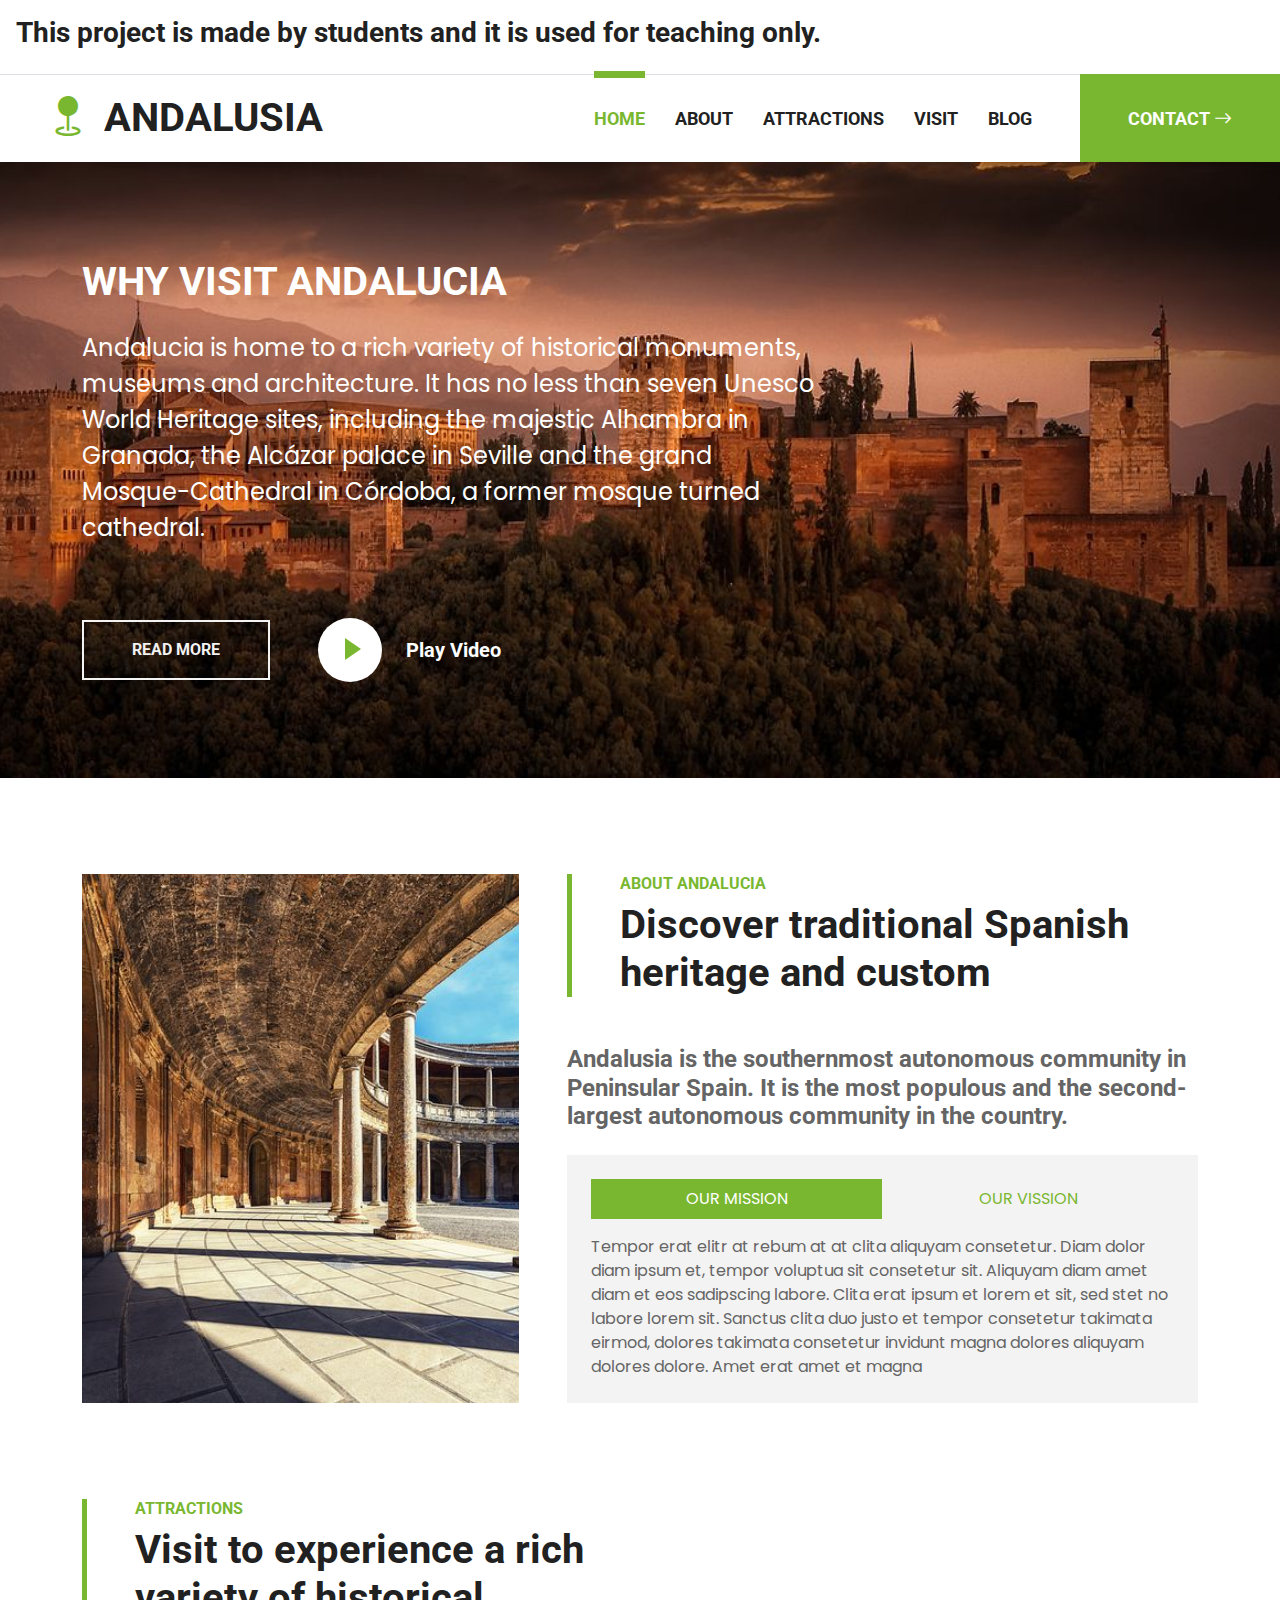
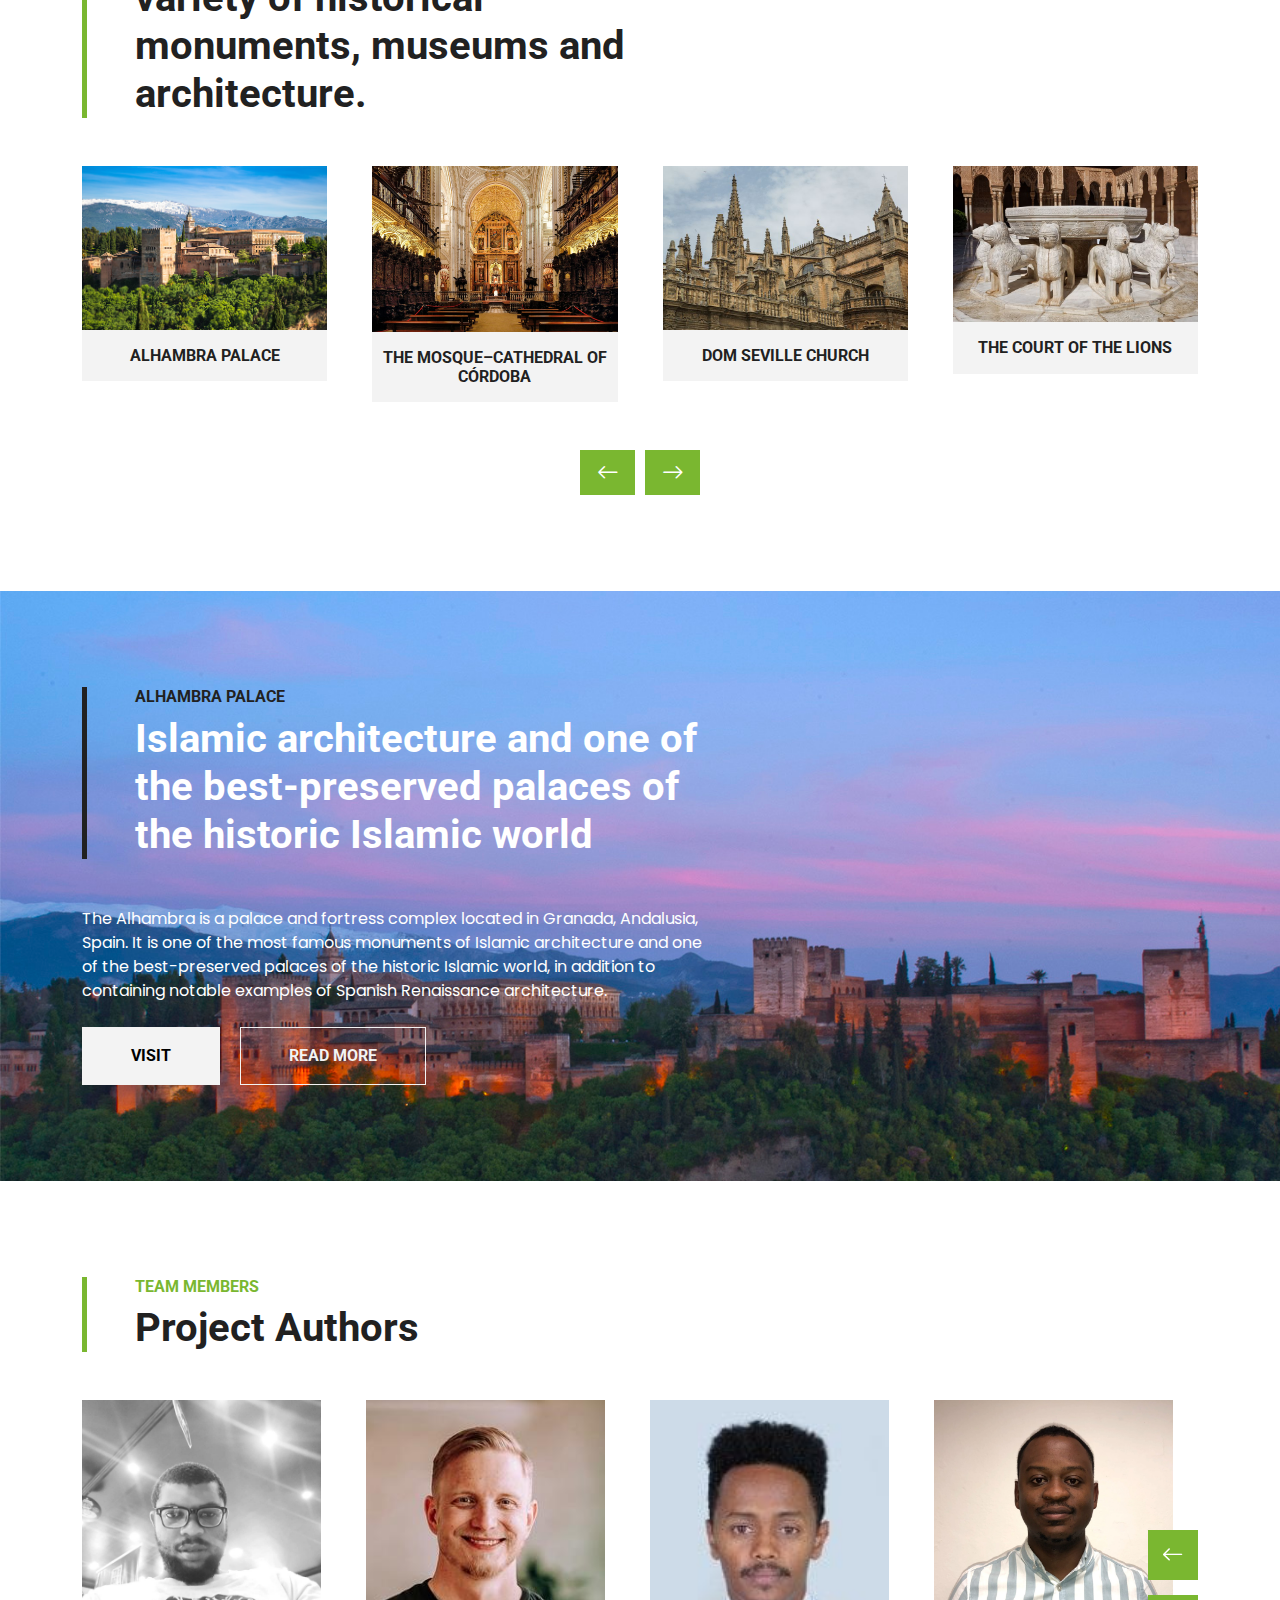
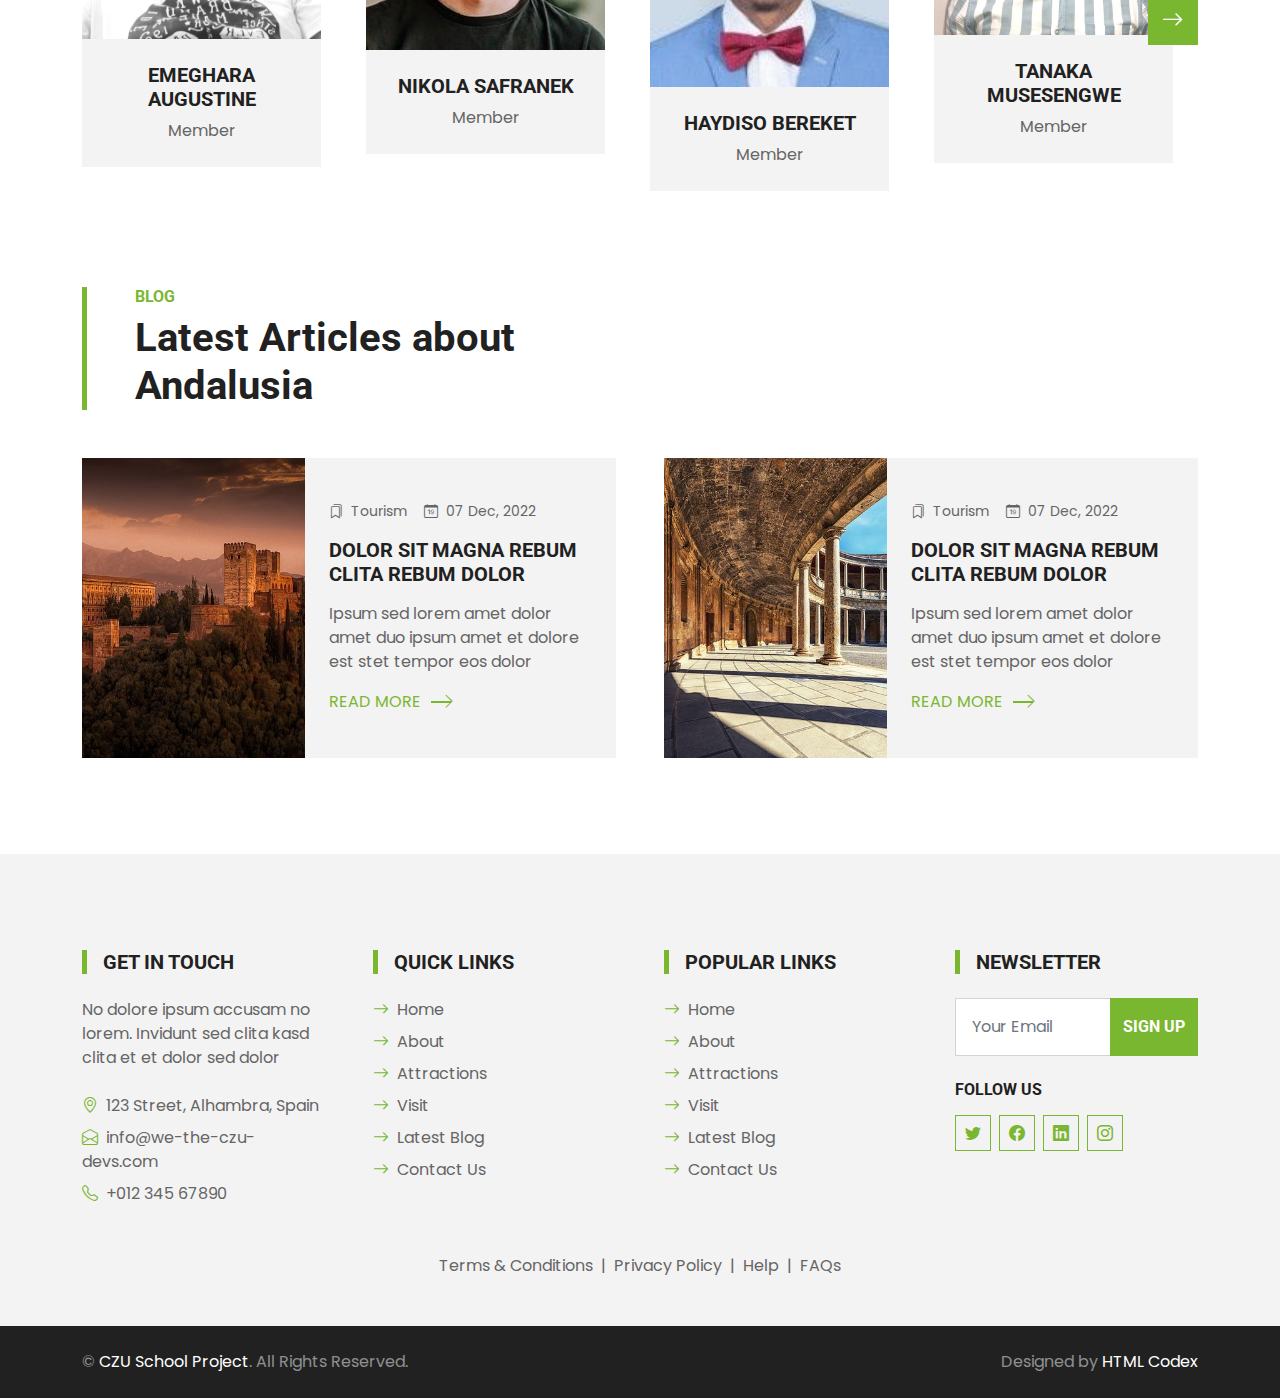
<file: index.html>
<!DOCTYPE html>
<html lang="en">
  <head>
    <meta charset="utf-8" />
    <title>Andalusia school project Website Template</title>
    <meta content="width=device-width, initial-scale=1.0" name="viewport" />
    <meta content="Free HTML Templates" name="keywords" />
    <meta content="Free HTML Templates" name="description" />

    <!-- Favicon -->
    <link href="img/favicon.ico" rel="icon" />

    <!-- Google Web Fonts -->
    <link rel="preconnect" href="https://fonts.gstatic.com" />
    <link
      href="https://fonts.googleapis.com/css2?family=Poppins&family=Roboto:wght@700&display=swap"
      rel="stylesheet"
    />

    <!-- Icon Font Stylesheet -->
    <link
      href="https://cdn.jsdelivr.net/npm/bootstrap-icons@1.4.1/font/bootstrap-icons.css"
      rel="stylesheet"
    />
    <link href="lib/flaticon/font/flaticon.css" rel="stylesheet" />

    <!-- Libraries Stylesheet -->
    <link href="lib/owlcarousel/assets/owl.carousel.min.css" rel="stylesheet" />

    <!-- Customized Bootstrap Stylesheet -->
    <link href="css/bootstrap.min.css" rel="stylesheet" />

    <!-- Template Stylesheet -->
    <link href="css/style.css" rel="stylesheet" />
  </head>

  <body>
    <!-- Topbar Start -->
    <div class="container-fluid border-bottom d-none d-lg-block">
      <h3 class="row p-3">
        This project is made by students and it is used for teaching only.
      </h3>
    </div>
    <!-- Topbar End -->

    <!-- Navbar Start -->
    <nav
      class="navbar navbar-expand-lg bg-white navbar-light shadow-sm py-3 py-lg-0 px-3 px-lg-0"
    >
      <a href="index.html" class="navbar-brand ms-lg-5">
        <h1 class="m-0 text-uppercase text-dark">
          <i class="bi bi-geo-fill fs-1 text-primary me-3"></i>Andalusia
        </h1>
      </a>
      <button
        class="navbar-toggler"
        type="button"
        data-bs-toggle="collapse"
        data-bs-target="#navbarCollapse"
      >
        <span class="navbar-toggler-icon"></span>
      </button>
      <div class="collapse navbar-collapse" id="navbarCollapse">
        <div class="navbar-nav ms-auto py-0">
          <a href="index.html" class="nav-item nav-link active">Home</a>
          <a href="about.html" class="nav-item nav-link">About</a>
          <a href="attractions.html" class="nav-item nav-link">Attractions</a>
          <a href="visit.html" class="nav-item nav-link">Visit</a>
          <a href="blog.html" class="nav-item nav-link">Blog</a>
          <a
            href="contact.html"
            class="nav-item nav-link nav-contact bg-primary text-white px-5 ms-lg-5"
            >Contact <i class="bi bi-arrow-right"></i
          ></a>
        </div>
      </div>
    </nav>
    <!-- Navbar End -->

    <!-- Hero Start -->
    <div class="container-fluid bg-primary py-5 mb-5 hero-header">
      <div class="container py-5">
        <div class="row justify-content-start">
          <div class="col-lg-8 text-center text-lg-start">
            <h1 class="text-uppercase text-white mb-lg-4">
              why visit Andalucia
            </h1>
            <p class="fs-4 text-white mb-lg-4">
              Andalucia is home to a rich variety of historical monuments,
              museums and architecture. It has no less than seven Unesco World
              Heritage sites, including the majestic Alhambra in Granada, the
              Alcázar palace in Seville and the grand Mosque-Cathedral in
              Córdoba, a former mosque turned cathedral.
            </p>
            <div
              class="d-flex align-items-center justify-content-center justify-content-lg-start pt-5"
            >
              <a
                href=""
                class="btn btn-outline-light border-2 py-md-3 px-md-5 me-5"
                >Read More</a
              >
              <button
                type="button"
                class="btn-play"
                data-bs-toggle="modal"
                data-src="https://www.youtube.com/embed/sGpIl8KV4zE"
                data-bs-target="#videoModal"
              >
                <span></span>
              </button>
              <h5
                class="font-weight-normal text-white m-0 ms-4 d-none d-sm-block"
              >
                Play Video
              </h5>
            </div>
          </div>
        </div>
      </div>
    </div>
    <!-- Hero End -->

    <!-- Video Modal Start -->
    <div
      class="modal fade"
      id="videoModal"
      tabindex="-1"
      aria-labelledby="exampleModalLabel"
      aria-hidden="true"
    >
      <div class="modal-dialog">
        <div class="modal-content rounded-0">
          <div class="modal-header">
            <h5 class="modal-title" id="exampleModalLabel">Youtube Video</h5>
            <button
              type="button"
              class="btn-close"
              data-bs-dismiss="modal"
              aria-label="Close"
            ></button>
          </div>
          <div class="modal-body">
            <!-- 16:9 aspect ratio -->
            <div class="ratio ratio-16x9">
              <iframe
                class="embed-responsive-item"
                src=""
                id="video"
                allowfullscreen
                allowscriptaccess="always"
                allow="autoplay"
              ></iframe>
            </div>
          </div>
        </div>
      </div>
    </div>
    <!-- Video Modal End -->

    <!-- About Start -->
    <div class="container-fluid py-5">
      <div class="container">
        <div class="row gx-5">
          <div class="col-lg-5 mb-5 mb-lg-0" style="min-height: 500px">
            <div class="position-relative h-100">
              <img
                class="position-absolute w-100 h-100 rounded"
                src="images/image-2.jpeg"
                style="object-fit: cover"
              />
            </div>
          </div>
          <div class="col-lg-7">
            <div class="border-start border-5 border-primary ps-5 mb-5">
              <h6 class="text-primary text-uppercase">About Andalucia</h6>
              <h3 class="display-6 mb-0">
                Discover traditional Spanish heritage and custom
              </h3>
            </div>
            <h4 class="text-body mb-4">
              Andalusia is the southernmost autonomous community in Peninsular
              Spain. It is the most populous and the second-largest autonomous
              community in the country.
            </h4>
            <div class="bg-light p-4">
              <ul
                class="nav nav-pills justify-content-between mb-3"
                id="pills-tab"
                role="tablist"
              >
                <li class="nav-item w-50" role="presentation">
                  <button
                    class="nav-link text-uppercase w-100 active"
                    id="pills-1-tab"
                    data-bs-toggle="pill"
                    data-bs-target="#pills-1"
                    type="button"
                    role="tab"
                    aria-controls="pills-1"
                    aria-selected="true"
                  >
                    Our Mission
                  </button>
                </li>
                <li class="nav-item w-50" role="presentation">
                  <button
                    class="nav-link text-uppercase w-100"
                    id="pills-2-tab"
                    data-bs-toggle="pill"
                    data-bs-target="#pills-2"
                    type="button"
                    role="tab"
                    aria-controls="pills-2"
                    aria-selected="false"
                  >
                    Our Vission
                  </button>
                </li>
              </ul>
              <div class="tab-content" id="pills-tabContent">
                <div
                  class="tab-pane fade show active"
                  id="pills-1"
                  role="tabpanel"
                  aria-labelledby="pills-1-tab"
                >
                  <p class="mb-0">
                    Tempor erat elitr at rebum at at clita aliquyam consetetur.
                    Diam dolor diam ipsum et, tempor voluptua sit consetetur
                    sit. Aliquyam diam amet diam et eos sadipscing labore. Clita
                    erat ipsum et lorem et sit, sed stet no labore lorem sit.
                    Sanctus clita duo justo et tempor consetetur takimata
                    eirmod, dolores takimata consetetur invidunt magna dolores
                    aliquyam dolores dolore. Amet erat amet et magna
                  </p>
                </div>
                <div
                  class="tab-pane fade"
                  id="pills-2"
                  role="tabpanel"
                  aria-labelledby="pills-2-tab"
                >
                  <p class="mb-0">
                    Tempor erat elitr at rebum at at clita aliquyam consetetur.
                    Diam dolor diam ipsum et, tempor voluptua sit consetetur
                    sit. Aliquyam diam amet diam et eos sadipscing labore. Clita
                    erat ipsum et lorem et sit, sed stet no labore lorem sit.
                    Sanctus clita duo justo et tempor consetetur takimata
                    eirmod, dolores takimata consetetur invidunt magna dolores
                    aliquyam dolores dolore. Amet erat amet et magna
                  </p>
                </div>
              </div>
            </div>
          </div>
        </div>
      </div>
    </div>
    <!-- About End -->

    <!-- Attractions Start -->
    <div class="container-fluid py-5">
      <div class="container">
        <div
          class="border-start border-5 border-primary ps-5 mb-5"
          style="max-width: 600px"
        >
          <h6 class="text-primary text-uppercase">Attractions</h6>
          <h3 class="display-6 mb-0">
            Visit to experience a rich variety of historical monuments, museums
            and architecture.
          </h3>
        </div>
        <div class="owl-carousel product-carousel">
          <div class="pb-5">
            <div
              class="product-item position-relative bg-light d-flex flex-column text-center"
            >
              <img
                class="img-fluid w-100"
                src="images/places/alhambra.jpeg"
                alt=""
              />
              <h6 class="text-uppercase my-3">Alhambra palace</h6>
              <div class="btn-action d-flex justify-content-center">
                <a class="btn btn-primary py-2 px-3" href=""
                  ><i class="bi bi-eye"></i
                ></a>
              </div>
            </div>
          </div>
          <div class="pb-5">
            <div
              class="product-item position-relative bg-light d-flex flex-column text-center"
            >
              <img
                class="img-fluid w-100"
                src="images/places/cordoba7.jpeg"
                alt=""
              />
              <h6 class="text-uppercase my-3">
                The Mosque–Cathedral of Córdoba
              </h6>

              <div class="btn-action d-flex justify-content-center">
                <a class="btn btn-primary py-2 px-3" href=""
                  ><i class="bi bi-eye"></i
                ></a>
              </div>
            </div>
          </div>
          <div class="pb-5">
            <div
              class="product-item position-relative bg-light d-flex flex-column text-center"
            >
              <img
                class="img-fluid"
                src="images/places/dom-seville-church.jpeg"
                alt=""
              />
              <h6 class="text-uppercase my-3">Dom Seville Church</h6>

              <div class="btn-action d-flex justify-content-center">
                <a class="btn btn-primary py-2 px-3" href=""
                  ><i class="bi bi-eye"></i
                ></a>
              </div>
            </div>
          </div>
          <div class="pb-5">
            <div
              class="product-item position-relative bg-light d-flex flex-column text-center"
            >
              <img
                class="img-fluid w-100"
                src="images/places/lion-fountain-alhamdra.jpeg"
                alt=""
              />
              <h6 class="text-uppercase my-3">The Court of the Lions</h6>

              <div class="btn-action d-flex justify-content-center">
                <a class="btn btn-primary py-2 px-3" href=""
                  ><i class="bi bi-eye"></i
                ></a>
              </div>
            </div>
          </div>
          <div class="pb-5">
            <div
              class="product-item position-relative bg-light d-flex flex-column text-center"
            >
              <img
                class="img-fluid w-100"
                src="images/places/seville-cathedral.jpeg"
                alt=""
              />
              <h6 class="text-uppercase my-3">Seville Cathedral</h6>

              <div class="btn-action d-flex justify-content-center">
                <a class="btn btn-primary py-2 px-3" href=""
                  ><i class="bi bi-eye"></i
                ></a>
              </div>
            </div>
          </div>

          <div class="pb-5">
            <div
              class="product-item position-relative bg-light d-flex flex-column text-center"
            >
              <img
                class="img-fluid w-100"
                src="images/places/village or Ronda.jpeg"
                alt=""
              />
              <h6 class="text-uppercase my-3">The village of Ronda</h6>

              <div class="btn-action d-flex justify-content-center">
                <a class="btn btn-primary py-2 px-3" href=""
                  ><i class="bi bi-eye"></i
                ></a>
              </div>
            </div>
          </div>
        </div>
      </div>
    </div>
    <!-- Places End -->

    <!-- Visit Start -->
    <div class="container-fluid alhambra-place my-5 py-5">
      <div class="container py-5">
        <div class="row gx-5 justify-content-start">
          <div class="col-lg-7">
            <div class="border-start border-5 border-dark ps-5 mb-5">
              <h6 class="text-dark text-uppercase">Alhambra palace</h6>
              <h3 class="display-6 text-white mb-0">
                Islamic architecture and one of the best-preserved palaces of
                the historic Islamic world
              </h3>
            </div>
            <p class="text-white mb-4">
              The Alhambra is a palace and fortress complex located in Granada,
              Andalusia, Spain. It is one of the most famous monuments of
              Islamic architecture and one of the best-preserved palaces of the
              historic Islamic world, in addition to containing notable examples
              of Spanish Renaissance architecture.
            </p>
            <a href="" class="btn btn-light py-md-3 px-md-5 me-3">Visit</a>
            <a href="" class="btn btn-outline-light py-md-3 px-md-5"
              >Read More</a
            >
          </div>
        </div>
      </div>
    </div>
    <!-- Offer End -->

    <!-- Team Start -->
    <div class="container-fluid py-5">
      <div class="container">
        <div
          class="border-start border-5 border-primary ps-5 mb-5"
          style="max-width: 600px"
        >
          <h6 class="text-primary text-uppercase">Team Members</h6>
          <h1 class="display-6 mb-0">Project Authors</h1>
        </div>
        <div
          class="owl-carousel team-carousel position-relative"
          style="padding-right: 25px"
        >
          <div class="team-item">
            <div class="position-relative overflow-hidden">
              <img
                class="img-fluid w-100"
                src="images/team/team-6.jpeg"
                alt=""
              />
              <div class="team-overlay">
                <div class="d-flex align-items-center justify-content-start">
                  <a class="btn btn-light btn-square mx-1" href="#"
                    ><i class="bi bi-twitter"></i
                  ></a>
                  <a class="btn btn-light btn-square mx-1" href="#"
                    ><i class="bi bi-facebook"></i
                  ></a>
                  <a class="btn btn-light btn-square mx-1" href="#"
                    ><i class="bi bi-linkedin"></i
                  ></a>
                </div>
              </div>
            </div>
            <div class="bg-light text-center p-4">
              <h5 class="text-uppercase">Emeghara Augustine</h5>
              <p class="m-0">Member</p>
            </div>
          </div>
          <div class="team-item">
            <div class="position-relative overflow-hidden">
              <img
                class="img-fluid w-100"
                src="images/team/team-1.jpeg"
                alt=""
              />
              <div class="team-overlay">
                <div class="d-flex align-items-center justify-content-start">
                  <a class="btn btn-light btn-square mx-1" href="#"
                    ><i class="bi bi-twitter"></i
                  ></a>
                  <a class="btn btn-light btn-square mx-1" href="#"
                    ><i class="bi bi-facebook"></i
                  ></a>
                  <a class="btn btn-light btn-square mx-1" href="#"
                    ><i class="bi bi-linkedin"></i
                  ></a>
                </div>
              </div>
            </div>
            <div class="bg-light text-center p-4">
              <h5 class="text-uppercase">Nikola Safranek</h5>
              <p class="m-0">Member</p>
            </div>
          </div>
          <div class="team-item">
            <div class="position-relative overflow-hidden">
              <img
                class="img-fluid w-100"
                style="max-height: 290px"
                src="images/team/team-2.jpeg"
                alt=""
              />
              <div class="team-overlay">
                <div class="d-flex align-items-center justify-content-start">
                  <a class="btn btn-light btn-square mx-1" href="#"
                    ><i class="bi bi-twitter"></i
                  ></a>
                  <a class="btn btn-light btn-square mx-1" href="#"
                    ><i class="bi bi-facebook"></i
                  ></a>
                  <a class="btn btn-light btn-square mx-1" href="#"
                    ><i class="bi bi-linkedin"></i
                  ></a>
                </div>
              </div>
            </div>
            <div class="bg-light text-center p-4">
              <h5 class="text-uppercase">Haydiso Bereket</h5>
              <p class="m-0">Member</p>
            </div>
          </div>
          <div class="team-item">
            <div class="position-relative overflow-hidden">
              <img
                class="img-fluid w-100"
                src="images/team/team-3.jpeg"
                alt=""
              />
              <div class="team-overlay">
                <div class="d-flex align-items-center justify-content-start">
                  <a class="btn btn-light btn-square mx-1" href="#"
                    ><i class="bi bi-twitter"></i
                  ></a>
                  <a class="btn btn-light btn-square mx-1" href="#"
                    ><i class="bi bi-facebook"></i
                  ></a>
                  <a class="btn btn-light btn-square mx-1" href="#"
                    ><i class="bi bi-linkedin"></i
                  ></a>
                </div>
              </div>
            </div>
            <div class="bg-light text-center p-4">
              <h5 class="text-uppercase">Tanaka Musesengwe</h5>
              <p class="m-0">Member</p>
            </div>
          </div>
          <div class="team-item">
            <div class="position-relative overflow-hidden">
              <img
                class="img-fluid w-100"
                src="images/team/team-4.jpeg"
                alt=""
              />
              <div class="team-overlay">
                <div class="d-flex align-items-center justify-content-start">
                  <a class="btn btn-light btn-square mx-1" href="#"
                    ><i class="bi bi-twitter"></i
                  ></a>
                  <a class="btn btn-light btn-square mx-1" href="#"
                    ><i class="bi bi-facebook"></i
                  ></a>
                  <a class="btn btn-light btn-square mx-1" href="#"
                    ><i class="bi bi-linkedin"></i
                  ></a>
                </div>
              </div>
            </div>
            <div class="bg-light text-center p-4">
              <h5 class="text-uppercase">Mikulas Regeczy</h5>
              <p class="m-0">Member</p>
            </div>
          </div>
          <div class="team-item">
            <div class="position-relative overflow-hidden">
              <img
                class="img-fluid w-100"
                src="images/team/team-5.jpeg"
                alt=""
              />
              <div class="team-overlay">
                <div class="d-flex align-items-center justify-content-start">
                  <a class="btn btn-light btn-square mx-1" href="#"
                    ><i class="bi bi-twitter"></i
                  ></a>
                  <a class="btn btn-light btn-square mx-1" href="#"
                    ><i class="bi bi-facebook"></i
                  ></a>
                  <a class="btn btn-light btn-square mx-1" href="#"
                    ><i class="bi bi-linkedin"></i
                  ></a>
                </div>
              </div>
            </div>
            <div class="bg-light text-center p-4">
              <h5 class="text-uppercase">Marfo John</h5>
              <p class="m-0">Member</p>
            </div>
          </div>
        </div>
      </div>
    </div>
    <!-- Team End -->

    <!-- Blog Start -->
    <div class="container-fluid py-5">
      <div class="container">
        <div
          class="border-start border-5 border-primary ps-5 mb-5"
          style="max-width: 600px"
        >
          <h6 class="text-primary text-uppercase">Blog</h6>
          <h3 class="display-6 mb-0">Latest Articles about Andalusia</h3>
        </div>
        <div class="row g-5">
          <div class="col-lg-6">
            <div class="blog-item">
              <div class="row g-0 bg-light overflow-hidden">
                <div class="col-12 col-sm-5 h-100">
                  <img
                    class="img-fluid h-100"
                    src="images/image-1.jpeg"
                    style="object-fit: cover"
                  />
                </div>
                <div
                  class="col-12 col-sm-7 h-100 d-flex flex-column justify-content-center"
                >
                  <div class="p-4">
                    <div class="d-flex mb-3">
                      <small class="me-3"
                        ><i class="bi bi-bookmarks me-2"></i>Tourism</small
                      >
                      <small
                        ><i class="bi bi-calendar-date me-2"></i>07 Dec,
                        2022</small
                      >
                    </div>
                    <h5 class="text-uppercase mb-3">
                      Dolor sit magna rebum clita rebum dolor
                    </h5>
                    <p>
                      Ipsum sed lorem amet dolor amet duo ipsum amet et dolore
                      est stet tempor eos dolor
                    </p>
                    <a class="text-primary text-uppercase" href=""
                      >Read More<i class="bi bi-chevron-right"></i
                    ></a>
                  </div>
                </div>
              </div>
            </div>
          </div>
          <div class="col-lg-6">
            <div class="blog-item">
              <div class="row g-0 bg-light overflow-hidden">
                <div class="col-12 col-sm-5 h-100">
                  <img
                    class="img-fluid h-100"
                    src="images/image-2.jpeg"
                    style="object-fit: cover"
                  />
                </div>
                <div
                  class="col-12 col-sm-7 h-100 d-flex flex-column justify-content-center"
                >
                  <div class="p-4">
                    <div class="d-flex mb-3">
                      <small class="me-3"
                        ><i class="bi bi-bookmarks me-2"></i>Tourism</small
                      >
                      <small
                        ><i class="bi bi-calendar-date me-2"></i>07 Dec,
                        2022</small
                      >
                    </div>
                    <h5 class="text-uppercase mb-3">
                      Dolor sit magna rebum clita rebum dolor
                    </h5>
                    <p>
                      Ipsum sed lorem amet dolor amet duo ipsum amet et dolore
                      est stet tempor eos dolor
                    </p>
                    <a class="text-primary text-uppercase" href=""
                      >Read More<i class="bi bi-chevron-right"></i
                    ></a>
                  </div>
                </div>
              </div>
            </div>
          </div>
        </div>
      </div>
    </div>
    <!-- Blog End -->

    <!-- Footer Start -->
    <div class="container-fluid bg-light mt-5 py-5">
      <div class="container pt-5">
        <div class="row g-5">
          <div class="col-lg-3 col-md-6">
            <h5
              class="text-uppercase border-start border-5 border-primary ps-3 mb-4"
            >
              Get In Touch
            </h5>
            <p class="mb-4">
              No dolore ipsum accusam no lorem. Invidunt sed clita kasd clita et
              et dolor sed dolor
            </p>
            <p class="mb-2">
              <i class="bi bi-geo-alt text-primary me-2"></i>123 Street,
              Alhambra, Spain
            </p>
            <p class="mb-2">
              <i class="bi bi-envelope-open text-primary me-2"></i
              >info@we-the-czu-devs.com
            </p>
            <p class="mb-0">
              <i class="bi bi-telephone text-primary me-2"></i>+012 345 67890
            </p>
          </div>
          <div class="col-lg-3 col-md-6">
            <h5
              class="text-uppercase border-start border-5 border-primary ps-3 mb-4"
            >
              Quick Links
            </h5>
            <div class="d-flex flex-column justify-content-start">
              <a class="text-body mb-2" href="./index.html"
                ><i class="bi bi-arrow-right text-primary me-2"></i>Home</a
              >
              <a class="text-body mb-2" href="./about.html"
                ><i class="bi bi-arrow-right text-primary me-2"></i>About</a
              >
              <a class="text-body mb-2" href="./attractions.html"
                ><i class="bi bi-arrow-right text-primary me-2"></i
                >Attractions</a
              >
              <a class="text-body mb-2" href="./visit.html"
                ><i class="bi bi-arrow-right text-primary me-2"></i>Visit</a
              >
              <a class="text-body mb-2" href="./blog.html"
                ><i class="bi bi-arrow-right text-primary me-2"></i>Latest
                Blog</a
              >
              <a class="text-body" href="./contact.html"
                ><i class="bi bi-arrow-right text-primary me-2"></i>Contact
                Us</a
              >
            </div>
          </div>
          <div class="col-lg-3 col-md-6">
            <h5
              class="text-uppercase border-start border-5 border-primary ps-3 mb-4"
            >
              Popular Links
            </h5>
            <div class="d-flex flex-column justify-content-start">
              <a class="text-body mb-2" href="./index.html"
                ><i class="bi bi-arrow-right text-primary me-2"></i>Home</a
              >
              <a class="text-body mb-2" href="./about.html"
                ><i class="bi bi-arrow-right text-primary me-2"></i>About</a
              >
              <a class="text-body mb-2" href="./attractions.html"
                ><i class="bi bi-arrow-right text-primary me-2"></i
                >Attractions</a
              >
              <a class="text-body mb-2" href="./visit.html"
                ><i class="bi bi-arrow-right text-primary me-2"></i>Visit</a
              >
              <a class="text-body mb-2" href="./blog.html"
                ><i class="bi bi-arrow-right text-primary me-2"></i>Latest
                Blog</a
              >
              <a class="text-body" href="./contact.html"
                ><i class="bi bi-arrow-right text-primary me-2"></i>Contact
                Us</a
              >
            </div>
          </div>
          <div class="col-lg-3 col-md-6">
            <h5
              class="text-uppercase border-start border-5 border-primary ps-3 mb-4"
            >
              Newsletter
            </h5>
            <form action="">
              <div class="input-group">
                <input
                  type="text"
                  class="form-control p-3"
                  placeholder="Your Email"
                />
                <button class="btn btn-primary">Sign Up</button>
              </div>
            </form>
            <h6 class="text-uppercase mt-4 mb-3">Follow Us</h6>
            <div class="d-flex">
              <a class="btn btn-outline-primary btn-square me-2" href="#"
                ><i class="bi bi-twitter"></i
              ></a>
              <a class="btn btn-outline-primary btn-square me-2" href="#"
                ><i class="bi bi-facebook"></i
              ></a>
              <a class="btn btn-outline-primary btn-square me-2" href="#"
                ><i class="bi bi-linkedin"></i
              ></a>
              <a class="btn btn-outline-primary btn-square" href="#"
                ><i class="bi bi-instagram"></i
              ></a>
            </div>
          </div>
          <div class="col-12 text-center text-body">
            <a class="text-body" href="">Terms & Conditions</a>
            <span class="mx-1">|</span>
            <a class="text-body" href="">Privacy Policy</a>
            <span class="mx-1">|</span>
            <a class="text-body" href="">Help</a>
            <span class="mx-1">|</span>
            <a class="text-body" href="">FAQs</a>
          </div>
        </div>
      </div>
    </div>
    <div class="container-fluid bg-dark text-white-50 py-4">
      <div class="container">
        <div class="row g-5">
          <div class="col-md-6 text-center text-md-start">
            <p class="mb-md-0">
              &copy; <a class="text-white" href="#">CZU School Project</a>. All
              Rights Reserved.
            </p>
          </div>
          <div class="col-md-6 text-center text-md-end">
            <p class="mb-0">
              Designed by
              <a class="text-white" href="https://htmlcodex.com">HTML Codex</a>
            </p>
          </div>
        </div>
      </div>
    </div>
    <!-- Footer End -->

    <!-- Back to Top -->
    <a href="#" class="btn btn-primary py-3 fs-4 back-to-top"
      ><i class="bi bi-arrow-up"></i
    ></a>

    <!-- JavaScript Libraries -->
    <script src="https://code.jquery.com/jquery-3.4.1.min.js"></script>
    <script src="https://cdn.jsdelivr.net/npm/bootstrap@5.0.0/dist/js/bootstrap.bundle.min.js"></script>
    <script src="lib/easing/easing.min.js"></script>
    <script src="lib/waypoints/waypoints.min.js"></script>
    <script src="lib/owlcarousel/owl.carousel.min.js"></script>

    <!-- Template Javascript -->
    <script src="js/main.js"></script>
  </body>
</html>
</file>
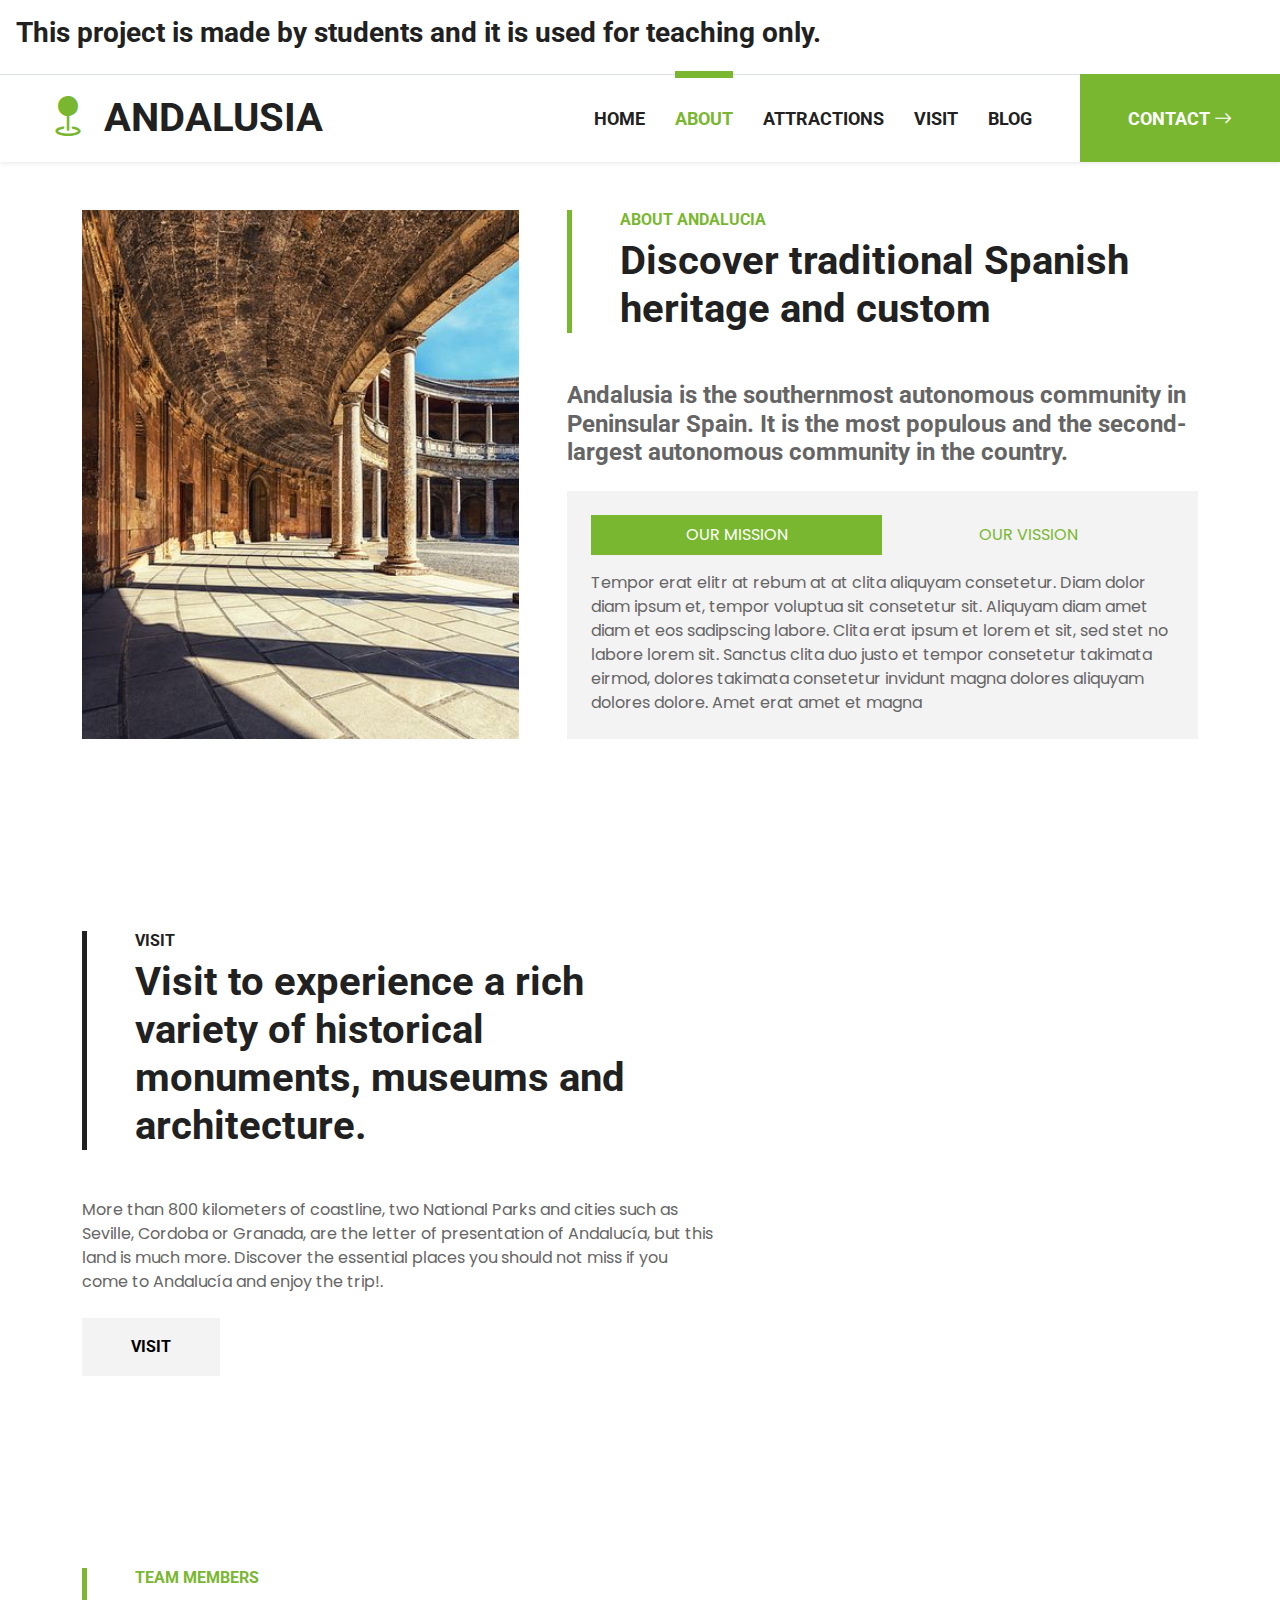
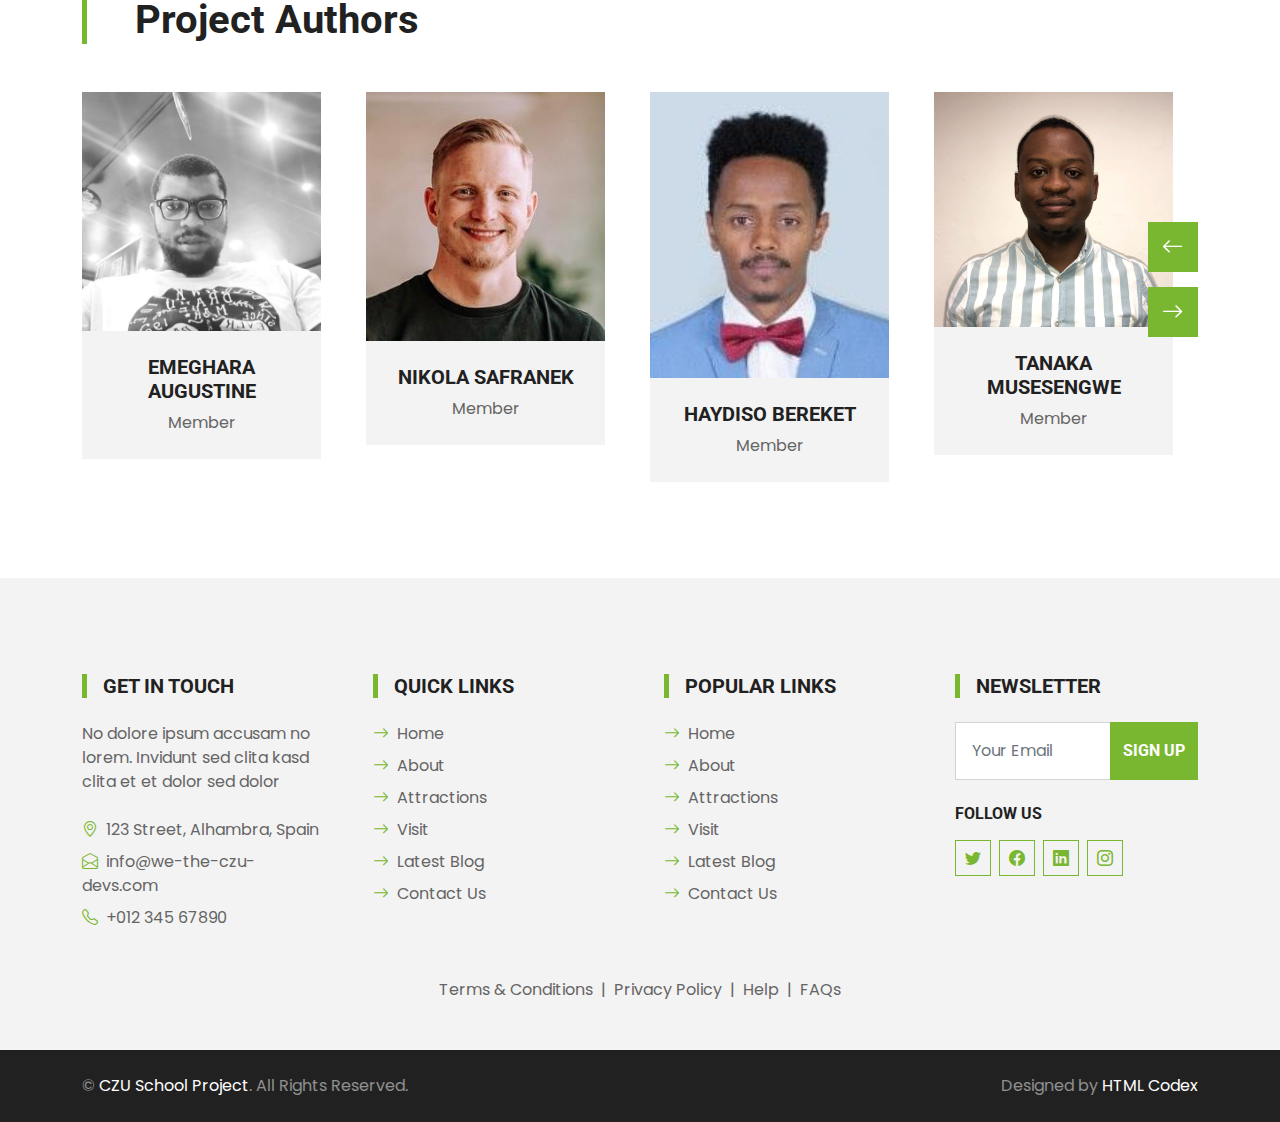
<file: about.html>
<!DOCTYPE html>
<html lang="en">
  <head>
    <meta charset="utf-8" />
    <title>Andalusia school project Website Template</title>
    <meta content="width=device-width, initial-scale=1.0" name="viewport" />
    <meta content="Free HTML Templates" name="keywords" />
    <meta content="Free HTML Templates" name="description" />

    <!-- Favicon -->
    <link href="img/favicon.ico" rel="icon" />

    <!-- Google Web Fonts -->
    <link rel="preconnect" href="https://fonts.gstatic.com" />
    <link
      href="https://fonts.googleapis.com/css2?family=Poppins&family=Roboto:wght@700&display=swap"
      rel="stylesheet"
    />

    <!-- Icon Font Stylesheet -->
    <link
      href="https://cdn.jsdelivr.net/npm/bootstrap-icons@1.4.1/font/bootstrap-icons.css"
      rel="stylesheet"
    />
    <link href="lib/flaticon/font/flaticon.css" rel="stylesheet" />

    <!-- Libraries Stylesheet -->
    <link href="lib/owlcarousel/assets/owl.carousel.min.css" rel="stylesheet" />

    <!-- Customized Bootstrap Stylesheet -->
    <link href="css/bootstrap.min.css" rel="stylesheet" />

    <!-- Template Stylesheet -->
    <link href="css/style.css" rel="stylesheet" />
  </head>

  <body>
    <!-- Topbar Start -->
    <div class="container-fluid border-bottom d-none d-lg-block">
      <h3 class="row p-3">
        This project is made by students and it is used for teaching only.
      </h3>
    </div>
    <!-- Topbar End -->

    <!-- Navbar Start -->
    <nav
      class="navbar navbar-expand-lg bg-white navbar-light shadow-sm py-3 py-lg-0 px-3 px-lg-0"
    >
      <a href="index.html" class="navbar-brand ms-lg-5">
        <h1 class="m-0 text-uppercase text-dark">
          <i class="bi bi-geo-fill fs-1 text-primary me-3"></i>Andalusia
        </h1>
      </a>
      <button
        class="navbar-toggler"
        type="button"
        data-bs-toggle="collapse"
        data-bs-target="#navbarCollapse"
      >
        <span class="navbar-toggler-icon"></span>
      </button>
      <div class="collapse navbar-collapse" id="navbarCollapse">
        <div class="navbar-nav ms-auto py-0">
          <a href="index.html" class="nav-item nav-link">Home</a>
          <a href="about.html" class="nav-item nav-link active">About</a>
          <a href="attractions.html" class="nav-item nav-link">Attractions</a>
          <a href="visit.html" class="nav-item nav-link">Visit</a>
          <a href="blog.html" class="nav-item nav-link">Blog</a>
          <a
            href="contact.html"
            class="nav-item nav-link nav-contact bg-primary text-white px-5 ms-lg-5"
            >Contact <i class="bi bi-arrow-right"></i
          ></a>
        </div>
      </div>
    </nav>
    <!-- Navbar End -->

    <!-- About Start -->
    <div class="container-fluid py-5">
      <div class="container">
        <div class="row gx-5">
          <div class="col-lg-5 mb-5 mb-lg-0" style="min-height: 500px">
            <div class="position-relative h-100">
              <img
                class="position-absolute w-100 h-100 rounded"
                src="images/image-2.jpeg"
                style="object-fit: cover"
              />
            </div>
          </div>
          <div class="col-lg-7">
            <div class="border-start border-5 border-primary ps-5 mb-5">
              <h6 class="text-primary text-uppercase">About Andalucia</h6>
              <h3 class="display-6 mb-0">
                Discover traditional Spanish heritage and custom
              </h3>
            </div>
            <h4 class="text-body mb-4">
              Andalusia is the southernmost autonomous community in Peninsular
              Spain. It is the most populous and the second-largest autonomous
              community in the country.
            </h4>
            <div class="bg-light p-4">
              <ul
                class="nav nav-pills justify-content-between mb-3"
                id="pills-tab"
                role="tablist"
              >
                <li class="nav-item w-50" role="presentation">
                  <button
                    class="nav-link text-uppercase w-100 active"
                    id="pills-1-tab"
                    data-bs-toggle="pill"
                    data-bs-target="#pills-1"
                    type="button"
                    role="tab"
                    aria-controls="pills-1"
                    aria-selected="true"
                  >
                    Our Mission
                  </button>
                </li>
                <li class="nav-item w-50" role="presentation">
                  <button
                    class="nav-link text-uppercase w-100"
                    id="pills-2-tab"
                    data-bs-toggle="pill"
                    data-bs-target="#pills-2"
                    type="button"
                    role="tab"
                    aria-controls="pills-2"
                    aria-selected="false"
                  >
                    Our Vission
                  </button>
                </li>
              </ul>
              <div class="tab-content" id="pills-tabContent">
                <div
                  class="tab-pane fade show active"
                  id="pills-1"
                  role="tabpanel"
                  aria-labelledby="pills-1-tab"
                >
                  <p class="mb-0">
                    Tempor erat elitr at rebum at at clita aliquyam consetetur.
                    Diam dolor diam ipsum et, tempor voluptua sit consetetur
                    sit. Aliquyam diam amet diam et eos sadipscing labore. Clita
                    erat ipsum et lorem et sit, sed stet no labore lorem sit.
                    Sanctus clita duo justo et tempor consetetur takimata
                    eirmod, dolores takimata consetetur invidunt magna dolores
                    aliquyam dolores dolore. Amet erat amet et magna
                  </p>
                </div>
                <div
                  class="tab-pane fade"
                  id="pills-2"
                  role="tabpanel"
                  aria-labelledby="pills-2-tab"
                >
                  <p class="mb-0">
                    Tempor erat elitr at rebum at at clita aliquyam consetetur.
                    Diam dolor diam ipsum et, tempor voluptua sit consetetur
                    sit. Aliquyam diam amet diam et eos sadipscing labore. Clita
                    erat ipsum et lorem et sit, sed stet no labore lorem sit.
                    Sanctus clita duo justo et tempor consetetur takimata
                    eirmod, dolores takimata consetetur invidunt magna dolores
                    aliquyam dolores dolore. Amet erat amet et magna
                  </p>
                </div>
              </div>
            </div>
          </div>
        </div>
      </div>
    </div>
    <!-- About End -->

    <!-- visit Start -->
    <div class="container-fluid bg-offer my-5 py-5">
      <div class="container py-5">
        <div class="row gx-5 justify-content-start">
          <div class="col-lg-7">
            <div class="border-start border-5 border-dark ps-5 mb-5">
              <h6 class="text-dark text-uppercase">Visit</h6>
              <h3 class="display-6 mb-0">
                Visit to experience a rich variety of historical monuments,
                museums and architecture.
              </h3>
            </div>
            <p class="mb-4">
              More than 800 kilometers of coastline, two National Parks and
              cities such as Seville, Cordoba or Granada, are the letter of
              presentation of Andalucía, but this land is much more. Discover
              the essential places you should not miss if you come to Andalucía
              and enjoy the trip!.
            </p>
            <a
              href="https://www.andalucia.org/en/home"
              target="_blank"
              class="btn btn-light py-md-3 px-md-5 me-3"
              >Visit</a
            >
          </div>
        </div>
      </div>
    </div>
    <!-- visit end -->

    <!-- Team Start -->
    <div class="container-fluid py-5">
      <div class="container">
        <div
          class="border-start border-5 border-primary ps-5 mb-5"
          style="max-width: 600px"
        >
          <h6 class="text-primary text-uppercase">Team Members</h6>
          <h1 class="display-6 mb-0">Project Authors</h1>
        </div>
        <div
          class="owl-carousel team-carousel position-relative"
          style="padding-right: 25px"
        >
          <div class="team-item">
            <div class="position-relative overflow-hidden">
              <img
                class="img-fluid w-100"
                src="images/team/team-6.jpeg"
                alt=""
              />
              <div class="team-overlay">
                <div class="d-flex align-items-center justify-content-start">
                  <a class="btn btn-light btn-square mx-1" href="#"
                    ><i class="bi bi-twitter"></i
                  ></a>
                  <a class="btn btn-light btn-square mx-1" href="#"
                    ><i class="bi bi-facebook"></i
                  ></a>
                  <a class="btn btn-light btn-square mx-1" href="#"
                    ><i class="bi bi-linkedin"></i
                  ></a>
                </div>
              </div>
            </div>
            <div class="bg-light text-center p-4">
              <h5 class="text-uppercase">Emeghara Augustine</h5>
              <p class="m-0">Member</p>
            </div>
          </div>
          <div class="team-item">
            <div class="position-relative overflow-hidden">
              <img
                class="img-fluid w-100"
                src="images/team/team-1.jpeg"
                alt=""
              />
              <div class="team-overlay">
                <div class="d-flex align-items-center justify-content-start">
                  <a class="btn btn-light btn-square mx-1" href="#"
                    ><i class="bi bi-twitter"></i
                  ></a>
                  <a class="btn btn-light btn-square mx-1" href="#"
                    ><i class="bi bi-facebook"></i
                  ></a>
                  <a class="btn btn-light btn-square mx-1" href="#"
                    ><i class="bi bi-linkedin"></i
                  ></a>
                </div>
              </div>
            </div>
            <div class="bg-light text-center p-4">
              <h5 class="text-uppercase">Nikola Safranek</h5>
              <p class="m-0">Member</p>
            </div>
          </div>
          <div class="team-item">
            <div class="position-relative overflow-hidden">
                <img
                class="img-fluid w-100"
                style="max-height: 290px"
                src="images/team/team-2.jpeg"
                alt=""
              />
              <div class="team-overlay">
                <div class="d-flex align-items-center justify-content-start">
                  <a class="btn btn-light btn-square mx-1" href="#"
                    ><i class="bi bi-twitter"></i
                  ></a>
                  <a class="btn btn-light btn-square mx-1" href="#"
                    ><i class="bi bi-facebook"></i
                  ></a>
                  <a class="btn btn-light btn-square mx-1" href="#"
                    ><i class="bi bi-linkedin"></i
                  ></a>
                </div>
              </div>
            </div>
            <div class="bg-light text-center p-4">
              <h5 class="text-uppercase">Haydiso Bereket</h5>
              <p class="m-0">Member</p>
            </div>
          </div>
          <div class="team-item">
            <div class="position-relative overflow-hidden">
              <img
                class="img-fluid w-100"
                src="images/team/team-3.jpeg"
                alt=""
              />
              <div class="team-overlay">
                <div class="d-flex align-items-center justify-content-start">
                  <a class="btn btn-light btn-square mx-1" href="#"
                    ><i class="bi bi-twitter"></i
                  ></a>
                  <a class="btn btn-light btn-square mx-1" href="#"
                    ><i class="bi bi-facebook"></i
                  ></a>
                  <a class="btn btn-light btn-square mx-1" href="#"
                    ><i class="bi bi-linkedin"></i
                  ></a>
                </div>
              </div>
            </div>
            <div class="bg-light text-center p-4">
              <h5 class="text-uppercase">Tanaka Musesengwe</h5>
              <p class="m-0">Member</p>
            </div>
          </div>
          <div class="team-item">
            <div class="position-relative overflow-hidden">
              <img
                class="img-fluid w-100"
                src="images/team/team-4.jpeg"
                alt=""
              />
              <div class="team-overlay">
                <div class="d-flex align-items-center justify-content-start">
                  <a class="btn btn-light btn-square mx-1" href="#"
                    ><i class="bi bi-twitter"></i
                  ></a>
                  <a class="btn btn-light btn-square mx-1" href="#"
                    ><i class="bi bi-facebook"></i
                  ></a>
                  <a class="btn btn-light btn-square mx-1" href="#"
                    ><i class="bi bi-linkedin"></i
                  ></a>
                </div>
              </div>
            </div>
            <div class="bg-light text-center p-4">
              <h5 class="text-uppercase">Mikulas Regeczy</h5>
              <p class="m-0">Member</p>
            </div>
          </div>
          <div class="team-item">
            <div class="position-relative overflow-hidden">
              <img
                class="img-fluid w-100"
                src="images/team/team-5.jpeg"
                alt=""
              />
              <div class="team-overlay">
                <div class="d-flex align-items-center justify-content-start">
                  <a class="btn btn-light btn-square mx-1" href="#"
                    ><i class="bi bi-twitter"></i
                  ></a>
                  <a class="btn btn-light btn-square mx-1" href="#"
                    ><i class="bi bi-facebook"></i
                  ></a>
                  <a class="btn btn-light btn-square mx-1" href="#"
                    ><i class="bi bi-linkedin"></i
                  ></a>
                </div>
              </div>
            </div>
            <div class="bg-light text-center p-4">
              <h5 class="text-uppercase">Marfo John</h5>
              <p class="m-0">Member</p>
            </div>
          </div>
        </div>
      </div>
    </div>
    <!-- Team End -->

    <!-- Footer Start -->
    <div class="container-fluid bg-light mt-5 py-5">
      <div class="container pt-5">
        <div class="row g-5">
          <div class="col-lg-3 col-md-6">
            <h5
              class="text-uppercase border-start border-5 border-primary ps-3 mb-4"
            >
              Get In Touch
            </h5>
            <p class="mb-4">
              No dolore ipsum accusam no lorem. Invidunt sed clita kasd clita et
              et dolor sed dolor
            </p>
            <p class="mb-2">
              <i class="bi bi-geo-alt text-primary me-2"></i>123 Street,
              Alhambra, Spain
            </p>
            <p class="mb-2">
              <i class="bi bi-envelope-open text-primary me-2"></i
              >info@we-the-czu-devs.com
            </p>
            <p class="mb-0">
              <i class="bi bi-telephone text-primary me-2"></i>+012 345 67890
            </p>
          </div>
          <div class="col-lg-3 col-md-6">
            <h5
              class="text-uppercase border-start border-5 border-primary ps-3 mb-4"
            >
              Quick Links
            </h5>
            <div class="d-flex flex-column justify-content-start">
              <a class="text-body mb-2" href="./index.html"
                ><i class="bi bi-arrow-right text-primary me-2"></i>Home</a
              >
              <a class="text-body mb-2" href="./about.html"
                ><i class="bi bi-arrow-right text-primary me-2"></i>About</a
              >
              <a class="text-body mb-2" href="./attractions.html"
                ><i class="bi bi-arrow-right text-primary me-2"></i
                >Attractions</a
              >
              <a class="text-body mb-2" href="./visit.html"
                ><i class="bi bi-arrow-right text-primary me-2"></i>Visit</a
              >
              <a class="text-body mb-2" href="./blog.html"
                ><i class="bi bi-arrow-right text-primary me-2"></i>Latest
                Blog</a
              >
              <a class="text-body" href="./contact.html"
                ><i class="bi bi-arrow-right text-primary me-2"></i>Contact
                Us</a
              >
            </div>
          </div>
          <div class="col-lg-3 col-md-6">
            <h5
              class="text-uppercase border-start border-5 border-primary ps-3 mb-4"
            >
              Popular Links
            </h5>
            <div class="d-flex flex-column justify-content-start">
              <a class="text-body mb-2" href="./index.html"
                ><i class="bi bi-arrow-right text-primary me-2"></i>Home</a
              >
              <a class="text-body mb-2" href="./about.html"
                ><i class="bi bi-arrow-right text-primary me-2"></i>About</a
              >
              <a class="text-body mb-2" href="./attractions.html"
                ><i class="bi bi-arrow-right text-primary me-2"></i
                >Attractions</a
              >
              <a class="text-body mb-2" href="./visit.html"
                ><i class="bi bi-arrow-right text-primary me-2"></i>Visit</a
              >
              <a class="text-body mb-2" href="./blog.html"
                ><i class="bi bi-arrow-right text-primary me-2"></i>Latest
                Blog</a
              >
              <a class="text-body" href="./contact.html"
                ><i class="bi bi-arrow-right text-primary me-2"></i>Contact
                Us</a
              >
            </div>
          </div>
          <div class="col-lg-3 col-md-6">
            <h5
              class="text-uppercase border-start border-5 border-primary ps-3 mb-4"
            >
              Newsletter
            </h5>
            <form action="">
              <div class="input-group">
                <input
                  type="text"
                  class="form-control p-3"
                  placeholder="Your Email"
                />
                <button class="btn btn-primary">Sign Up</button>
              </div>
            </form>
            <h6 class="text-uppercase mt-4 mb-3">Follow Us</h6>
            <div class="d-flex">
              <a class="btn btn-outline-primary btn-square me-2" href="#"
                ><i class="bi bi-twitter"></i
              ></a>
              <a class="btn btn-outline-primary btn-square me-2" href="#"
                ><i class="bi bi-facebook"></i
              ></a>
              <a class="btn btn-outline-primary btn-square me-2" href="#"
                ><i class="bi bi-linkedin"></i
              ></a>
              <a class="btn btn-outline-primary btn-square" href="#"
                ><i class="bi bi-instagram"></i
              ></a>
            </div>
          </div>
          <div class="col-12 text-center text-body">
            <a class="text-body" href="">Terms & Conditions</a>
            <span class="mx-1">|</span>
            <a class="text-body" href="">Privacy Policy</a>
            <span class="mx-1">|</span>
            <a class="text-body" href="">Help</a>
            <span class="mx-1">|</span>
            <a class="text-body" href="">FAQs</a>
          </div>
        </div>
      </div>
    </div>
    <div class="container-fluid bg-dark text-white-50 py-4">
      <div class="container">
        <div class="row g-5">
          <div class="col-md-6 text-center text-md-start">
            <p class="mb-md-0">
              &copy; <a class="text-white" href="#">CZU School Project</a>. All
              Rights Reserved.
            </p>
          </div>
          <div class="col-md-6 text-center text-md-end">
            <p class="mb-0">
              Designed by
              <a class="text-white" href="https://htmlcodex.com">HTML Codex</a>
            </p>
          </div>
        </div>
      </div>
    </div>
    <!-- Footer End -->

    <!-- Back to Top -->
    <a href="#" class="btn btn-primary py-3 fs-4 back-to-top"
      ><i class="bi bi-arrow-up"></i
    ></a>

    <!-- JavaScript Libraries -->
    <script src="https://code.jquery.com/jquery-3.4.1.min.js"></script>
    <script src="https://cdn.jsdelivr.net/npm/bootstrap@5.0.0/dist/js/bootstrap.bundle.min.js"></script>
    <script src="lib/easing/easing.min.js"></script>
    <script src="lib/waypoints/waypoints.min.js"></script>
    <script src="lib/owlcarousel/owl.carousel.min.js"></script>

    <!-- Template Javascript -->
    <script src="js/main.js"></script>
  </body>
</html>
</file>
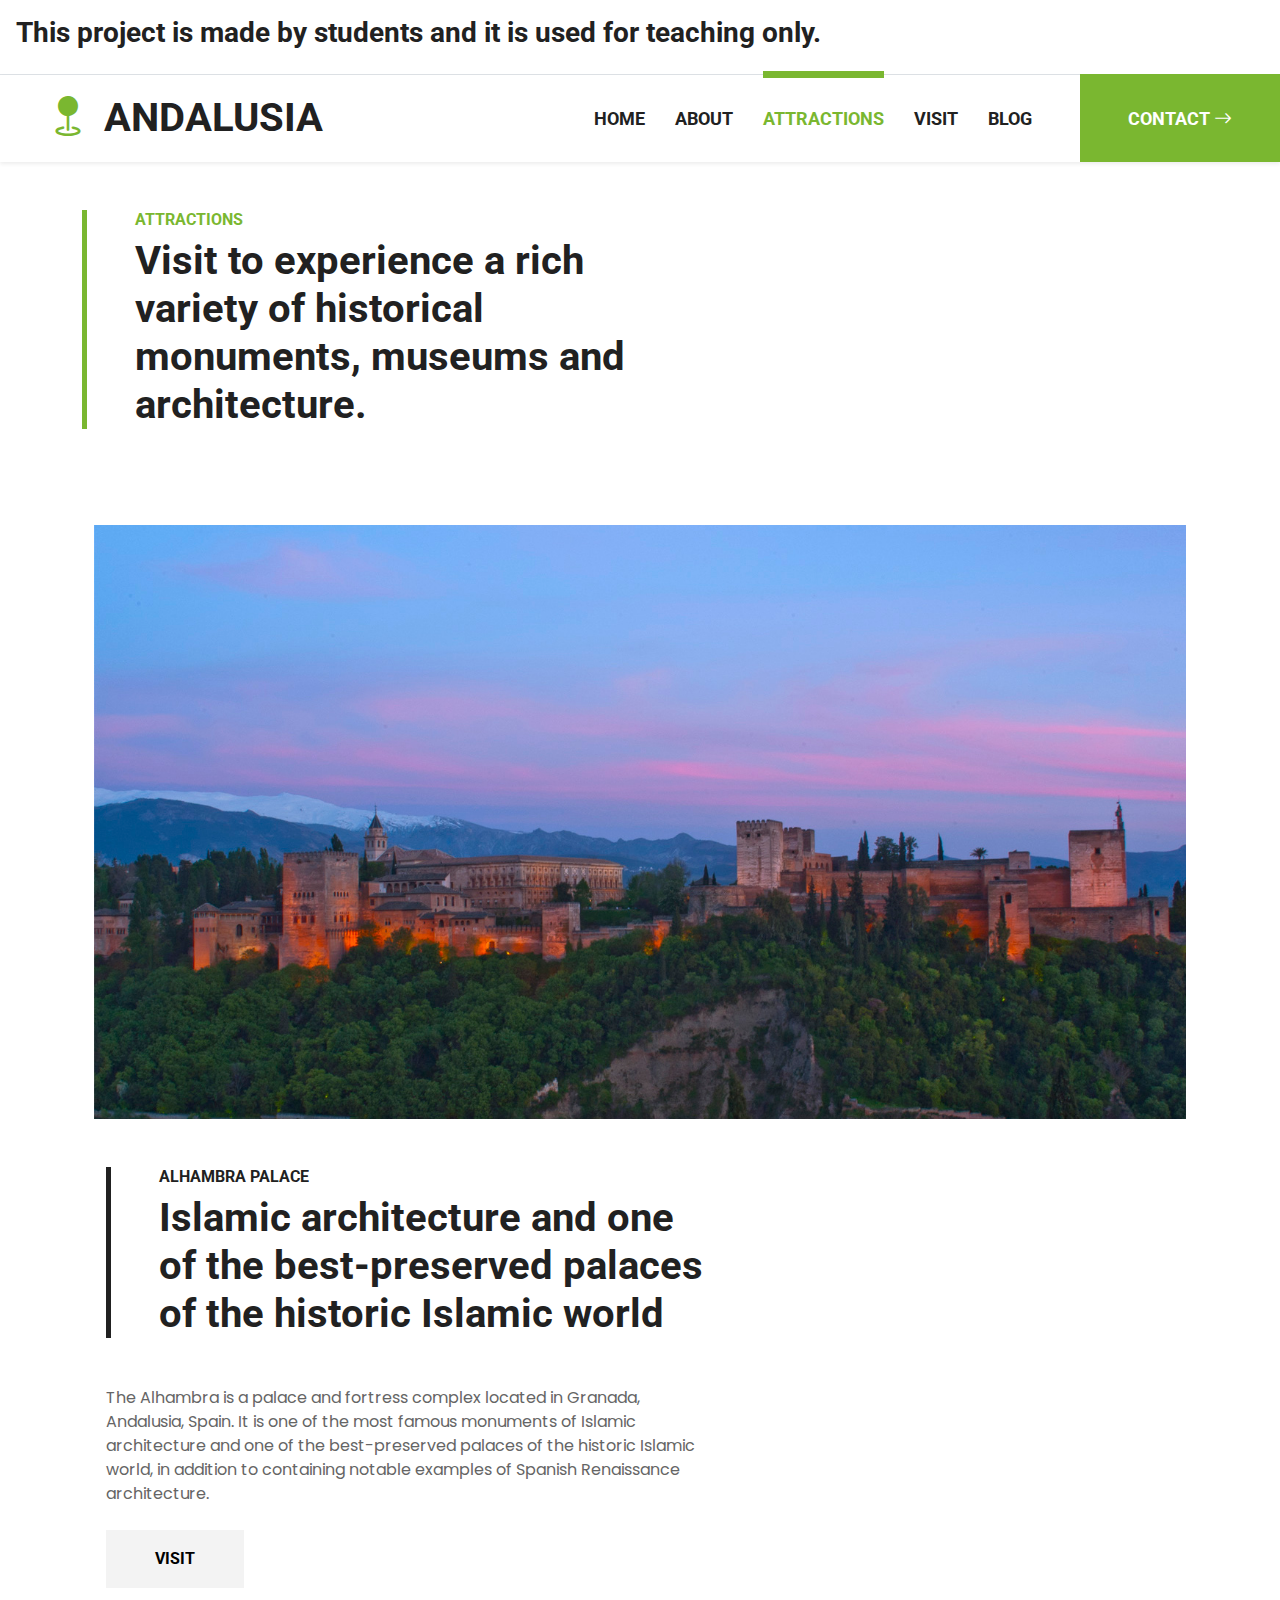
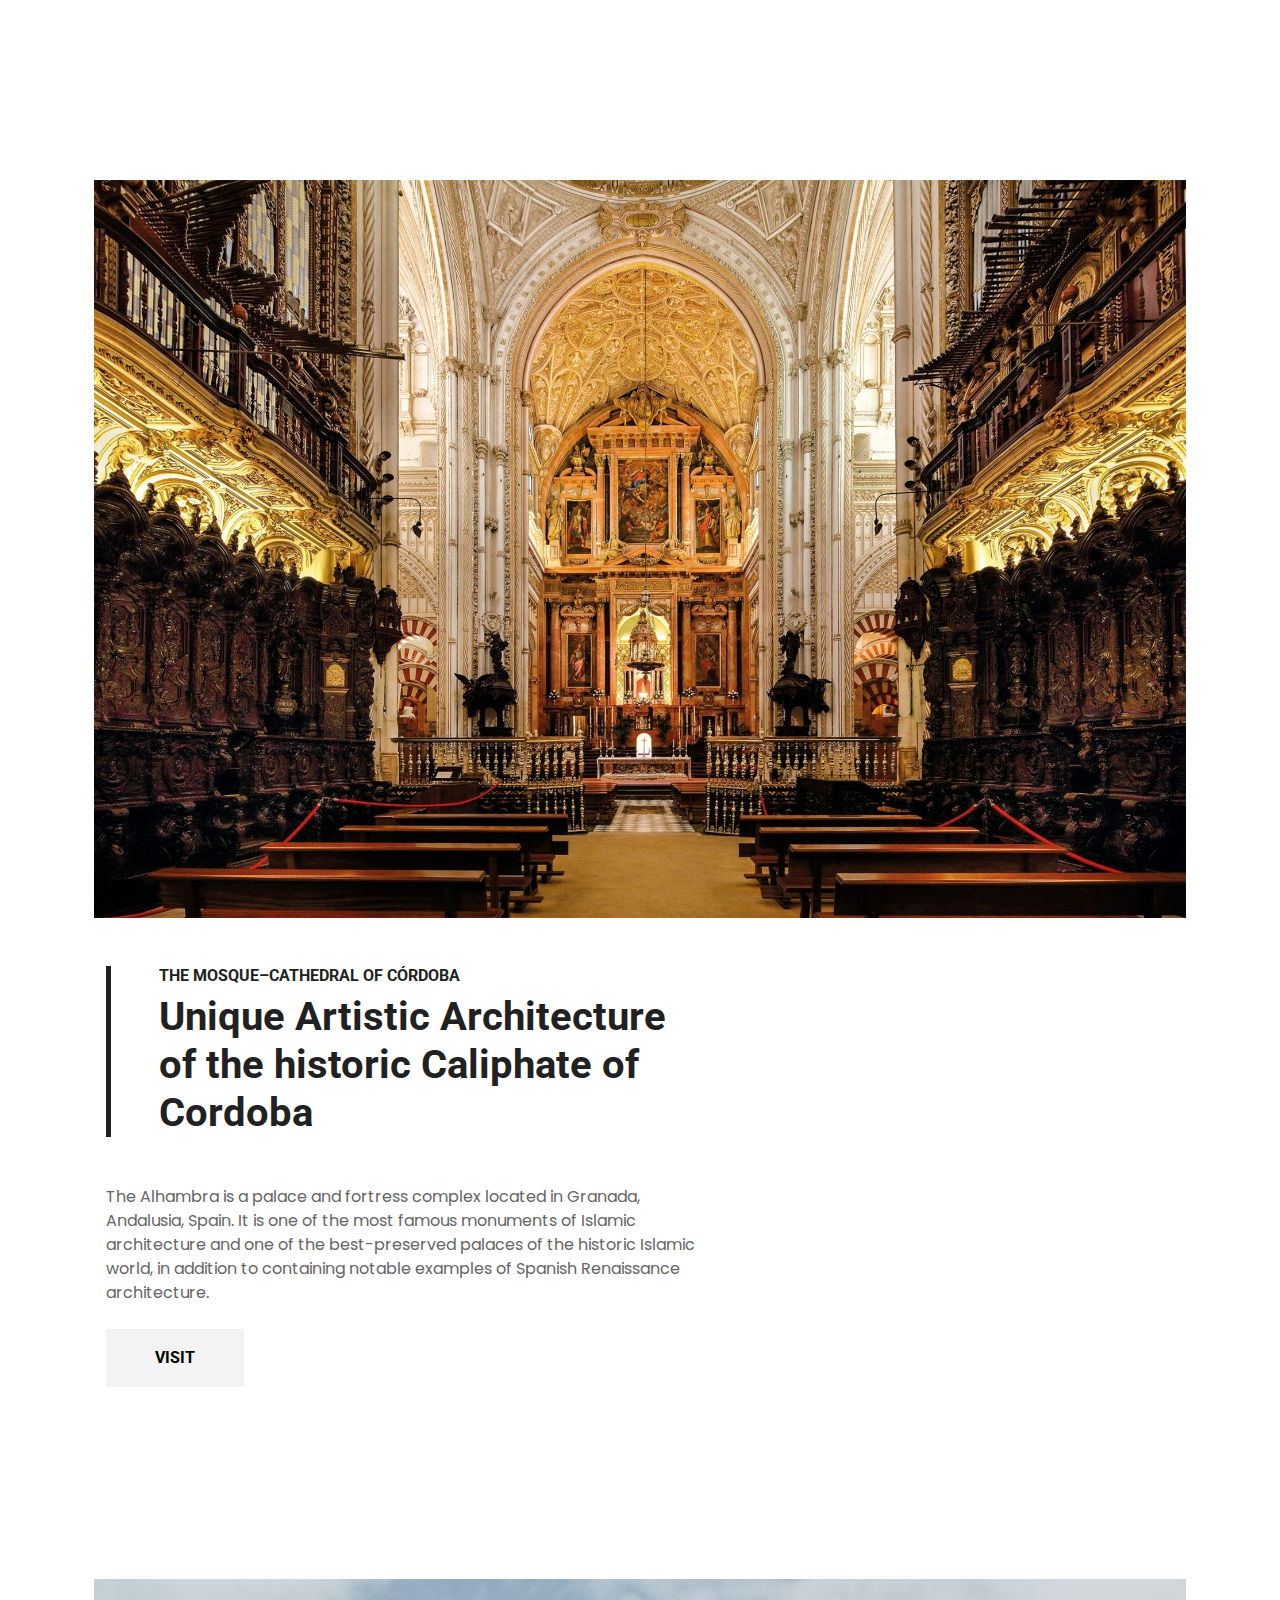
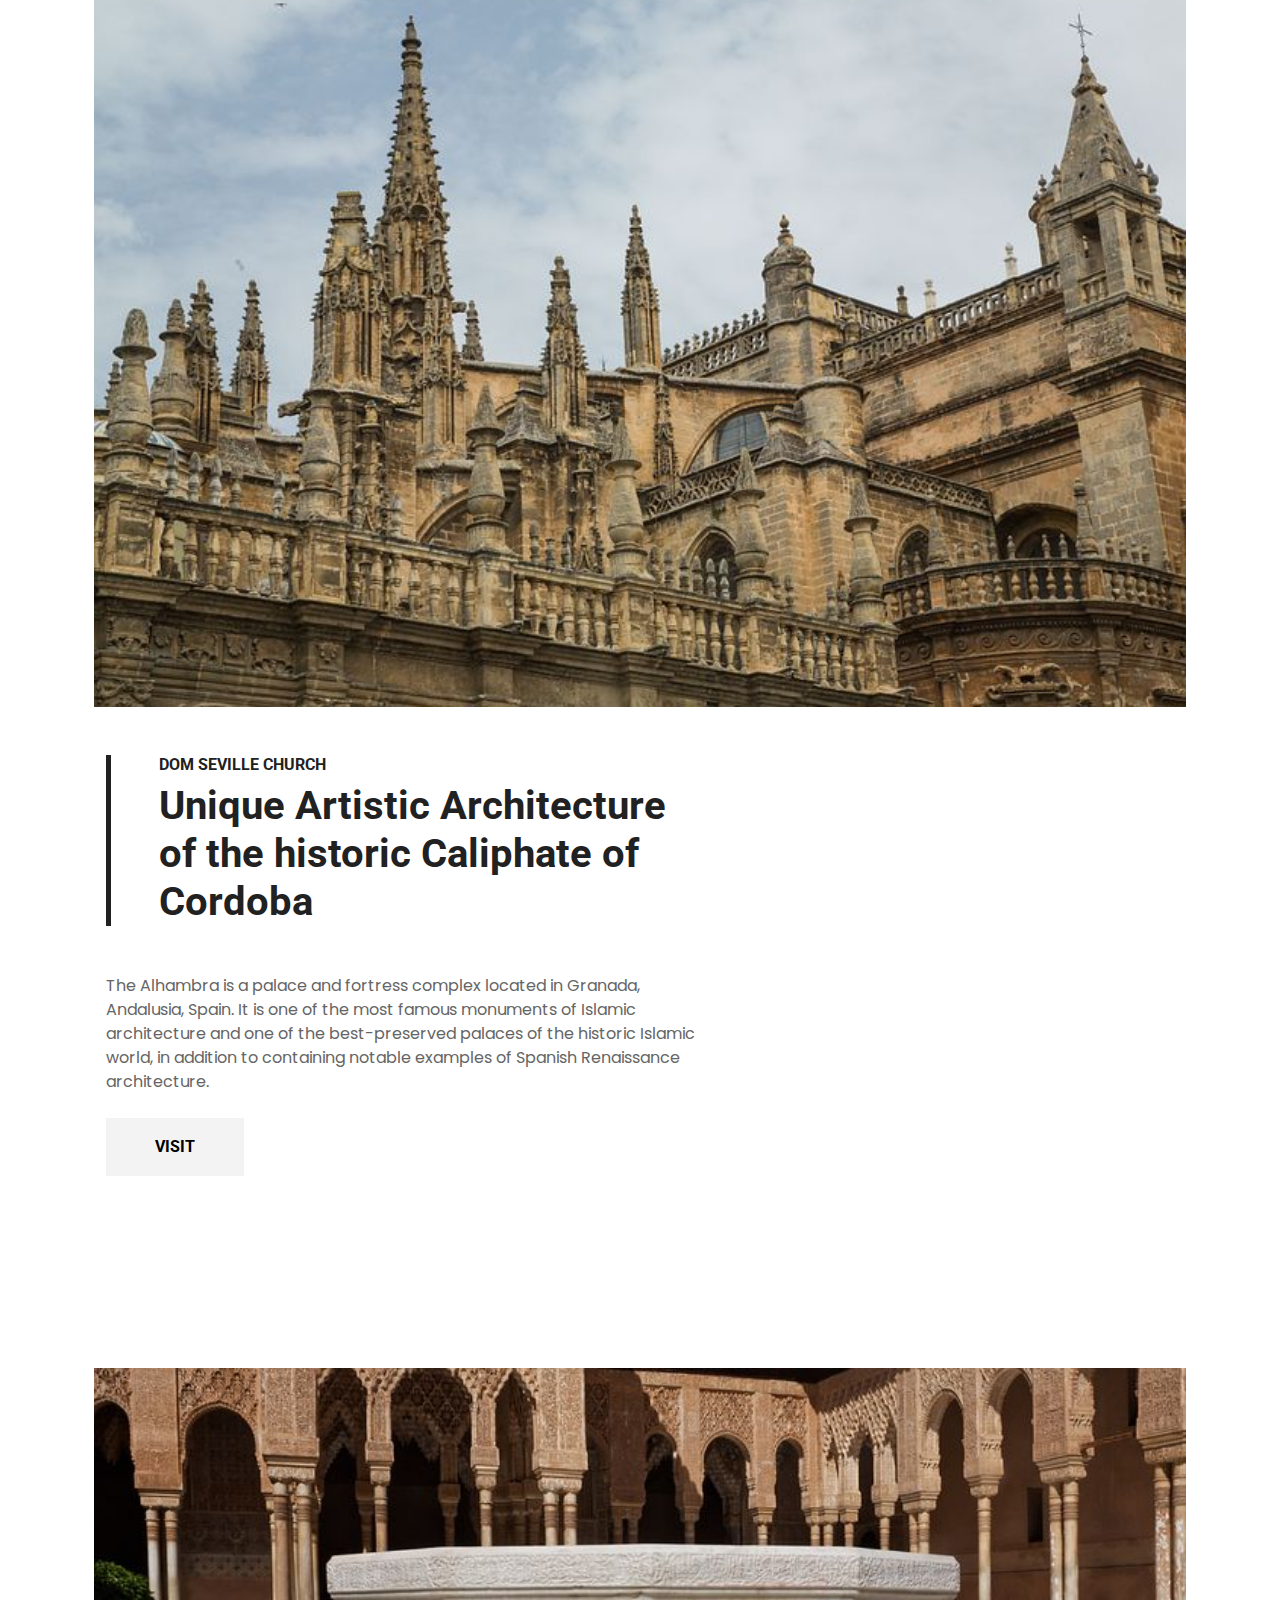
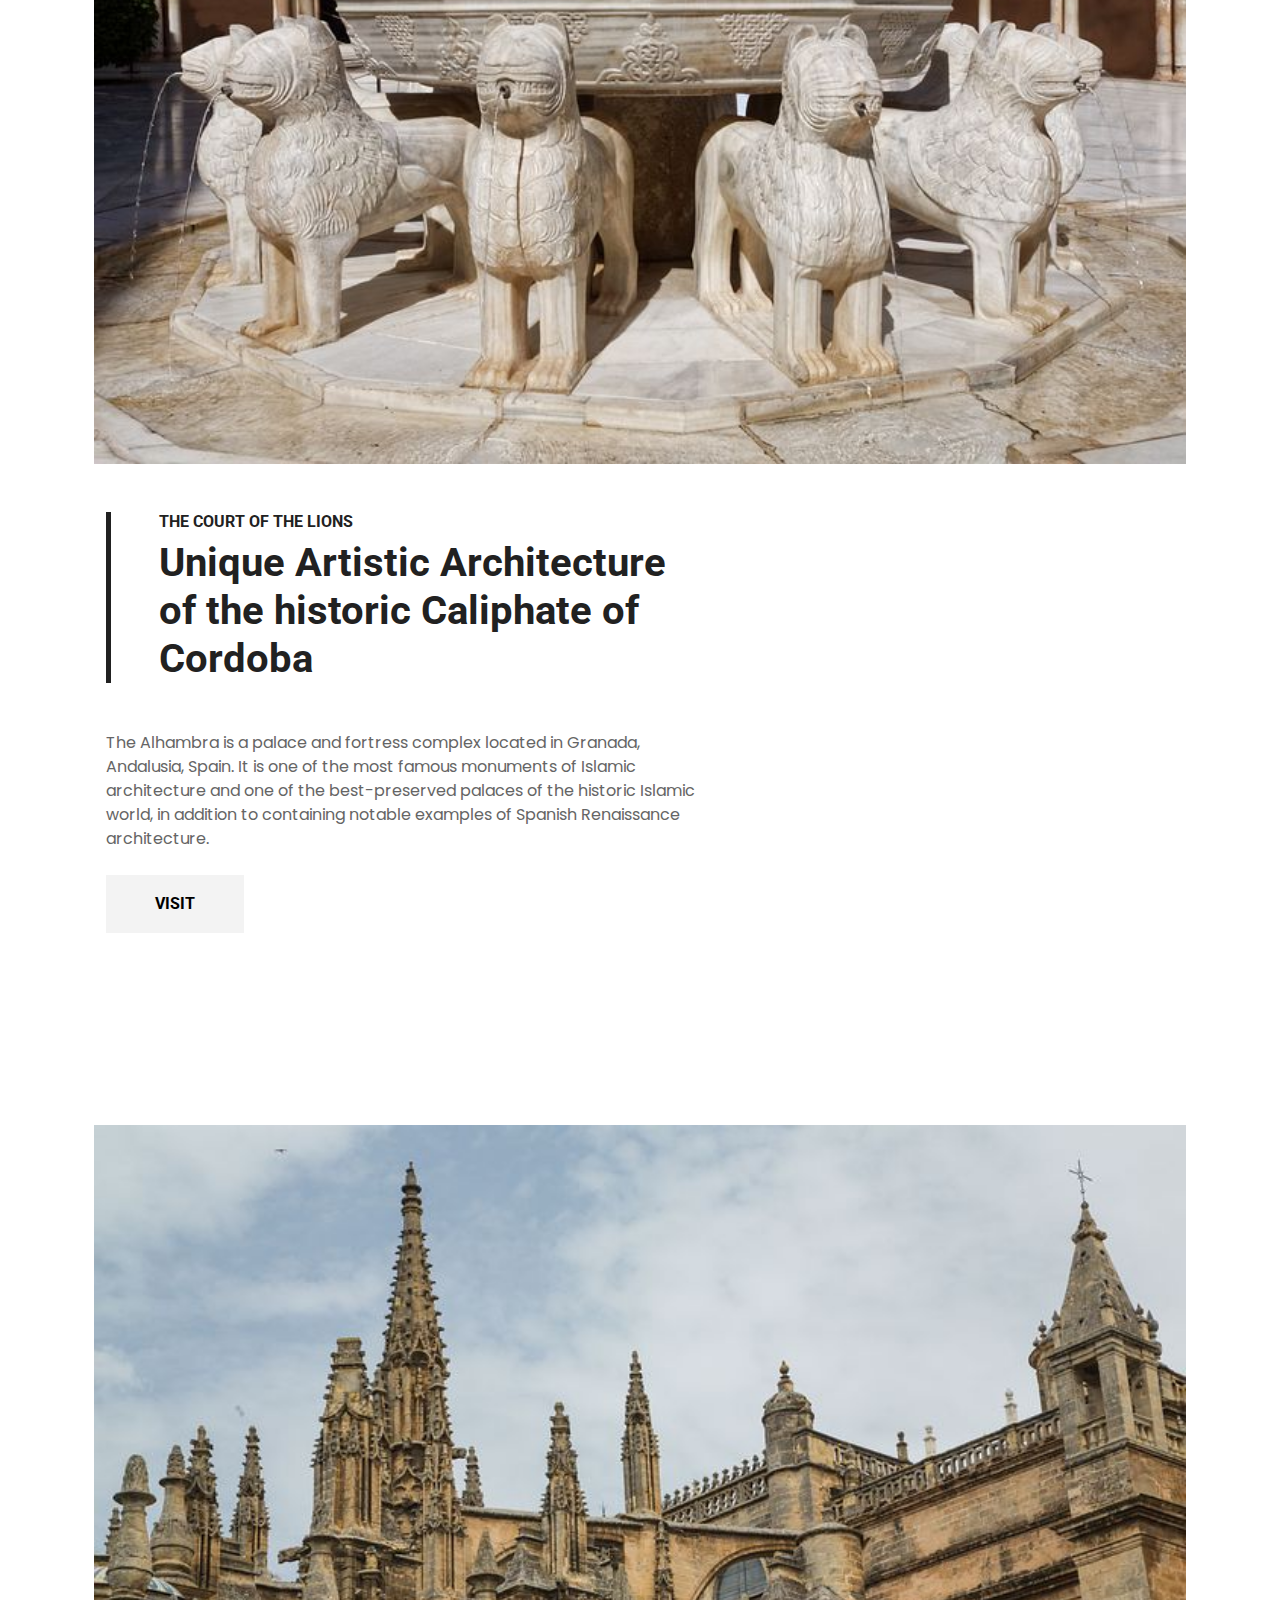
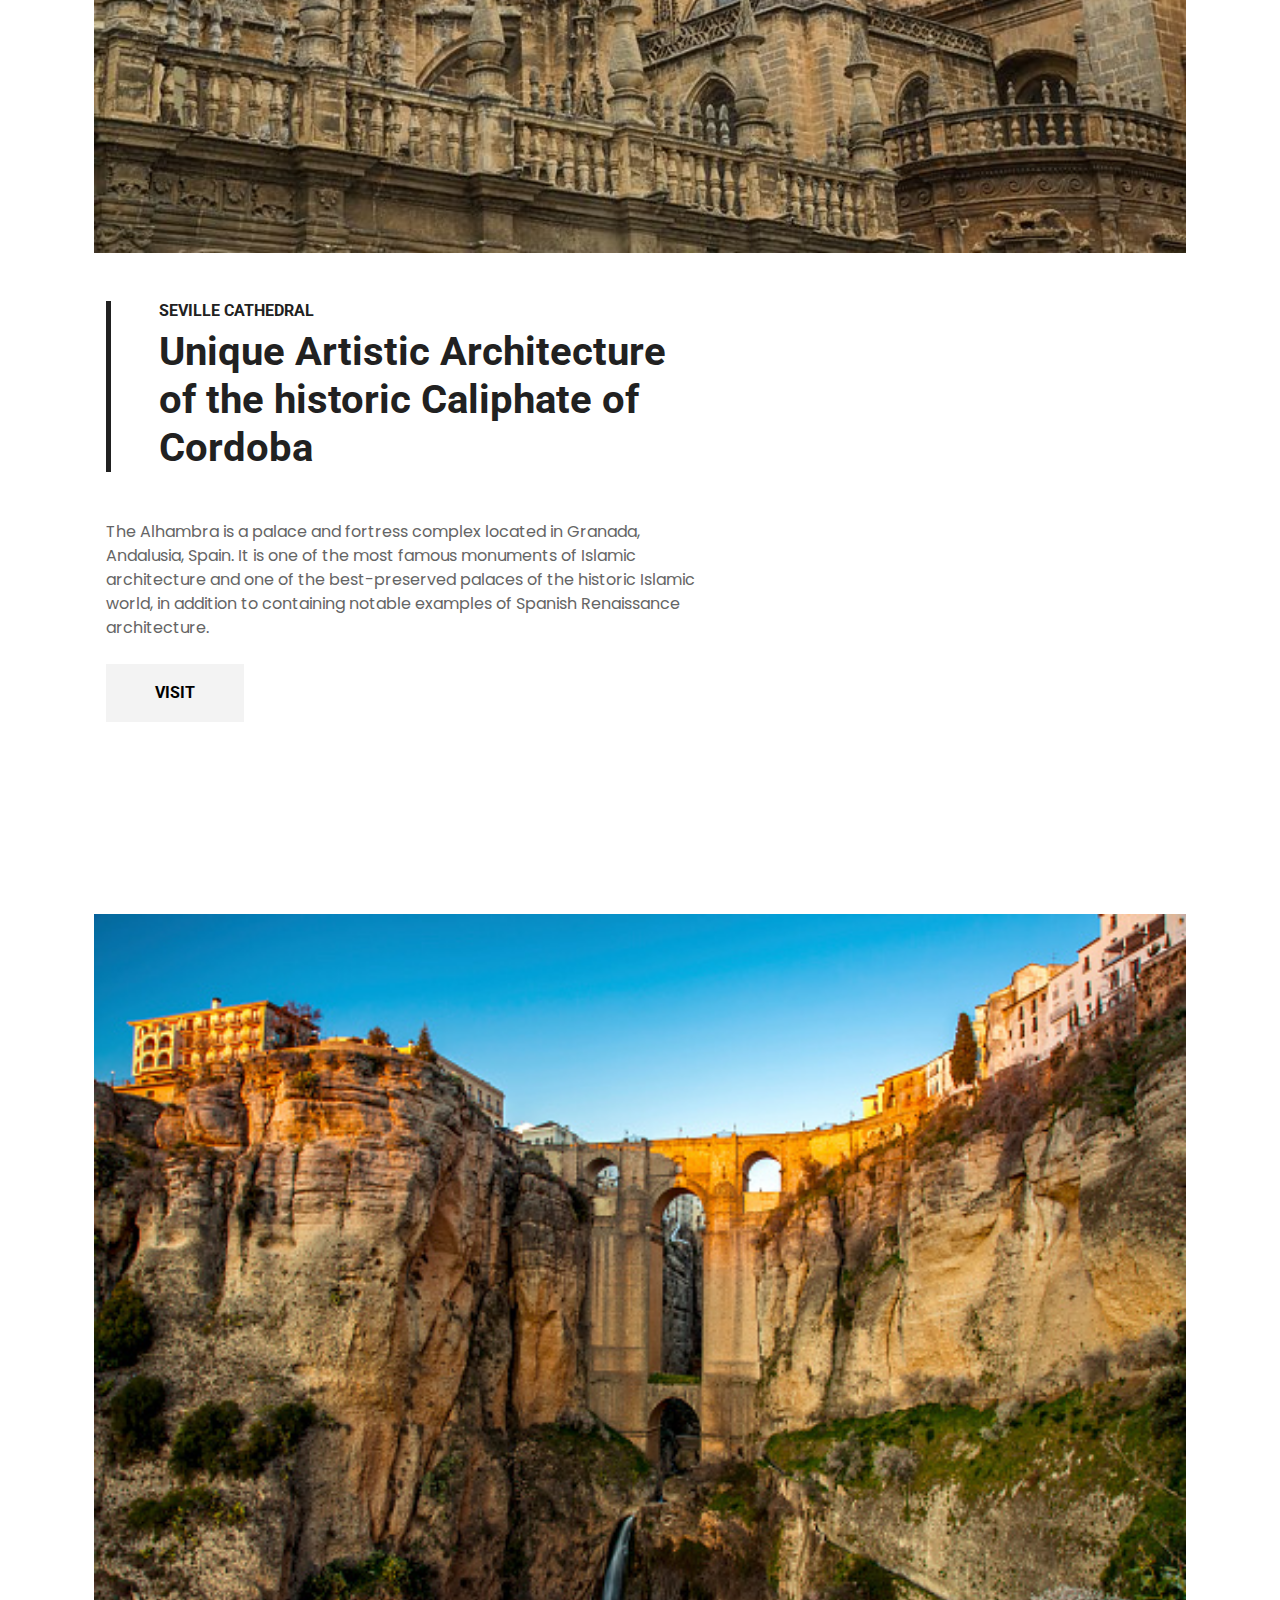
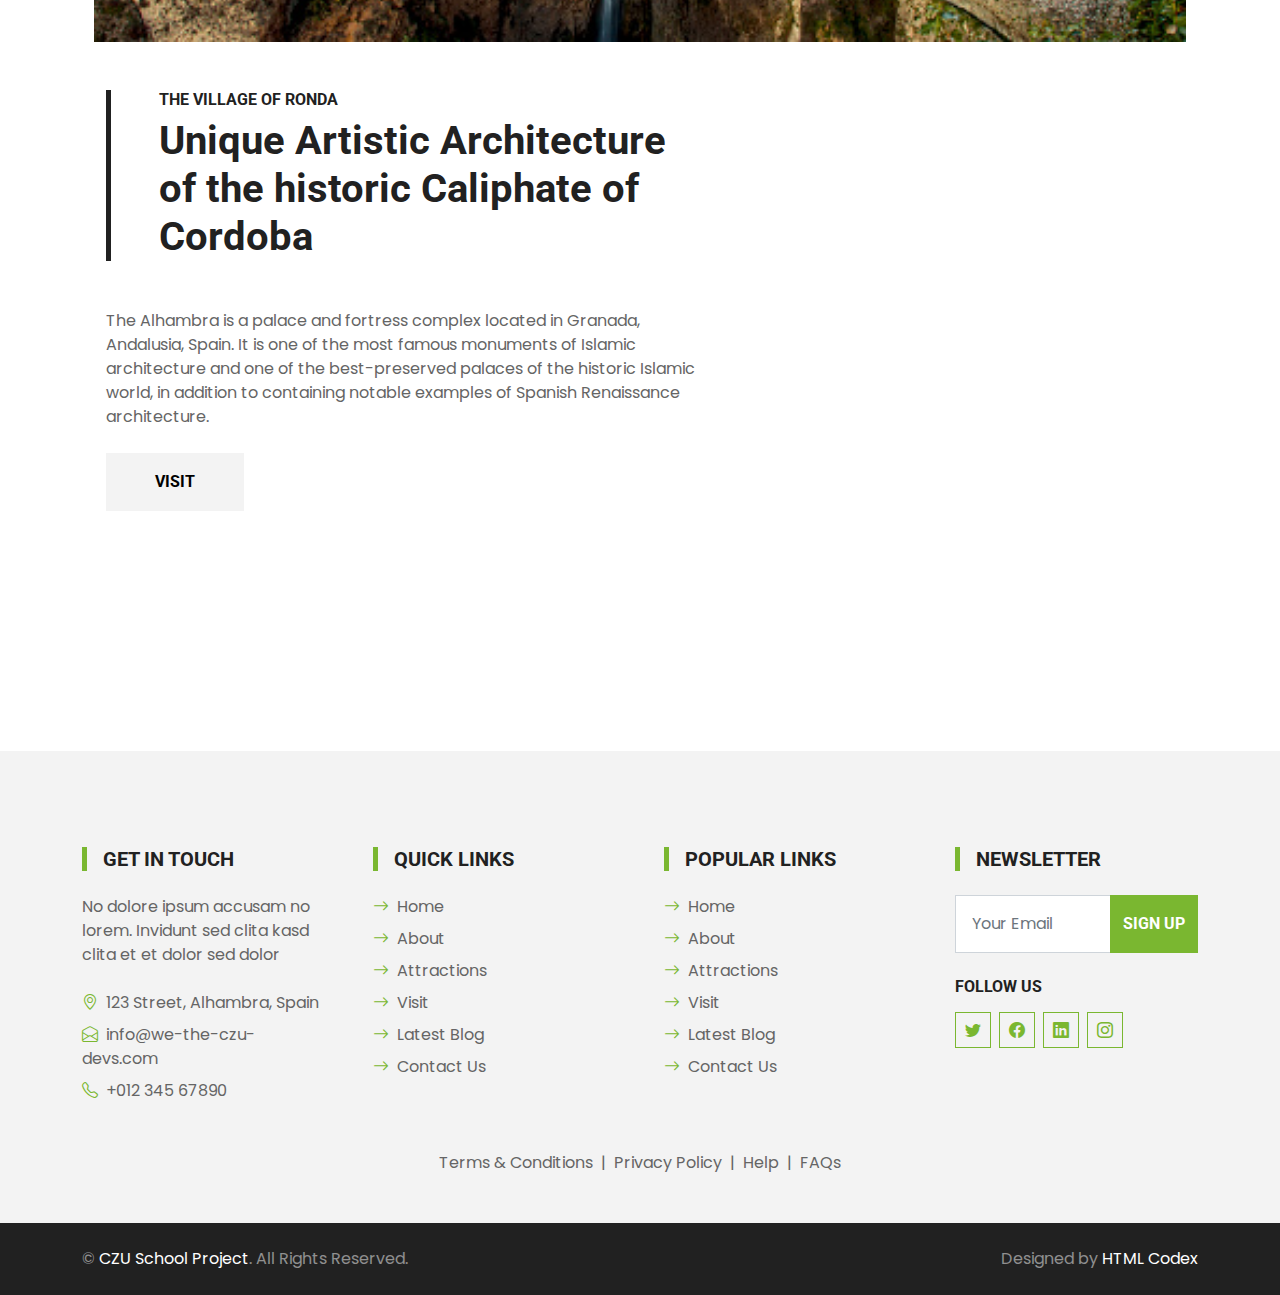
<file: attractions.html>
<!DOCTYPE html>
<html lang="en">
  <head>
    <meta charset="utf-8" />
    <title>Andalusia school project Website Template</title>
    <meta content="width=device-width, initial-scale=1.0" name="viewport" />
    <meta content="Free HTML Templates" name="keywords" />
    <meta content="Free HTML Templates" name="description" />

    <!-- Favicon -->
    <link href="img/favicon.ico" rel="icon" />

    <!-- Google Web Fonts -->
    <link rel="preconnect" href="https://fonts.gstatic.com" />
    <link
      href="https://fonts.googleapis.com/css2?family=Poppins&family=Roboto:wght@700&display=swap"
      rel="stylesheet"
    />

    <!-- Icon Font Stylesheet -->
    <link
      href="https://cdn.jsdelivr.net/npm/bootstrap-icons@1.4.1/font/bootstrap-icons.css"
      rel="stylesheet"
    />
    <link href="lib/flaticon/font/flaticon.css" rel="stylesheet" />

    <!-- Libraries Stylesheet -->
    <link href="lib/owlcarousel/assets/owl.carousel.min.css" rel="stylesheet" />

    <!-- Customized Bootstrap Stylesheet -->
    <link href="css/bootstrap.min.css" rel="stylesheet" />

    <!-- Template Stylesheet -->
    <link href="css/style.css" rel="stylesheet" />
  </head>

  <body>
    <!-- Topbar Start -->
    <div class="container-fluid border-bottom d-none d-lg-block">
      <h3 class="row p-3">
        This project is made by students and it is used for teaching only.
      </h3>
    </div>
    <!-- Topbar End -->

    <!-- Navbar Start -->
    <nav
      class="navbar navbar-expand-lg bg-white navbar-light shadow-sm py-3 py-lg-0 px-3 px-lg-0"
    >
      <a href="index.html" class="navbar-brand ms-lg-5">
        <h1 class="m-0 text-uppercase text-dark">
          <i class="bi bi-geo-fill fs-1 text-primary me-3"></i>Andalusia
        </h1>
      </a>
      <button
        class="navbar-toggler"
        type="button"
        data-bs-toggle="collapse"
        data-bs-target="#navbarCollapse"
      >
        <span class="navbar-toggler-icon"></span>
      </button>
      <div class="collapse navbar-collapse" id="navbarCollapse">
        <div class="navbar-nav ms-auto py-0">
          <a href="index.html" class="nav-item nav-link">Home</a>
          <a href="about.html" class="nav-item nav-link">About</a>
          <a href="attractions.html" class="nav-item nav-link active">Attractions</a>
          <a href="visit.html" class="nav-item nav-link">Visit</a>
          <a href="blog.html" class="nav-item nav-link">Blog</a>
          <a
            href="contact.html"
            class="nav-item nav-link nav-contact bg-primary text-white px-5 ms-lg-5"
            >Contact <i class="bi bi-arrow-right"></i
          ></a>
        </div>
      </div>
    </nav>
    <!-- Navbar End -->

    <!-- Attractions Start -->
    <div class="container-fluid py-5">
      <div class="container">
        <div
          class="border-start border-5 border-primary ps-5 mb-5"
          style="max-width: 600px"
        >
          <h6 class="text-primary text-uppercase">Attractions</h6>
          <h3 class="display-6 mb-0">
            Visit to experience a rich variety of historical monuments, museums
            and architecture.
          </h3>
        </div>

        <div class="container-fluid my-5 py-5">
            <img
            class="img-fluid w-100"
            src="images/places/alhambra-2.jpeg"
            alt=""
          /> 
          <div class="container py-5">
            <div class="row gx-5 justify-content-start">
              <div class="col-lg-7">
                <div class="border-start border-5 border-dark ps-5 mb-5">
                  <h6 class="text-uppercase">Alhambra palace</h6>
                    <h3 class=" display-6   mb-0">
    
                        Islamic architecture and one of the best-preserved palaces of the historic Islamic world
                  </h3>
                </div>
                <p class=" mb-4">
                    The Alhambra is a palace and fortress complex located in Granada, Andalusia, Spain. It is one of the most famous monuments of Islamic architecture and one of the best-preserved palaces of the historic Islamic world, in addition to containing notable examples of Spanish Renaissance architecture.
                </p>
                <a href="" class="btn btn-light py-md-3 px-md-5 me-3">Visit</a>
              </div>
            </div>
          </div>
          </div>

          <div class="container-fluid my-5 py-5">
            <img
            class="img-fluid w-100"
            src="images/places/cordoba7.jpeg"
            alt=""
          /> 
          <div class="container py-5">
            <div class="row gx-5 justify-content-start">
              <div class="col-lg-7">
                <div class="border-start border-5 border-dark ps-5 mb-5">
                  <h6 class="text-uppercase">The Mosque–Cathedral of Córdoba</h6>
                    <h3 class=" display-6   mb-0">
    
                      Unique Artistic Architecture of the historic Caliphate of Cordoba
                  </h3>
                </div>
                <p class=" mb-4">
                    The Alhambra is a palace and fortress complex located in Granada, Andalusia, Spain. It is one of the most famous monuments of Islamic architecture and one of the best-preserved palaces of the historic Islamic world, in addition to containing notable examples of Spanish Renaissance architecture.
                </p>
                <a href="" class="btn btn-light py-md-3 px-md-5 me-3">Visit</a>
              </div>
            </div>
          </div>
          </div>

          <div class="container-fluid my-5 py-5">
            <img
            class="img-fluid w-100"
            src="images/places/dom-seville-church.jpeg"
            alt=""
          /> 
          <div class="container py-5">
            <div class="row gx-5 justify-content-start">
              <div class="col-lg-7">
                <div class="border-start border-5 border-dark ps-5 mb-5">
                  <h6 class="text-uppercase">Dom Seville Church</h6>
                    <h3 class=" display-6   mb-0">
    
                      Unique Artistic Architecture of the historic Caliphate of Cordoba
                  </h3>
                </div>
                <p class=" mb-4">
                    The Alhambra is a palace and fortress complex located in Granada, Andalusia, Spain. It is one of the most famous monuments of Islamic architecture and one of the best-preserved palaces of the historic Islamic world, in addition to containing notable examples of Spanish Renaissance architecture.
                </p>
                <a href="" class="btn btn-light py-md-3 px-md-5 me-3">Visit</a>
              </div>
            </div>
          </div>
          </div>

          <div class="container-fluid my-5 py-5">
            <img
            class="img-fluid w-100"
            src="images/places/lion-fountain-alhamdra.jpeg"
            alt=""
          /> 
          <div class="container py-5">
            <div class="row gx-5 justify-content-start">
              <div class="col-lg-7">
                <div class="border-start border-5 border-dark ps-5 mb-5">
                  <h6 class="text-uppercase">The Court of the Lions</h6>
                    <h3 class=" display-6   mb-0">
    
                      Unique Artistic Architecture of the historic Caliphate of Cordoba
                  </h3>
                </div>
                <p class=" mb-4">
                    The Alhambra is a palace and fortress complex located in Granada, Andalusia, Spain. It is one of the most famous monuments of Islamic architecture and one of the best-preserved palaces of the historic Islamic world, in addition to containing notable examples of Spanish Renaissance architecture.
                </p>
                <a href="" class="btn btn-light py-md-3 px-md-5 me-3">Visit</a>
              </div>
            </div>
          </div>
          </div>

          <div class="container-fluid my-5 py-5">
            <img
            class="img-fluid w-100"
            src="images/places/seville-cathedral.jpeg"
            alt=""
          /> 
          <div class="container py-5">
            <div class="row gx-5 justify-content-start">
              <div class="col-lg-7">
                <div class="border-start border-5 border-dark ps-5 mb-5">
                  <h6 class="text-uppercase">Seville Cathedral</h6>
                    <h3 class=" display-6   mb-0">
    
                      Unique Artistic Architecture of the historic Caliphate of Cordoba
                  </h3>
                </div>
                <p class=" mb-4">
                    The Alhambra is a palace and fortress complex located in Granada, Andalusia, Spain. It is one of the most famous monuments of Islamic architecture and one of the best-preserved palaces of the historic Islamic world, in addition to containing notable examples of Spanish Renaissance architecture.
                </p>
                <a href="" class="btn btn-light py-md-3 px-md-5 me-3">Visit</a>
              </div>
            </div>
          </div>
          </div>

          <div class="container-fluid my-5 py-5">
            <img
            class="img-fluid w-100"
            src="images/places/village or Ronda.jpeg"
            alt=""
          /> 
          <div class="container py-5">
            <div class="row gx-5 justify-content-start">
              <div class="col-lg-7">
                <div class="border-start border-5 border-dark ps-5 mb-5">
                  <h6 class="text-uppercase">The village of Ronda</h6>
                    <h3 class=" display-6   mb-0">
    
                      Unique Artistic Architecture of the historic Caliphate of Cordoba
                  </h3>
                </div>
                <p class=" mb-4">
                    The Alhambra is a palace and fortress complex located in Granada, Andalusia, Spain. It is one of the most famous monuments of Islamic architecture and one of the best-preserved palaces of the historic Islamic world, in addition to containing notable examples of Spanish Renaissance architecture.
                </p>
                <a href="" class="btn btn-light py-md-3 px-md-5 me-3">Visit</a>
              </div>
            </div>
          </div>
          </div>
    
      </div>
    </div>
    <!-- Attractions End -->


   <!-- Footer Start -->
   <div class="container-fluid bg-light mt-5 py-5">
    <div class="container pt-5">
      <div class="row g-5">
        <div class="col-lg-3 col-md-6">
          <h5
            class="text-uppercase border-start border-5 border-primary ps-3 mb-4"
          >
            Get In Touch
          </h5>
          <p class="mb-4">
            No dolore ipsum accusam no lorem. Invidunt sed clita kasd clita et
            et dolor sed dolor
          </p>
          <p class="mb-2">
            <i class="bi bi-geo-alt text-primary me-2"></i>123 Street,
            Alhambra, Spain
          </p>
          <p class="mb-2">
            <i class="bi bi-envelope-open text-primary me-2"></i
            >info@we-the-czu-devs.com
          </p>
          <p class="mb-0">
            <i class="bi bi-telephone text-primary me-2"></i>+012 345 67890
          </p>
        </div>
        <div class="col-lg-3 col-md-6">
          <h5
            class="text-uppercase border-start border-5 border-primary ps-3 mb-4"
          >
            Quick Links
          </h5>
          <div class="d-flex flex-column justify-content-start">
            <a class="text-body mb-2" href="./index.html"
              ><i class="bi bi-arrow-right text-primary me-2"></i>Home</a
            >
            <a class="text-body mb-2" href="./about.html"
              ><i class="bi bi-arrow-right text-primary me-2"></i>About</a
            >
            <a class="text-body mb-2" href="./attractions.html"
              ><i class="bi bi-arrow-right text-primary me-2"></i
              >Attractions</a
            >
            <a class="text-body mb-2" href="./visit.html"
              ><i class="bi bi-arrow-right text-primary me-2"></i>Visit</a
            >
            <a class="text-body mb-2" href="./blog.html"
              ><i class="bi bi-arrow-right text-primary me-2"></i>Latest
              Blog</a
            >
            <a class="text-body" href="./contact.html"
              ><i class="bi bi-arrow-right text-primary me-2"></i>Contact
              Us</a
            >
          </div>
        </div>
        <div class="col-lg-3 col-md-6">
          <h5
            class="text-uppercase border-start border-5 border-primary ps-3 mb-4"
          >
            Popular Links
          </h5>
          <div class="d-flex flex-column justify-content-start">
            <a class="text-body mb-2" href="./index.html"
              ><i class="bi bi-arrow-right text-primary me-2"></i>Home</a
            >
            <a class="text-body mb-2" href="./about.html"
              ><i class="bi bi-arrow-right text-primary me-2"></i>About</a
            >
            <a class="text-body mb-2" href="./attractions.html"
              ><i class="bi bi-arrow-right text-primary me-2"></i
              >Attractions</a
            >
            <a class="text-body mb-2" href="./visit.html"
              ><i class="bi bi-arrow-right text-primary me-2"></i>Visit</a
            >
            <a class="text-body mb-2" href="./blog.html"
              ><i class="bi bi-arrow-right text-primary me-2"></i>Latest
              Blog</a
            >
            <a class="text-body" href="./contact.html"
              ><i class="bi bi-arrow-right text-primary me-2"></i>Contact
              Us</a
            >
          </div>
        </div>
        <div class="col-lg-3 col-md-6">
          <h5
            class="text-uppercase border-start border-5 border-primary ps-3 mb-4"
          >
            Newsletter
          </h5>
          <form action="">
            <div class="input-group">
              <input
                type="text"
                class="form-control p-3"
                placeholder="Your Email"
              />
              <button class="btn btn-primary">Sign Up</button>
            </div>
          </form>
          <h6 class="text-uppercase mt-4 mb-3">Follow Us</h6>
          <div class="d-flex">
            <a class="btn btn-outline-primary btn-square me-2" href="#"
              ><i class="bi bi-twitter"></i
            ></a>
            <a class="btn btn-outline-primary btn-square me-2" href="#"
              ><i class="bi bi-facebook"></i
            ></a>
            <a class="btn btn-outline-primary btn-square me-2" href="#"
              ><i class="bi bi-linkedin"></i
            ></a>
            <a class="btn btn-outline-primary btn-square" href="#"
              ><i class="bi bi-instagram"></i
            ></a>
          </div>
        </div>
        <div class="col-12 text-center text-body">
          <a class="text-body" href="">Terms & Conditions</a>
          <span class="mx-1">|</span>
          <a class="text-body" href="">Privacy Policy</a>
          <span class="mx-1">|</span>
          <a class="text-body" href="">Help</a>
          <span class="mx-1">|</span>
          <a class="text-body" href="">FAQs</a>
        </div>
      </div>
    </div>
  </div>
  <div class="container-fluid bg-dark text-white-50 py-4">
    <div class="container">
      <div class="row g-5">
        <div class="col-md-6 text-center text-md-start">
          <p class="mb-md-0">
            &copy; <a class="text-white" href="#">CZU School Project</a>. All
            Rights Reserved.
          </p>
        </div>
        <div class="col-md-6 text-center text-md-end">
          <p class="mb-0">
            Designed by
            <a class="text-white" href="https://htmlcodex.com">HTML Codex</a>
          </p>
        </div>
      </div>
    </div>
  </div>
  <!-- Footer End -->

    <!-- Back to Top -->
    <a href="#" class="btn btn-primary py-3 fs-4 back-to-top"
      ><i class="bi bi-arrow-up"></i
    ></a>

    <!-- JavaScript Libraries -->
    <script src="https://code.jquery.com/jquery-3.4.1.min.js"></script>
    <script src="https://cdn.jsdelivr.net/npm/bootstrap@5.0.0/dist/js/bootstrap.bundle.min.js"></script>
    <script src="lib/easing/easing.min.js"></script>
    <script src="lib/waypoints/waypoints.min.js"></script>
    <script src="lib/owlcarousel/owl.carousel.min.js"></script>

    <!-- Template Javascript -->
    <script src="js/main.js"></script>
  </body>
</html>
</file>
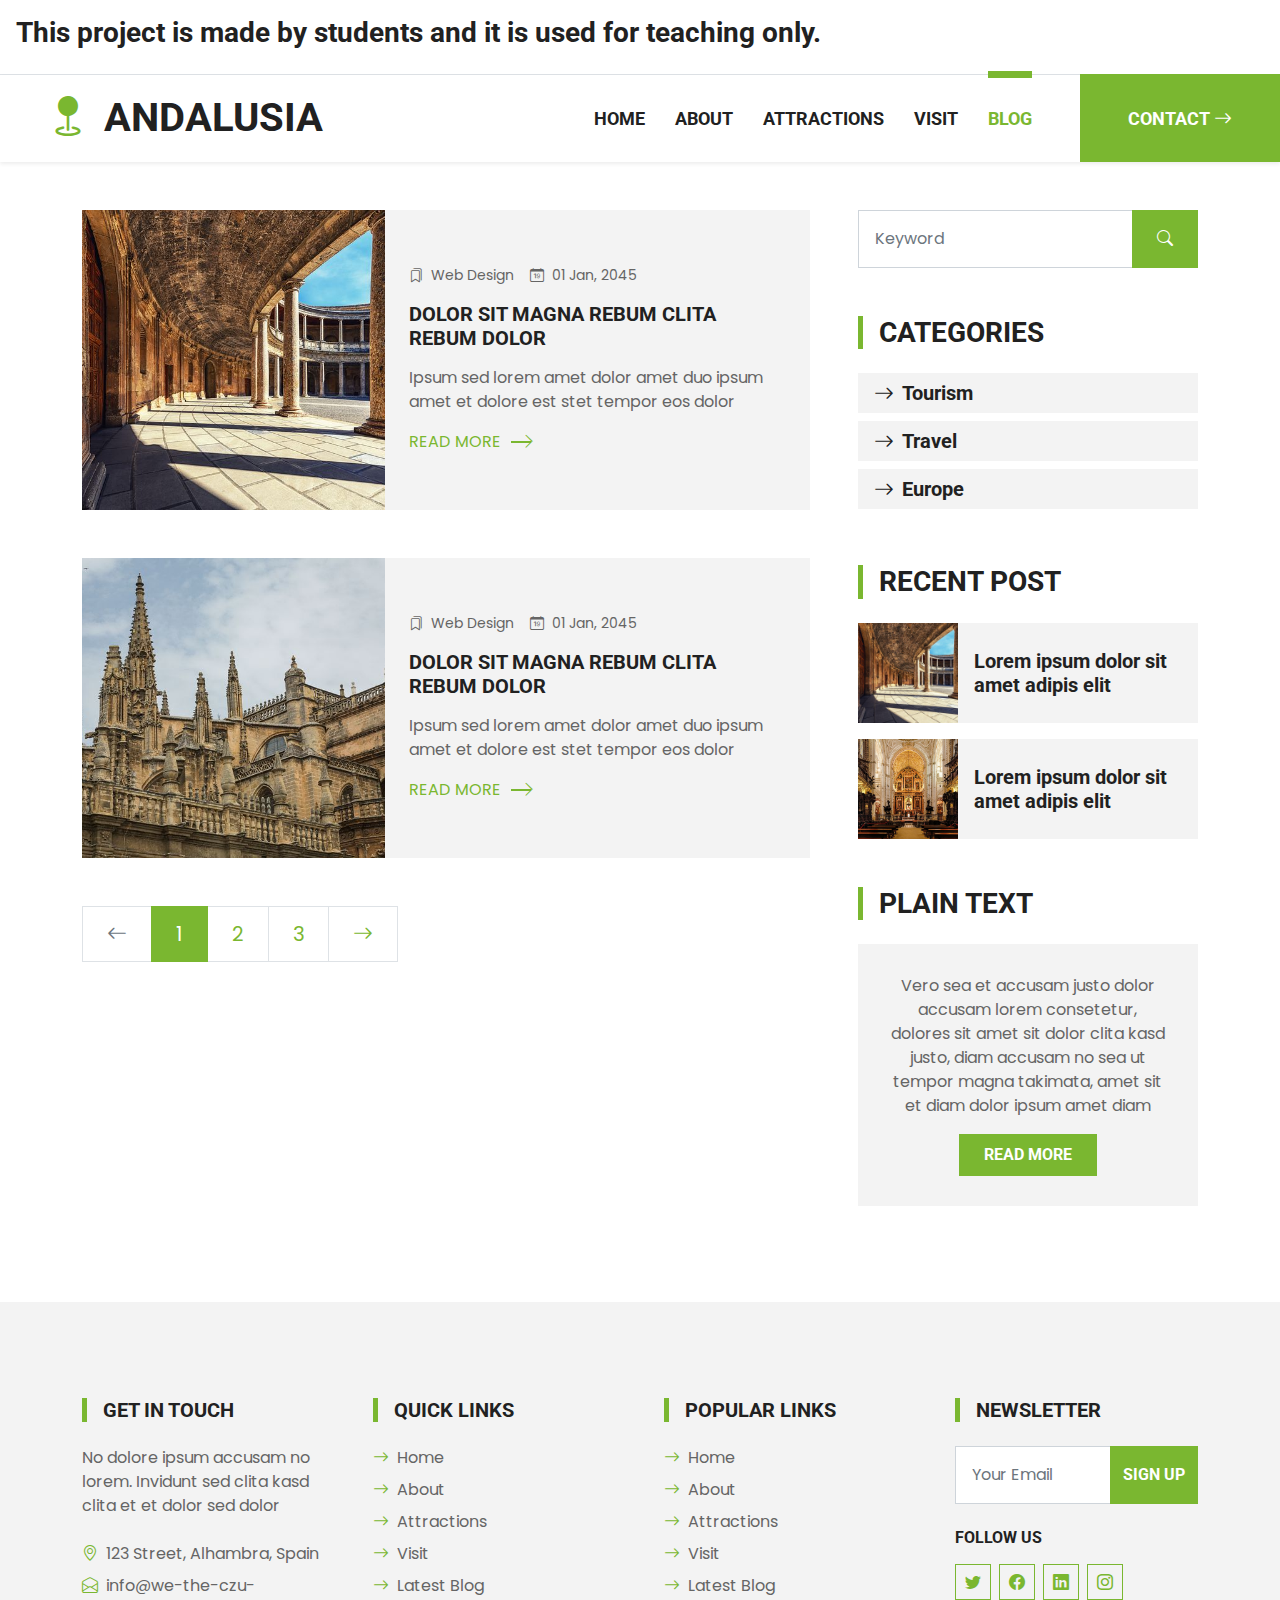
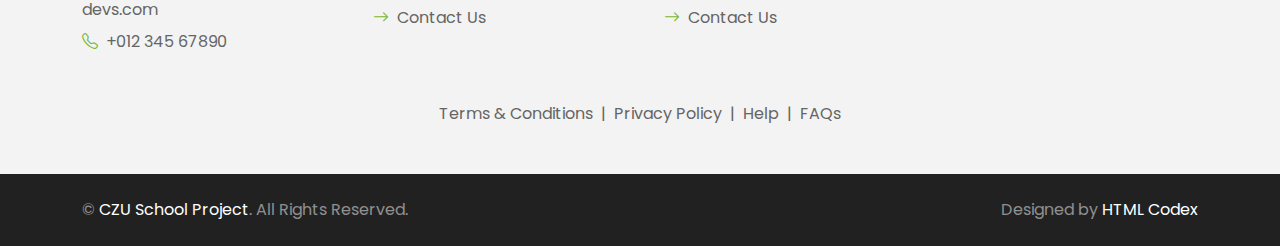
<file: blog.html>
<!DOCTYPE html>
<html lang="en">
  <head>
    <meta charset="utf-8" />
    <title>Andalusia school project Website Template</title>
    <meta content="width=device-width, initial-scale=1.0" name="viewport" />
    <meta content="Free HTML Templates" name="keywords" />
    <meta content="Free HTML Templates" name="description" />

    <!-- Favicon -->
    <link href="img/favicon.ico" rel="icon" />

    <!-- Google Web Fonts -->
    <link rel="preconnect" href="https://fonts.gstatic.com" />
    <link
      href="https://fonts.googleapis.com/css2?family=Poppins&family=Roboto:wght@700&display=swap"
      rel="stylesheet"
    />

    <!-- Icon Font Stylesheet -->
    <link
      href="https://cdn.jsdelivr.net/npm/bootstrap-icons@1.4.1/font/bootstrap-icons.css"
      rel="stylesheet"
    />
    <link href="lib/flaticon/font/flaticon.css" rel="stylesheet" />

    <!-- Libraries Stylesheet -->
    <link href="lib/owlcarousel/assets/owl.carousel.min.css" rel="stylesheet" />

    <!-- Customized Bootstrap Stylesheet -->
    <link href="css/bootstrap.min.css" rel="stylesheet" />

    <!-- Template Stylesheet -->
    <link href="css/style.css" rel="stylesheet" />
  </head>

  <body>
    <!-- Topbar Start -->
    <div class="container-fluid border-bottom d-none d-lg-block">
      <h3 class="row p-3">
        This project is made by students and it is used for teaching only.
      </h3>
    </div>
    <!-- Topbar End -->

    <!-- Navbar Start -->
    <nav
      class="navbar navbar-expand-lg bg-white navbar-light shadow-sm py-3 py-lg-0 px-3 px-lg-0"
    >
      <a href="index.html" class="navbar-brand ms-lg-5">
        <h1 class="m-0 text-uppercase text-dark">
          <i class="bi bi-geo-fill fs-1 text-primary me-3"></i>Andalusia
        </h1>
      </a>
      <button
        class="navbar-toggler"
        type="button"
        data-bs-toggle="collapse"
        data-bs-target="#navbarCollapse"
      >
        <span class="navbar-toggler-icon"></span>
      </button>
      <div class="collapse navbar-collapse" id="navbarCollapse">
        <div class="navbar-nav ms-auto py-0">
          <a href="index.html" class="nav-item nav-link">Home</a>
          <a href="about.html" class="nav-item nav-link">About</a>
          <a href="attractions.html" class="nav-item nav-link">Attractions</a>
          <a href="visit.html" class="nav-item nav-link">Visit</a>
          <a href="blog.html" class="nav-item nav-link active">Blog</a>
          <a
            href="contact.html"
            class="nav-item nav-link nav-contact bg-primary text-white px-5 ms-lg-5"
            >Contact <i class="bi bi-arrow-right"></i
          ></a>
        </div>
      </div>
    </nav>
    <!-- Navbar End -->

    <!-- Blog Start -->
    <div class="container py-5">
      <div class="row g-5">
        <!-- Blog list Start -->
        <div class="col-lg-8">
          <div class="blog-item mb-5">
            <div class="row g-0 bg-light overflow-hidden">
              <div class="col-12 col-sm-5 h-100">
                <img
                  class="img-fluid h-100"
                  src="images/image-2.jpeg"
                  style="object-fit: cover"
                />
              </div>
              <div
                class="col-12 col-sm-7 h-100 d-flex flex-column justify-content-center"
              >
                <div class="p-4">
                  <div class="d-flex mb-3">
                    <small class="me-3"
                      ><i class="bi bi-bookmarks me-2"></i>Web Design</small
                    >
                    <small
                      ><i class="bi bi-calendar-date me-2"></i>01 Jan,
                      2045</small
                    >
                  </div>
                  <h5 class="text-uppercase mb-3">
                    Dolor sit magna rebum clita rebum dolor
                  </h5>
                  <p>
                    Ipsum sed lorem amet dolor amet duo ipsum amet et dolore est
                    stet tempor eos dolor
                  </p>
                  <a class="text-primary text-uppercase" href=""
                    >Read More<i class="bi bi-chevron-right"></i
                  ></a>
                </div>
              </div>
            </div>
          </div>
          <div class="blog-item mb-5">
            <div class="row g-0 bg-light overflow-hidden">
              <div class="col-12 col-sm-5 h-100">
                <img
                  class="img-fluid h-100"
                  src="images/places/dom-seville-church.jpeg"
                  style="object-fit: cover"
                />
              </div>
              <div
                class="col-12 col-sm-7 h-100 d-flex flex-column justify-content-center"
              >
                <div class="p-4">
                  <div class="d-flex mb-3">
                    <small class="me-3"
                      ><i class="bi bi-bookmarks me-2"></i>Web Design</small
                    >
                    <small
                      ><i class="bi bi-calendar-date me-2"></i>01 Jan,
                      2045</small
                    >
                  </div>
                  <h5 class="text-uppercase mb-3">
                    Dolor sit magna rebum clita rebum dolor
                  </h5>
                  <p>
                    Ipsum sed lorem amet dolor amet duo ipsum amet et dolore est
                    stet tempor eos dolor
                  </p>
                  <a class="text-primary text-uppercase" href=""
                    >Read More<i class="bi bi-chevron-right"></i
                  ></a>
                </div>
              </div>
            </div>
          </div>

          <div class="col-12">
            <nav aria-label="Page navigation">
              <ul class="pagination pagination-lg m-0">
                <li class="page-item disabled">
                  <a class="page-link rounded-0" href="#" aria-label="Previous">
                    <span aria-hidden="true"
                      ><i class="bi bi-arrow-left"></i
                    ></span>
                  </a>
                </li>
                <li class="page-item active">
                  <a class="page-link" href="#">1</a>
                </li>
                <li class="page-item"><a class="page-link" href="#">2</a></li>
                <li class="page-item"><a class="page-link" href="#">3</a></li>
                <li class="page-item">
                  <a class="page-link rounded-0" href="#" aria-label="Next">
                    <span aria-hidden="true"
                      ><i class="bi bi-arrow-right"></i
                    ></span>
                  </a>
                </li>
              </ul>
            </nav>
          </div>
        </div>
        <!-- Blog list End -->

        <!-- Sidebar Start -->
        <div class="col-lg-4">
          <!-- Search Form Start -->
          <div class="mb-5">
            <div class="input-group">
              <input
                type="text"
                class="form-control p-3"
                placeholder="Keyword"
              />
              <button class="btn btn-primary px-4">
                <i class="bi bi-search"></i>
              </button>
            </div>
          </div>
          <!-- Search Form End -->

          <!-- Category Start -->
          <div class="mb-5">
            <h3
              class="text-uppercase border-start border-5 border-primary ps-3 mb-4"
            >
              Categories
            </h3>
            <div class="d-flex flex-column justify-content-start">
              <a class="h5 bg-light py-2 px-3 mb-2" href="#"
                ><i class="bi bi-arrow-right me-2"></i>Tourism</a
              >
              <a class="h5 bg-light py-2 px-3 mb-2" href="#"
                ><i class="bi bi-arrow-right me-2"></i>Travel</a
              >
              <a class="h5 bg-light py-2 px-3 mb-2" href="#"
                ><i class="bi bi-arrow-right me-2"></i>Europe</a
              >
            </div>
          </div>
          <!-- Category End -->

          <!-- Recent Post Start -->
          <div class="mb-5">
            <h3
              class="text-uppercase border-start border-5 border-primary ps-3 mb-4"
            >
              Recent Post
            </h3>
            <div class="d-flex overflow-hidden mb-3">
              <img
                class="img-fluid"
                src="images/image-2.jpeg"
                style="width: 100px; height: 100px; object-fit: cover"
                alt=""
              />
              <a href="" class="h5 d-flex align-items-center bg-light px-3 mb-0"
                >Lorem ipsum dolor sit amet adipis elit
              </a>
            </div>
            <div class="d-flex overflow-hidden mb-3">
              <img
                class="img-fluid"
                src="images/places/cordoba7.jpeg"
                style="width: 100px; height: 100px; object-fit: cover"
                alt=""
              />
              <a href="" class="h5 d-flex align-items-center bg-light px-3 mb-0"
                >Lorem ipsum dolor sit amet adipis elit
              </a>
            </div>
          </div>
          <!-- Recent Post End -->


          <!-- Plain Text Start -->
          <div>
            <h3
              class="text-uppercase border-start border-5 border-primary ps-3 mb-4"
            >
              Plain Text
            </h3>
            <div class="bg-light text-center" style="padding: 30px">
              <p>
                Vero sea et accusam justo dolor accusam lorem consetetur,
                dolores sit amet sit dolor clita kasd justo, diam accusam no sea
                ut tempor magna takimata, amet sit et diam dolor ipsum amet diam
              </p>
              <a href="" class="btn btn-primary py-2 px-4">Read More</a>
            </div>
          </div>
          <!-- Plain Text End -->
        </div>
        <!-- Sidebar End -->
      </div>
    </div>
    <!-- Blog End -->

    <!-- Footer Start -->
    <div class="container-fluid bg-light mt-5 py-5">
      <div class="container pt-5">
        <div class="row g-5">
          <div class="col-lg-3 col-md-6">
            <h5
              class="text-uppercase border-start border-5 border-primary ps-3 mb-4"
            >
              Get In Touch
            </h5>
            <p class="mb-4">
              No dolore ipsum accusam no lorem. Invidunt sed clita kasd clita et
              et dolor sed dolor
            </p>
            <p class="mb-2">
              <i class="bi bi-geo-alt text-primary me-2"></i>123 Street,
              Alhambra, Spain
            </p>
            <p class="mb-2">
              <i class="bi bi-envelope-open text-primary me-2"></i
              >info@we-the-czu-devs.com
            </p>
            <p class="mb-0">
              <i class="bi bi-telephone text-primary me-2"></i>+012 345 67890
            </p>
          </div>
          <div class="col-lg-3 col-md-6">
            <h5
              class="text-uppercase border-start border-5 border-primary ps-3 mb-4"
            >
              Quick Links
            </h5>
            <div class="d-flex flex-column justify-content-start">
              <a class="text-body mb-2" href="./index.html"
                ><i class="bi bi-arrow-right text-primary me-2"></i>Home</a
              >
              <a class="text-body mb-2" href="./about.html"
                ><i class="bi bi-arrow-right text-primary me-2"></i>About</a
              >
              <a class="text-body mb-2" href="./attractions.html"
                ><i class="bi bi-arrow-right text-primary me-2"></i
                >Attractions</a
              >
              <a class="text-body mb-2" href="./visit.html"
                ><i class="bi bi-arrow-right text-primary me-2"></i>Visit</a
              >
              <a class="text-body mb-2" href="./blog.html"
                ><i class="bi bi-arrow-right text-primary me-2"></i>Latest
                Blog</a
              >
              <a class="text-body" href="./contact.html"
                ><i class="bi bi-arrow-right text-primary me-2"></i>Contact
                Us</a
              >
            </div>
          </div>
          <div class="col-lg-3 col-md-6">
            <h5
              class="text-uppercase border-start border-5 border-primary ps-3 mb-4"
            >
              Popular Links
            </h5>
            <div class="d-flex flex-column justify-content-start">
              <a class="text-body mb-2" href="./index.html"
                ><i class="bi bi-arrow-right text-primary me-2"></i>Home</a
              >
              <a class="text-body mb-2" href="./about.html"
                ><i class="bi bi-arrow-right text-primary me-2"></i>About</a
              >
              <a class="text-body mb-2" href="./attractions.html"
                ><i class="bi bi-arrow-right text-primary me-2"></i
                >Attractions</a
              >
              <a class="text-body mb-2" href="./visit.html"
                ><i class="bi bi-arrow-right text-primary me-2"></i>Visit</a
              >
              <a class="text-body mb-2" href="./blog.html"
                ><i class="bi bi-arrow-right text-primary me-2"></i>Latest
                Blog</a
              >
              <a class="text-body" href="./contact.html"
                ><i class="bi bi-arrow-right text-primary me-2"></i>Contact
                Us</a
              >
            </div>
          </div>
          <div class="col-lg-3 col-md-6">
            <h5
              class="text-uppercase border-start border-5 border-primary ps-3 mb-4"
            >
              Newsletter
            </h5>
            <form action="">
              <div class="input-group">
                <input
                  type="text"
                  class="form-control p-3"
                  placeholder="Your Email"
                />
                <button class="btn btn-primary">Sign Up</button>
              </div>
            </form>
            <h6 class="text-uppercase mt-4 mb-3">Follow Us</h6>
            <div class="d-flex">
              <a class="btn btn-outline-primary btn-square me-2" href="#"
                ><i class="bi bi-twitter"></i
              ></a>
              <a class="btn btn-outline-primary btn-square me-2" href="#"
                ><i class="bi bi-facebook"></i
              ></a>
              <a class="btn btn-outline-primary btn-square me-2" href="#"
                ><i class="bi bi-linkedin"></i
              ></a>
              <a class="btn btn-outline-primary btn-square" href="#"
                ><i class="bi bi-instagram"></i
              ></a>
            </div>
          </div>
          <div class="col-12 text-center text-body">
            <a class="text-body" href="">Terms & Conditions</a>
            <span class="mx-1">|</span>
            <a class="text-body" href="">Privacy Policy</a>
            <span class="mx-1">|</span>
            <a class="text-body" href="">Help</a>
            <span class="mx-1">|</span>
            <a class="text-body" href="">FAQs</a>
          </div>
        </div>
      </div>
    </div>
    <div class="container-fluid bg-dark text-white-50 py-4">
      <div class="container">
        <div class="row g-5">
          <div class="col-md-6 text-center text-md-start">
            <p class="mb-md-0">
              &copy; <a class="text-white" href="#">CZU School Project</a>. All
              Rights Reserved.
            </p>
          </div>
          <div class="col-md-6 text-center text-md-end">
            <p class="mb-0">
              Designed by
              <a class="text-white" href="https://htmlcodex.com">HTML Codex</a>
            </p>
          </div>
        </div>
      </div>
    </div>
    <!-- Footer End -->

    <!-- Back to Top -->
    <a href="#" class="btn btn-primary py-3 fs-4 back-to-top"
      ><i class="bi bi-arrow-up"></i
    ></a>

    <!-- JavaScript Libraries -->
    <script src="https://code.jquery.com/jquery-3.4.1.min.js"></script>
    <script src="https://cdn.jsdelivr.net/npm/bootstrap@5.0.0/dist/js/bootstrap.bundle.min.js"></script>
    <script src="lib/easing/easing.min.js"></script>
    <script src="lib/waypoints/waypoints.min.js"></script>
    <script src="lib/owlcarousel/owl.carousel.min.js"></script>

    <!-- Template Javascript -->
    <script src="js/main.js"></script>
  </body>
</html>
</file>
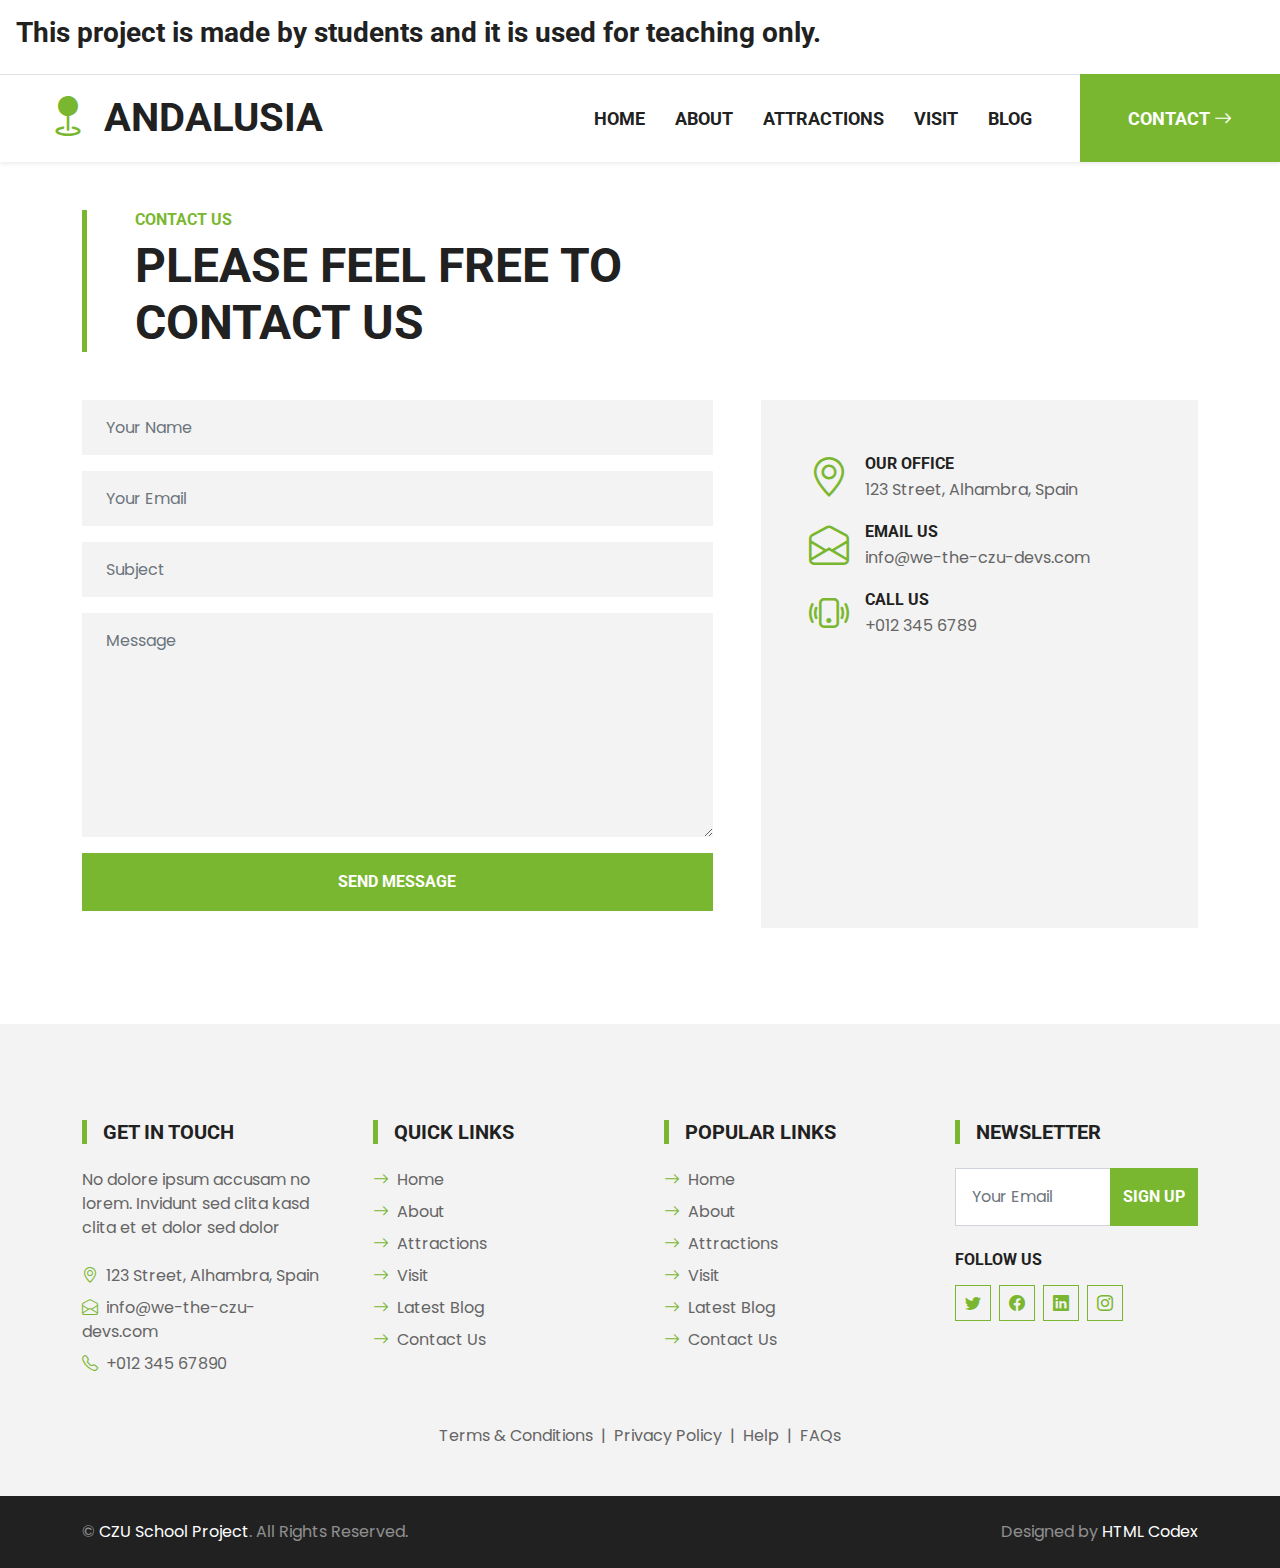
<file: contact.html>
<!DOCTYPE html>
<html lang="en">
  <head>
    <meta charset="utf-8" />
    <title>Andalusia school project Website Template</title>
    <meta content="width=device-width, initial-scale=1.0" name="viewport" />
    <meta content="Free HTML Templates" name="keywords" />
    <meta content="Free HTML Templates" name="description" />

    <!-- Favicon -->
    <link href="img/favicon.ico" rel="icon" />

    <!-- Google Web Fonts -->
    <link rel="preconnect" href="https://fonts.gstatic.com" />
    <link
      href="https://fonts.googleapis.com/css2?family=Poppins&family=Roboto:wght@700&display=swap"
      rel="stylesheet"
    />

    <!-- Icon Font Stylesheet -->
    <link
      href="https://cdn.jsdelivr.net/npm/bootstrap-icons@1.4.1/font/bootstrap-icons.css"
      rel="stylesheet"
    />
    <link href="lib/flaticon/font/flaticon.css" rel="stylesheet" />

    <!-- Libraries Stylesheet -->
    <link href="lib/owlcarousel/assets/owl.carousel.min.css" rel="stylesheet" />

    <!-- Customized Bootstrap Stylesheet -->
    <link href="css/bootstrap.min.css" rel="stylesheet" />

    <!-- Template Stylesheet -->
    <link href="css/style.css" rel="stylesheet" />
  </head>

  <body>
    <!-- Topbar Start -->
    <div class="container-fluid border-bottom d-none d-lg-block">
      <h3 class="row p-3">
        This project is made by students and it is used for teaching only.
      </h3>
    </div>
    <!-- Topbar End -->

    <!-- Navbar Start -->
    <nav
      class="navbar navbar-expand-lg bg-white navbar-light shadow-sm py-3 py-lg-0 px-3 px-lg-0"
    >
      <a href="index.html" class="navbar-brand ms-lg-5">
        <h1 class="m-0 text-uppercase text-dark">
          <i class="bi bi-geo-fill fs-1 text-primary me-3"></i>Andalusia
        </h1>
      </a>
      <button
        class="navbar-toggler"
        type="button"
        data-bs-toggle="collapse"
        data-bs-target="#navbarCollapse"
      >
        <span class="navbar-toggler-icon"></span>
      </button>
      <div class="collapse navbar-collapse" id="navbarCollapse">
        <div class="navbar-nav ms-auto py-0">
          <a href="index.html" class="nav-item nav-link">Home</a>
          <a href="about.html" class="nav-item nav-link">About</a>
          <a href="attractions.html" class="nav-item nav-link">Attractions</a>
          <a href="visit.html" class="nav-item nav-link">Visit</a>
          <a href="blog.html" class="nav-item nav-link">Blog</a>
          <a
            href="contact.html"
            class="nav-item nav-link nav-contact bg-primary text-white px-5 ms-lg-5"
            >Contact <i class="bi bi-arrow-right"></i
          ></a>
        </div>
      </div>
    </nav>
    <!-- Navbar End -->

    <!-- Contact Start -->
    <div class="container-fluid pt-5">
      <div class="container">
        <div
          class="border-start border-5 border-primary ps-5 mb-5"
          style="max-width: 600px"
        >
          <h6 class="text-primary text-uppercase">Contact Us</h6>
          <h1 class="display-5 text-uppercase mb-0">
            Please Feel Free To Contact Us
          </h1>
        </div>
        <div class="row g-5">
          <div class="col-lg-7">
            <form>
              <div class="row g-3">
                <div class="col-12">
                  <input
                    type="text"
                    class="form-control bg-light border-0 px-4"
                    placeholder="Your Name"
                    style="height: 55px"
                  />
                </div>
                <div class="col-12">
                  <input
                    type="email"
                    class="form-control bg-light border-0 px-4"
                    placeholder="Your Email"
                    style="height: 55px"
                  />
                </div>
                <div class="col-12">
                  <input
                    type="text"
                    class="form-control bg-light border-0 px-4"
                    placeholder="Subject"
                    style="height: 55px"
                  />
                </div>
                <div class="col-12">
                  <textarea
                    class="form-control bg-light border-0 px-4 py-3"
                    rows="8"
                    placeholder="Message"
                  ></textarea>
                </div>
                <div class="col-12">
                  <button class="btn btn-primary w-100 py-3" type="submit">
                    Send Message
                  </button>
                </div>
              </div>
            </form>
          </div>
          <div class="col-lg-5">
            <div class="bg-light mb-5 p-5">
              <div class="d-flex align-items-center mb-2">
                <i class="bi bi-geo-alt fs-1 text-primary me-3"></i>
                <div class="text-start">
                  <h6 class="text-uppercase mb-1">Our Office</h6>
                  <span>123 Street, Alhambra, Spain</span>
                </div>
              </div>
              <div class="d-flex align-items-center mb-2">
                <i class="bi bi-envelope-open fs-1 text-primary me-3"></i>
                <div class="text-start">
                  <h6 class="text-uppercase mb-1">Email Us</h6>
                  <span>info@we-the-czu-devs.com</span>
                </div>
              </div>
              <div class="d-flex align-items-center mb-4">
                <i class="bi bi-phone-vibrate fs-1 text-primary me-3"></i>
                <div class="text-start">
                  <h6 class="text-uppercase mb-1">Call Us</h6>
                  <span>+012 345 6789</span>
                </div>
              </div>
              <div>
                <iframe
                  class="position-relative w-100"
                  src="https://www.google.com/maps/embed?pb=!1m18!1m12!1m3!1d3001156.4288297426!2d-78.01371936852176!3d42.72876761954724!2m3!1f0!2f0!3f0!3m2!1i1024!2i768!4f13.1!3m3!1m2!1s0x4ccc4bf0f123a5a9%3A0xddcfc6c1de189567!2sNew%20York%2C%20USA!5e0!3m2!1sen!2sbd!4v1603794290143!5m2!1sen!2sbd"
                  frameborder="0"
                  style="height: 205px; border: 0"
                  allowfullscreen=""
                  aria-hidden="false"
                  tabindex="0"
                ></iframe>
              </div>
            </div>
          </div>
        </div>
      </div>
    </div>
    <!-- Contact End -->

    <!-- Footer Start -->
    <div class="container-fluid bg-light mt-5 py-5">
      <div class="container pt-5">
        <div class="row g-5">
          <div class="col-lg-3 col-md-6">
            <h5
              class="text-uppercase border-start border-5 border-primary ps-3 mb-4"
            >
              Get In Touch
            </h5>
            <p class="mb-4">
              No dolore ipsum accusam no lorem. Invidunt sed clita kasd clita et
              et dolor sed dolor
            </p>
            <p class="mb-2">
              <i class="bi bi-geo-alt text-primary me-2"></i>123 Street,
              Alhambra, Spain
            </p>
            <p class="mb-2">
              <i class="bi bi-envelope-open text-primary me-2"></i
              >info@we-the-czu-devs.com
            </p>
            <p class="mb-0">
              <i class="bi bi-telephone text-primary me-2"></i>+012 345 67890
            </p>
          </div>
          <div class="col-lg-3 col-md-6">
            <h5
              class="text-uppercase border-start border-5 border-primary ps-3 mb-4"
            >
              Quick Links
            </h5>
            <div class="d-flex flex-column justify-content-start">
              <a class="text-body mb-2" href="./index.html"
                ><i class="bi bi-arrow-right text-primary me-2"></i>Home</a
              >
              <a class="text-body mb-2" href="./about.html"
                ><i class="bi bi-arrow-right text-primary me-2"></i>About</a
              >
              <a class="text-body mb-2" href="./attractions.html"
                ><i class="bi bi-arrow-right text-primary me-2"></i
                >Attractions</a
              >
              <a class="text-body mb-2" href="./visit.html"
                ><i class="bi bi-arrow-right text-primary me-2"></i>Visit</a
              >
              <a class="text-body mb-2" href="./blog.html"
                ><i class="bi bi-arrow-right text-primary me-2"></i>Latest
                Blog</a
              >
              <a class="text-body" href="./contact.html"
                ><i class="bi bi-arrow-right text-primary me-2"></i>Contact
                Us</a
              >
            </div>
          </div>
          <div class="col-lg-3 col-md-6">
            <h5
              class="text-uppercase border-start border-5 border-primary ps-3 mb-4"
            >
              Popular Links
            </h5>
            <div class="d-flex flex-column justify-content-start">
              <a class="text-body mb-2" href="./index.html"
                ><i class="bi bi-arrow-right text-primary me-2"></i>Home</a
              >
              <a class="text-body mb-2" href="./about.html"
                ><i class="bi bi-arrow-right text-primary me-2"></i>About</a
              >
              <a class="text-body mb-2" href="./attractions.html"
                ><i class="bi bi-arrow-right text-primary me-2"></i
                >Attractions</a
              >
              <a class="text-body mb-2" href="./visit.html"
                ><i class="bi bi-arrow-right text-primary me-2"></i>Visit</a
              >
              <a class="text-body mb-2" href="./blog.html"
                ><i class="bi bi-arrow-right text-primary me-2"></i>Latest
                Blog</a
              >
              <a class="text-body" href="./contact.html"
                ><i class="bi bi-arrow-right text-primary me-2"></i>Contact
                Us</a
              >
            </div>
          </div>
          <div class="col-lg-3 col-md-6">
            <h5
              class="text-uppercase border-start border-5 border-primary ps-3 mb-4"
            >
              Newsletter
            </h5>
            <form action="">
              <div class="input-group">
                <input
                  type="text"
                  class="form-control p-3"
                  placeholder="Your Email"
                />
                <button class="btn btn-primary">Sign Up</button>
              </div>
            </form>
            <h6 class="text-uppercase mt-4 mb-3">Follow Us</h6>
            <div class="d-flex">
              <a class="btn btn-outline-primary btn-square me-2" href="#"
                ><i class="bi bi-twitter"></i
              ></a>
              <a class="btn btn-outline-primary btn-square me-2" href="#"
                ><i class="bi bi-facebook"></i
              ></a>
              <a class="btn btn-outline-primary btn-square me-2" href="#"
                ><i class="bi bi-linkedin"></i
              ></a>
              <a class="btn btn-outline-primary btn-square" href="#"
                ><i class="bi bi-instagram"></i
              ></a>
            </div>
          </div>
          <div class="col-12 text-center text-body">
            <a class="text-body" href="">Terms & Conditions</a>
            <span class="mx-1">|</span>
            <a class="text-body" href="">Privacy Policy</a>
            <span class="mx-1">|</span>
            <a class="text-body" href="">Help</a>
            <span class="mx-1">|</span>
            <a class="text-body" href="">FAQs</a>
          </div>
        </div>
      </div>
    </div>
    <div class="container-fluid bg-dark text-white-50 py-4">
      <div class="container">
        <div class="row g-5">
          <div class="col-md-6 text-center text-md-start">
            <p class="mb-md-0">
              &copy; <a class="text-white" href="#">CZU School Project</a>. All
              Rights Reserved.
            </p>
          </div>
          <div class="col-md-6 text-center text-md-end">
            <p class="mb-0">
              Designed by
              <a class="text-white" href="https://htmlcodex.com">HTML Codex</a>
            </p>
          </div>
        </div>
      </div>
    </div>
    <!-- Footer End -->

    <!-- Back to Top -->
    <a href="#" class="btn btn-primary py-3 fs-4 back-to-top"
      ><i class="bi bi-arrow-up"></i
    ></a>

    <!-- JavaScript Libraries -->
    <script src="https://code.jquery.com/jquery-3.4.1.min.js"></script>
    <script src="https://cdn.jsdelivr.net/npm/bootstrap@5.0.0/dist/js/bootstrap.bundle.min.js"></script>
    <script src="lib/easing/easing.min.js"></script>
    <script src="lib/waypoints/waypoints.min.js"></script>
    <script src="lib/owlcarousel/owl.carousel.min.js"></script>

    <!-- Template Javascript -->
    <script src="js/main.js"></script>
  </body>
</html>
</file>
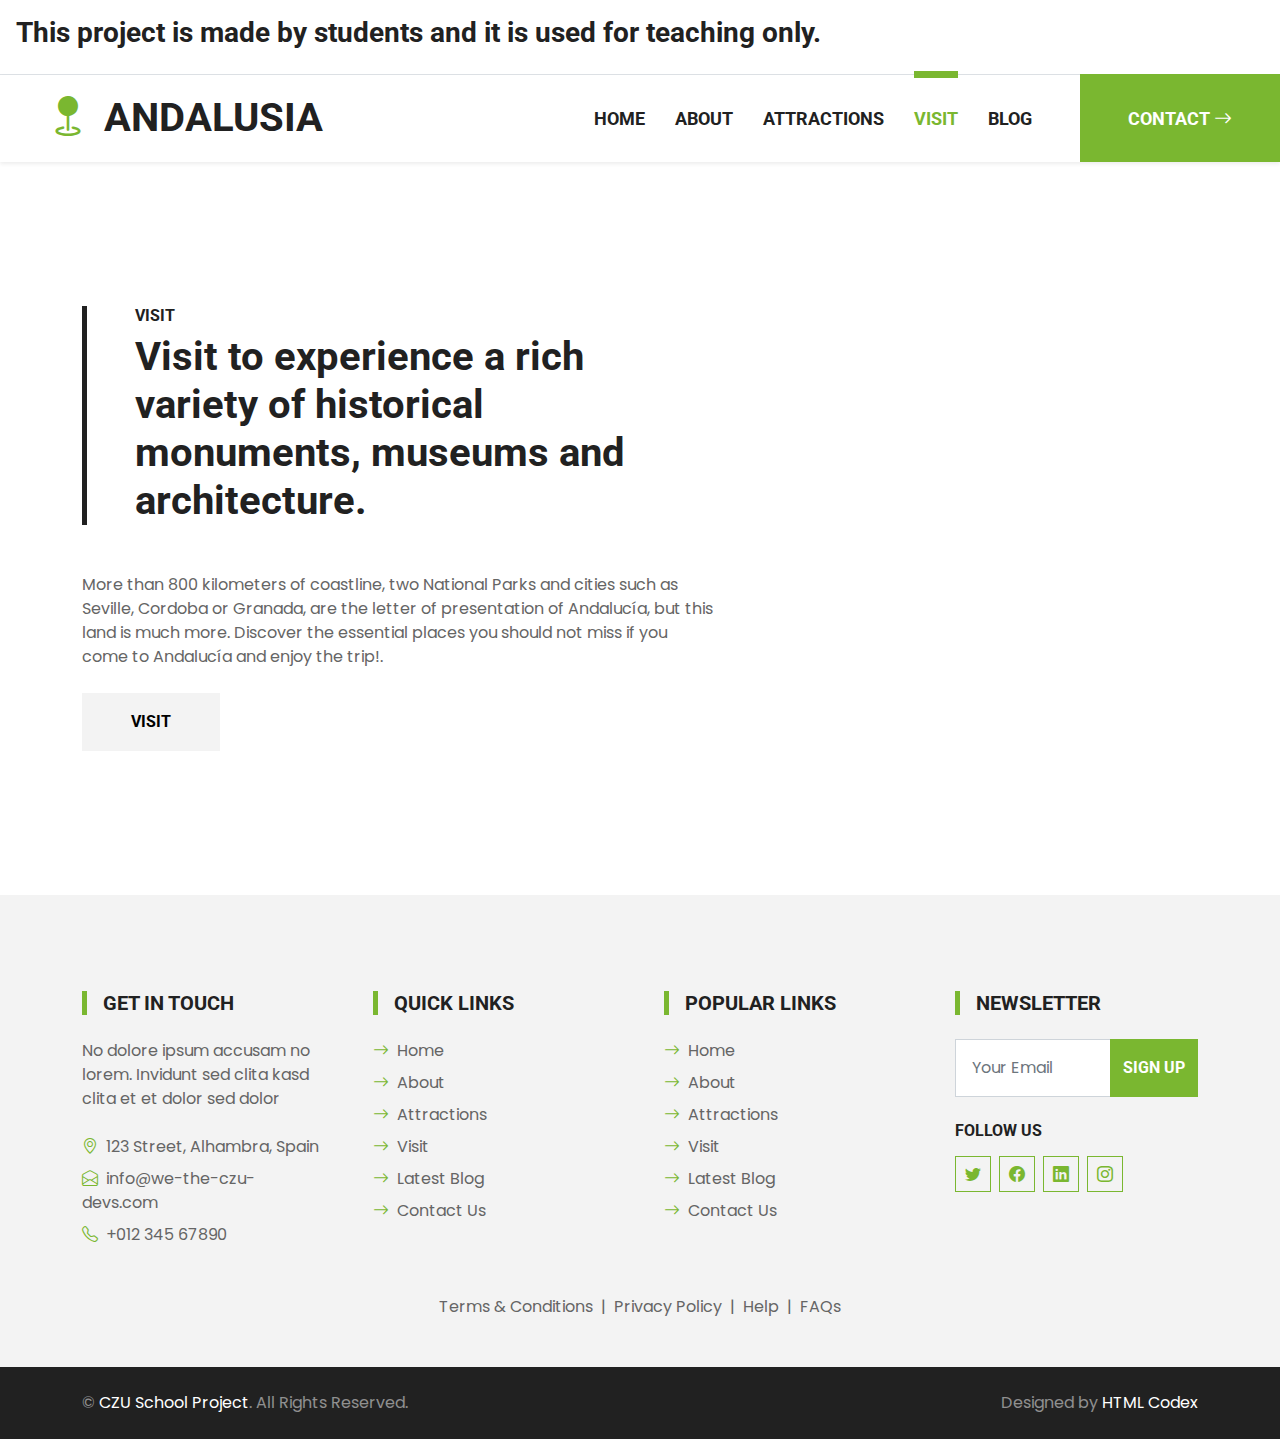
<file: visit.html>
<!DOCTYPE html>
<html lang="en">
  <head>
    <meta charset="utf-8" />
    <title>Andalusia school project Website Template</title>
    <meta content="width=device-width, initial-scale=1.0" name="viewport" />
    <meta content="Free HTML Templates" name="keywords" />
    <meta content="Free HTML Templates" name="description" />

    <!-- Favicon -->
    <link href="img/favicon.ico" rel="icon" />

    <!-- Google Web Fonts -->
    <link rel="preconnect" href="https://fonts.gstatic.com" />
    <link
      href="https://fonts.googleapis.com/css2?family=Poppins&family=Roboto:wght@700&display=swap"
      rel="stylesheet"
    />

    <!-- Icon Font Stylesheet -->
    <link
      href="https://cdn.jsdelivr.net/npm/bootstrap-icons@1.4.1/font/bootstrap-icons.css"
      rel="stylesheet"
    />
    <link href="lib/flaticon/font/flaticon.css" rel="stylesheet" />

    <!-- Libraries Stylesheet -->
    <link href="lib/owlcarousel/assets/owl.carousel.min.css" rel="stylesheet" />

    <!-- Customized Bootstrap Stylesheet -->
    <link href="css/bootstrap.min.css" rel="stylesheet" />

    <!-- Template Stylesheet -->
    <link href="css/style.css" rel="stylesheet" />
  </head>

  <body>
    <!-- Topbar Start -->
    <div class="container-fluid border-bottom d-none d-lg-block">
      <h3 class="row p-3">
        This project is made by students and it is used for teaching only.
      </h3>
    </div>
    <!-- Topbar End -->

    <!-- Navbar Start -->
    <nav
      class="navbar navbar-expand-lg bg-white navbar-light shadow-sm py-3 py-lg-0 px-3 px-lg-0"
    >
      <a href="index.html" class="navbar-brand ms-lg-5">
        <h1 class="m-0 text-uppercase text-dark">
          <i class="bi bi-geo-fill fs-1 text-primary me-3"></i>Andalusia
        </h1>
      </a>
      <button
        class="navbar-toggler"
        type="button"
        data-bs-toggle="collapse"
        data-bs-target="#navbarCollapse"
      >
        <span class="navbar-toggler-icon"></span>
      </button>
      <div class="collapse navbar-collapse" id="navbarCollapse">
        <div class="navbar-nav ms-auto py-0">
          <a href="index.html" class="nav-item nav-link">Home</a>
          <a href="about.html" class="nav-item nav-link">About</a>
          <a href="attractions.html" class="nav-item nav-link">Attractions</a>
          <a href="visit.html" class="nav-item nav-link active">Visit</a>
          <a href="blog.html" class="nav-item nav-link">Blog</a>
          <a
            href="contact.html"
            class="nav-item nav-link nav-contact bg-primary text-white px-5 ms-lg-5"
            >Contact <i class="bi bi-arrow-right"></i
          ></a>
        </div>
      </div>
    </nav>
    <!-- Navbar End -->

    <!-- visit Start -->
    <div class="container-fluid bg-offer my-5 py-5">
      <div class="container py-5">
        <div class="row gx-5 justify-content-start">
          <div class="col-lg-7">
            <div class="border-start border-5 border-dark ps-5 mb-5">
              <h6 class="text-dark text-uppercase">Visit</h6>
              <h3 class="display-6 mb-0">
                Visit to experience a rich variety of historical monuments,
                museums and architecture.
              </h3>
            </div>
            <p class="mb-4">
              More than 800 kilometers of coastline, two National Parks and
              cities such as Seville, Cordoba or Granada, are the letter of
              presentation of Andalucía, but this land is much more. Discover
              the essential places you should not miss if you come to Andalucía
              and enjoy the trip!.
            </p>
            <a
              href="https://www.andalucia.org/en/home"
              target="_blank"
              class="btn btn-light py-md-3 px-md-5 me-3"
              >Visit</a
            >
          </div>
        </div>
      </div>
    </div>
    <!-- visit end -->
     <!-- Footer Start -->
     <div class="container-fluid bg-light mt-5 py-5">
        <div class="container pt-5">
          <div class="row g-5">
            <div class="col-lg-3 col-md-6">
              <h5
                class="text-uppercase border-start border-5 border-primary ps-3 mb-4"
              >
                Get In Touch
              </h5>
              <p class="mb-4">
                No dolore ipsum accusam no lorem. Invidunt sed clita kasd clita et
                et dolor sed dolor
              </p>
              <p class="mb-2">
                <i class="bi bi-geo-alt text-primary me-2"></i>123 Street,
                Alhambra, Spain
              </p>
              <p class="mb-2">
                <i class="bi bi-envelope-open text-primary me-2"></i
                >info@we-the-czu-devs.com
              </p>
              <p class="mb-0">
                <i class="bi bi-telephone text-primary me-2"></i>+012 345 67890
              </p>
            </div>
            <div class="col-lg-3 col-md-6">
              <h5
                class="text-uppercase border-start border-5 border-primary ps-3 mb-4"
              >
                Quick Links
              </h5>
              <div class="d-flex flex-column justify-content-start">
                <a class="text-body mb-2" href="./index.html"
                  ><i class="bi bi-arrow-right text-primary me-2"></i>Home</a
                >
                <a class="text-body mb-2" href="./about.html"
                  ><i class="bi bi-arrow-right text-primary me-2"></i>About</a
                >
                <a class="text-body mb-2" href="./attractions.html"
                  ><i class="bi bi-arrow-right text-primary me-2"></i
                  >Attractions</a
                >
                <a class="text-body mb-2" href="./visit.html"
                  ><i class="bi bi-arrow-right text-primary me-2"></i>Visit</a
                >
                <a class="text-body mb-2" href="./blog.html"
                  ><i class="bi bi-arrow-right text-primary me-2"></i>Latest
                  Blog</a
                >
                <a class="text-body" href="./contact.html"
                  ><i class="bi bi-arrow-right text-primary me-2"></i>Contact
                  Us</a
                >
              </div>
            </div>
            <div class="col-lg-3 col-md-6">
              <h5
                class="text-uppercase border-start border-5 border-primary ps-3 mb-4"
              >
                Popular Links
              </h5>
              <div class="d-flex flex-column justify-content-start">
                <a class="text-body mb-2" href="./index.html"
                  ><i class="bi bi-arrow-right text-primary me-2"></i>Home</a
                >
                <a class="text-body mb-2" href="./about.html"
                  ><i class="bi bi-arrow-right text-primary me-2"></i>About</a
                >
                <a class="text-body mb-2" href="./attractions.html"
                  ><i class="bi bi-arrow-right text-primary me-2"></i
                  >Attractions</a
                >
                <a class="text-body mb-2" href="./visit.html"
                  ><i class="bi bi-arrow-right text-primary me-2"></i>Visit</a
                >
                <a class="text-body mb-2" href="./blog.html"
                  ><i class="bi bi-arrow-right text-primary me-2"></i>Latest
                  Blog</a
                >
                <a class="text-body" href="./contact.html"
                  ><i class="bi bi-arrow-right text-primary me-2"></i>Contact
                  Us</a
                >
              </div>
            </div>
            <div class="col-lg-3 col-md-6">
              <h5
                class="text-uppercase border-start border-5 border-primary ps-3 mb-4"
              >
                Newsletter
              </h5>
              <form action="">
                <div class="input-group">
                  <input
                    type="text"
                    class="form-control p-3"
                    placeholder="Your Email"
                  />
                  <button class="btn btn-primary">Sign Up</button>
                </div>
              </form>
              <h6 class="text-uppercase mt-4 mb-3">Follow Us</h6>
              <div class="d-flex">
                <a class="btn btn-outline-primary btn-square me-2" href="#"
                  ><i class="bi bi-twitter"></i
                ></a>
                <a class="btn btn-outline-primary btn-square me-2" href="#"
                  ><i class="bi bi-facebook"></i
                ></a>
                <a class="btn btn-outline-primary btn-square me-2" href="#"
                  ><i class="bi bi-linkedin"></i
                ></a>
                <a class="btn btn-outline-primary btn-square" href="#"
                  ><i class="bi bi-instagram"></i
                ></a>
              </div>
            </div>
            <div class="col-12 text-center text-body">
              <a class="text-body" href="">Terms & Conditions</a>
              <span class="mx-1">|</span>
              <a class="text-body" href="">Privacy Policy</a>
              <span class="mx-1">|</span>
              <a class="text-body" href="">Help</a>
              <span class="mx-1">|</span>
              <a class="text-body" href="">FAQs</a>
            </div>
          </div>
        </div>
      </div>
      <div class="container-fluid bg-dark text-white-50 py-4">
        <div class="container">
          <div class="row g-5">
            <div class="col-md-6 text-center text-md-start">
              <p class="mb-md-0">
                &copy; <a class="text-white" href="#">CZU School Project</a>. All
                Rights Reserved.
              </p>
            </div>
            <div class="col-md-6 text-center text-md-end">
              <p class="mb-0">
                Designed by
                <a class="text-white" href="https://htmlcodex.com">HTML Codex</a>
              </p>
            </div>
          </div>
        </div>
      </div>
      <!-- Footer End -->

    <!-- Back to Top -->
    <a href="#" class="btn btn-primary py-3 fs-4 back-to-top"
      ><i class="bi bi-arrow-up"></i
    ></a>

    <!-- JavaScript Libraries -->
    <script src="https://code.jquery.com/jquery-3.4.1.min.js"></script>
    <script src="https://cdn.jsdelivr.net/npm/bootstrap@5.0.0/dist/js/bootstrap.bundle.min.js"></script>
    <script src="lib/easing/easing.min.js"></script>
    <script src="lib/waypoints/waypoints.min.js"></script>
    <script src="lib/owlcarousel/owl.carousel.min.js"></script>

    <!-- Template Javascript -->
    <script src="js/main.js"></script>
  </body>
</html>
</file>
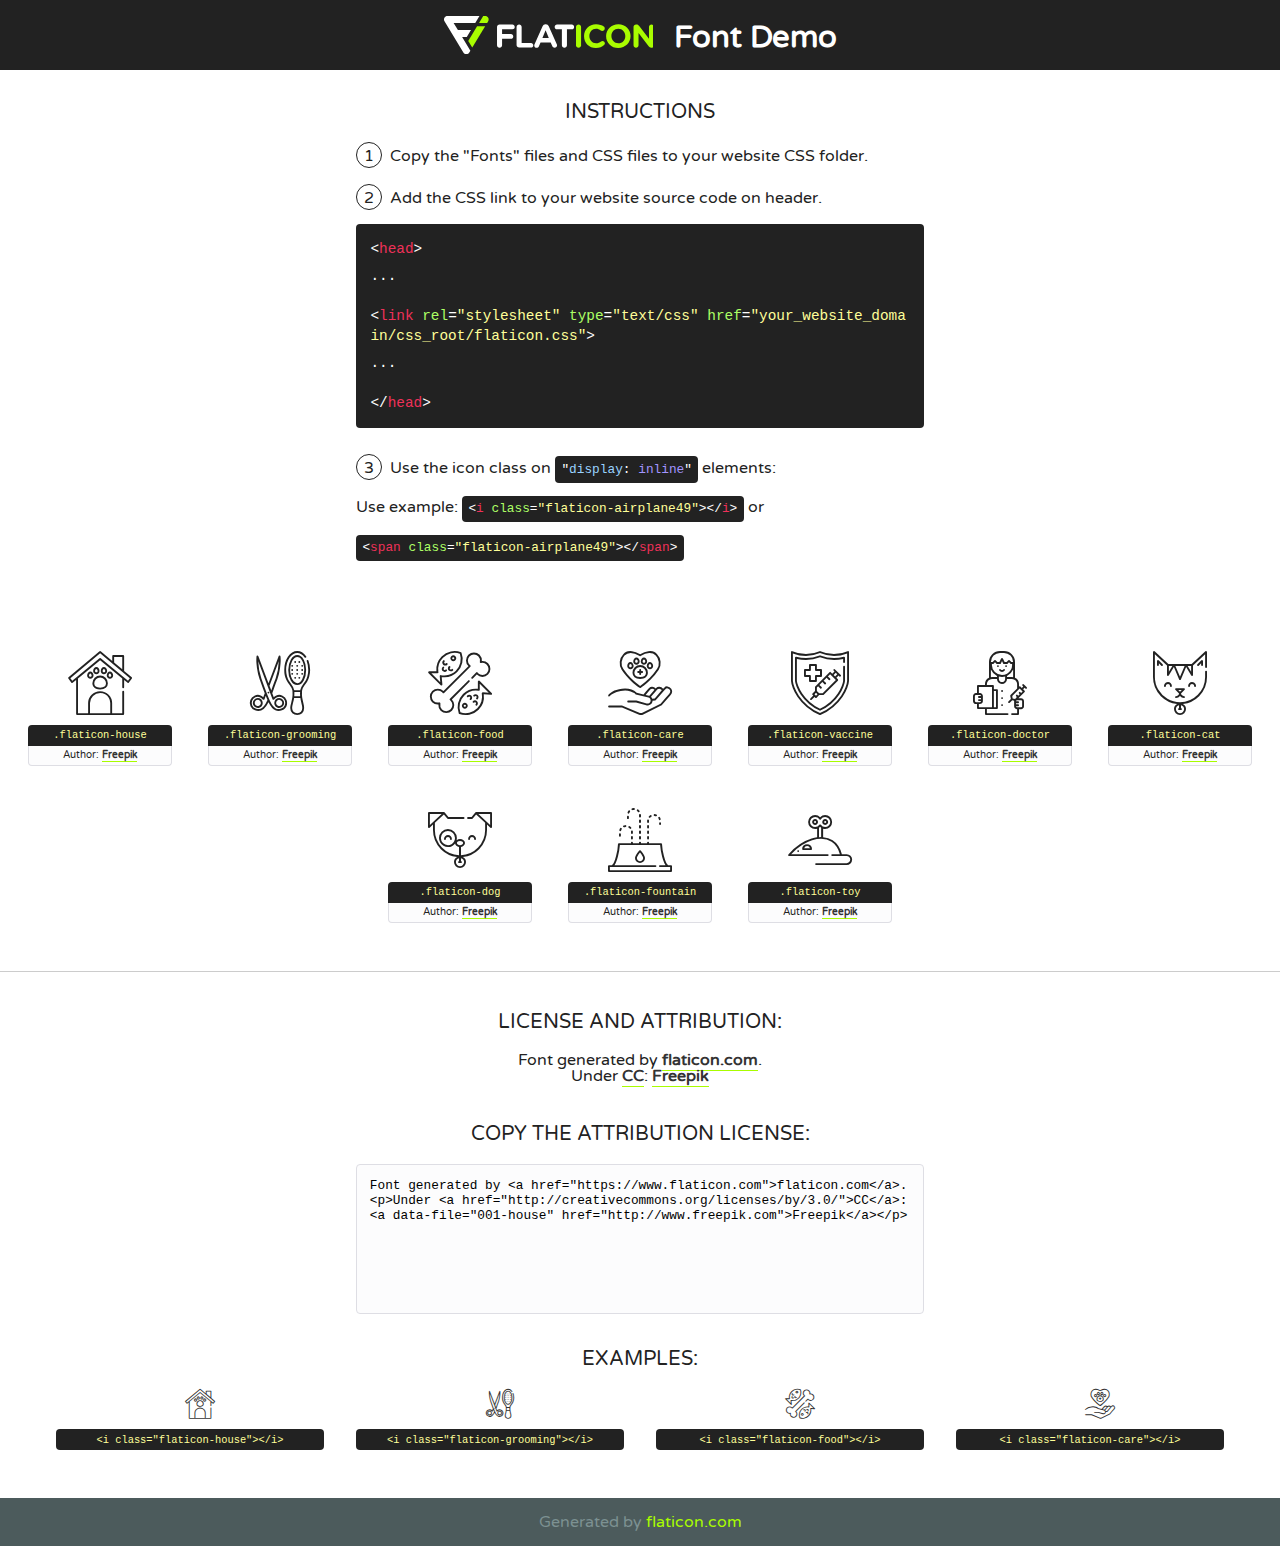
<file: lib/flaticon/font/flaticon.html>
<!DOCTYPE html>
<!--
  Flaticon icon font: Flaticon
  Creation date: 06/11/2020 05:08
-->
<html>
<!DOCTYPE html>
<html>

<head>
    <title>Flaticon WebFont</title>
    <link href="http://fonts.googleapis.com/css?family=Varela+Round" rel="stylesheet" type="text/css" />
    <link rel="stylesheet" type="text/css" href="flaticon.css">
    <meta charset="UTF-8">
    <style>
    html, body, div, span, applet, object, iframe,
    h1, h2, h3, h4, h5, h6, p, blockquote, pre,
    a, abbr, acronym, address, big, cite, code,
    del, dfn, em, img, ins, kbd, q, s, samp,
    small, strike, strong, sub, sup, tt, var,
    b, u, i, center,
    dl, dt, dd, ol, ul, li,
    fieldset, form, label, legend,
    table, caption, tbody, tfoot, thead, tr, th, td,
    article, aside, canvas, details, embed, 
    figure, figcaption, footer, header, hgroup, 
    menu, nav, output, ruby, section, summary,
    time, mark, audio, video {
        margin: 0;
        padding: 0;
        border: 0;
        font-size: 100%;
        font: inherit;
        vertical-align: baseline;
    }
    /* HTML5 display-role reset for older browsers */
    article, aside, details, figcaption, figure, 
    footer, header, hgroup, menu, nav, section {
        display: block;
    }
    body {
        line-height: 1;
    }
    ol, ul {
        list-style: none;
    }
    blockquote, q {
        quotes: none;
    }
    blockquote:before, blockquote:after,
    q:before, q:after {
        content: '';
        content: none;
    }
    table {
        border-collapse: collapse;
        border-spacing: 0;
    }
    body {
        font-family: 'Varela Round', Helvetica, Arial, sans-serif;
        font-size: 16px;
        color: #222;
    }
    a {
        color: #333;
        border-bottom: 1px solid #a9fd00;
        font-weight: bold;
        text-decoration: none;
    }
    * {
        -moz-box-sizing: border-box;
        -webkit-box-sizing: border-box;
        box-sizing: border-box;
        margin: 0;
        padding: 0;
    }
    [class^="flaticon-"]:before, [class*=" flaticon-"]:before, [class^="flaticon-"]:after, [class*=" flaticon-"]:after {
        font-family: Flaticon;
        font-size: 30px;
        font-style: normal;
        margin-left: 20px;
        color: #333;
    }
    .wrapper {
        max-width: 600px;
        margin: auto;
        padding: 0 1em;
    }
    .title {
        font-size: 1.25em;
        text-align: center;
        margin-bottom: 1em;
        text-transform: uppercase;
    }
    header {
        text-align: center;
        background-color: #222;
        color: #fff;
        padding: 1em;
    }
    header .logo {
        width: 210px;
        height: 38px;
        display: inline-block;
        vertical-align: middle;
        margin-right: 1em;
        border: none;
    }
    header strong {
        font-size: 1.95em;
        font-weight: bold;
        vertical-align: middle;
        margin-top: 5px;
        display: inline-block;
    }
    .demo {
        margin: 2em auto;
        line-height: 1.25em;
    }
    .demo ul li {
        margin-bottom: 1em;
    }
    .demo ul li .num {
        color: #222;
        border-radius: 20px;
        display: inline-block;
        width: 26px;
        padding: 3px;
        height: 26px;
        text-align: center;
        margin-right: 0.5em;
        border: 1px solid #222;
    }
    .demo ul li code {
        background-color: #222;
        border-radius: 4px;
        padding: 0.25em 0.5em;
        display: inline-block;
        color: #fff;
        font-family: Consolas,Monaco,Lucida Console,Liberation Mono,DejaVu Sans Mono,Bitstream Vera Sans Mono,Courier New, monospace;
        font-weight: lighter;
        margin-top: 1em;
        font-size: 0.8em;
        word-break: break-all;
    }
    .demo ul li code.big {
        padding: 1em;
        font-size: 0.9em;
    }
    .demo ul li code .red {
        color: #EF3159;
    }
    .demo ul li code .green {
        color: #ACFF65;
    }
    .demo ul li code .yellow {
        color: #FFFF99;
    }
    .demo ul li code .blue {
        color: #99D3FF;
    }
    .demo ul li code .purple {
        color: #A295FF;
    }
    .demo ul li code .dots {
        margin-top: 0.5em;
        display: block;
    }
    #glyphs {
        border-bottom: 1px solid #ccc;
        padding: 2em 0;
        text-align: center;
    }
    .glyph {
        display: inline-block;
        width: 9em;
        margin: 1em;
        text-align: center;
        vertical-align: top;
        background: #FFF;
    }
    .glyph .glyph-icon {
        padding: 10px;
        display: block;
        font-family:"Flaticon";
        font-size: 64px;
        line-height: 1;
    }
    .glyph .glyph-icon:before {
        font-size: 64px;
        color: #222;
        margin-left: 0;
    }
    .class-name {
        font-size: 0.65em;
        background-color: #222;
        color: #fff;
        border-radius: 4px 4px 0 0;
        padding: 0.5em;
        color: #FFFF99;
        font-family: Consolas,Monaco,Lucida Console,Liberation Mono,DejaVu Sans Mono,Bitstream Vera Sans Mono,Courier New, monospace;
    }
    .author-name {
        font-size: 0.6em;
        background-color: #fcfcfd;
        border: 1px solid #DEDEE4;
        border-top: 0;
        border-radius: 0 0 4px 4px;
        padding: 0.5em;
    }
    .class-name:last-child {
        font-size: 10px;
        color:#888;
    }
    .class-name:last-child a {
        font-size: 10px;
        color:#555;
    }
    .class-name:last-child a:hover {
        color:#a9fd00;
    }
    .glyph > input {
        display: block;
        width: 100px;
        margin: 5px auto;
        text-align: center;
        font-size: 12px;
        cursor: text;
    }
    .glyph > input.icon-input {
        font-family:"Flaticon";
        font-size: 16px;
        margin-bottom: 10px;
    }
    .attribution .title {
        margin-top: 2em;
    }
    .attribution textarea {
        background-color: #fcfcfd;
        padding: 1em;
        border: none;
        box-shadow: none;
        border: 1px solid #DEDEE4;
        border-radius: 4px;
        resize: none;
        width: 100%;
        height: 150px;
        font-size: 0.8em;
        font-family: Consolas,Monaco,Lucida Console,Liberation Mono,DejaVu Sans Mono,Bitstream Vera Sans Mono,Courier New, monospace;
        -webkit-appearance: none;
    }
    .iconsuse {
        margin: 2em auto;
        text-align: center;
        max-width: 1200px;
    }
    .iconsuse:after {
        content: '';
        display: table;
        clear: both;
    }
    .iconsuse .image {
        float: left;
        width: 25%;
        padding: 0 1em;
    }
    .iconsuse .image p {
        margin-bottom: 1em;
    }
    .iconsuse .image span {
        display: block;
        font-size: 0.65em;
        background-color: #222;
        color: #fff;
        border-radius: 4px;
        padding: 0.5em;
        color: #FFFF99;
        margin-top: 1em;
        font-family: Consolas,Monaco,Lucida Console,Liberation Mono,DejaVu Sans Mono,Bitstream Vera Sans Mono,Courier New, monospace;
    }
    #footer {
        text-align: center;
        background-color: #4C5B5C;
        color: #7c9192;
        padding: 1em;
    }
    #footer a {
        border: none;
        color: #a9fd00;
        font-weight: normal;
    }
    @media (max-width: 960px) {
        .iconsuse .image {
            width: 50%;
        }
    }
    @media (max-width: 560px) {
        .iconsuse .image {
            width: 100%;
        }
    }
    </style>
</head>

<body class="characters-off">

    <header>
        <a href="https://www.flaticon.com" target="_blank" class="logo">
            <svg version="1.1" xmlns="http://www.w3.org/2000/svg" xmlns:xlink="http://www.w3.org/1999/xlink" xmlns:a="http://ns.adobe.com/AdobeSVGViewerExtensions/3.0/" viewBox="0 0 560.875 102.036" enable-background="new 0 0 560.875 102.036" xml:space="preserve">
                <defs>
                </defs>
                <g>
                    <g class="letters">
                        <path fill="#ffffff" d="M141.596,29.675c0-3.777,2.985-6.767,6.764-6.767h34.438c3.426,0,6.15,2.728,6.15,6.15
                        c0,3.43-2.724,6.149-6.15,6.149h-27.674v13.091h23.719c3.429,0,6.151,2.724,6.151,6.15c0,3.43-2.723,6.149-6.151,6.149h-23.719
                        v17.574c0,3.773-2.986,6.761-6.764,6.761c-3.779,0-6.764-2.989-6.764-6.761V29.675z"></path>
                        <path fill="#ffffff" d="M193.844,29.149c0-3.781,2.985-6.767,6.764-6.767c3.776,0,6.763,2.985,6.763,6.767v42.957h25.039
                        c3.426,0,6.149,2.726,6.149,6.153c0,3.425-2.723,6.15-6.149,6.15h-31.802c-3.779,0-6.764-2.986-6.764-6.768V29.149z"></path>
                        <path fill="#ffffff" d="M241.891,75.71l21.438-48.407c1.492-3.341,4.215-5.357,7.906-5.357h0.792
                        c3.686,0,6.323,2.017,7.815,5.357l21.439,48.407c0.436,0.967,0.701,1.845,0.701,2.723c0,3.602-2.809,6.501-6.414,6.501
                        c-3.161,0-5.269-1.845-6.499-4.655l-4.132-9.661h-27.059l-4.301,10.102c-1.144,2.631-3.426,4.214-6.237,4.214
                        c-3.517,0-6.24-2.81-6.24-6.325C241.1,77.64,241.451,76.677,241.891,75.71z M279.932,58.666l-8.521-20.297l-8.526,20.297H279.932
                        z"></path>
                        <path fill="#ffffff" d="M314.864,35.387H301.86c-3.429,0-6.239-2.813-6.239-6.238c0-3.429,2.811-6.24,6.239-6.24h39.533
                        c3.426,0,6.237,2.811,6.237,6.24c0,3.425-2.811,6.238-6.237,6.238h-13.001v42.785c0,3.773-2.99,6.761-6.764,6.761
                        c-3.779,0-6.764-2.989-6.764-6.761V35.387z"></path>
                        <path fill="#A9FD00" d="M352.615,29.149c0-3.781,2.985-6.767,6.767-6.767c3.774,0,6.761,2.985,6.761,6.767v49.024
                        c0,3.773-2.987,6.761-6.761,6.761c-3.781,0-6.767-2.989-6.767-6.761V29.149z"></path>
                        <path fill="#A9FD00" d="M374.132,53.836v-0.179c0-17.481,13.178-31.801,32.065-31.801c9.22,0,15.459,2.458,20.557,6.238
                        c1.402,1.054,2.637,2.985,2.637,5.357c0,3.692-2.985,6.59-6.681,6.59c-1.845,0-3.071-0.702-4.044-1.319
                        c-3.776-2.813-7.729-4.393-12.562-4.393c-10.364,0-17.831,8.611-17.831,19.154v0.173c0,10.542,7.291,19.329,17.831,19.329
                        c5.715,0,9.492-1.756,13.359-4.834c1.049-0.874,2.458-1.491,4.039-1.491c3.429,0,6.325,2.813,6.325,6.236
                        c0,2.106-1.056,3.78-2.282,4.834c-5.539,4.834-12.036,7.733-21.878,7.733C387.572,85.464,374.132,71.493,374.132,53.836z"></path>
                        <path fill="#A9FD00" d="M433.009,53.836v-0.179c0-17.481,13.79-31.801,32.766-31.801c18.981,0,32.592,14.143,32.592,31.628v0.173
                        c0,17.483-13.785,31.807-32.769,31.807C446.625,85.464,433.009,71.32,433.009,53.836z M484.224,53.836v-0.179
                        c0-10.539-7.725-19.326-18.626-19.326c-10.893,0-18.449,8.611-18.449,19.154v0.173c0,10.542,7.73,19.329,18.626,19.329
                        C476.676,72.986,484.224,64.378,484.224,53.836z"></path>
                        <path fill="#A9FD00" d="M506.233,29.321c0-3.774,2.99-6.763,6.767-6.763h1.401c3.252,0,5.183,1.583,7.029,3.953l26.093,34.265
                        V29.059c0-3.692,2.99-6.677,6.681-6.677c3.683,0,6.671,2.985,6.671,6.677v48.934c0,3.78-2.987,6.765-6.764,6.765h-0.436
                        c-3.257,0-5.188-1.581-7.034-3.953l-27.056-35.492v32.944c0,3.687-2.985,6.676-6.678,6.676c-3.683,0-6.673-2.989-6.673-6.676
                        V29.321z"></path>
                    </g>
                    <g class="insignia">
                        <path fill="#ffffff" d="M48.372,56.137h12.517l11.156-18.537H37.186L25.688,18.539h57.825L94.668,0H9.271
                        C5.925,0,2.842,1.801,1.198,4.716c-1.644,2.907-1.593,6.482,0.134,9.343l50.38,83.501c1.678,2.781,4.689,4.476,7.938,4.476
                        c3.246,0,6.257-1.695,7.935-4.476l2.898-4.804L48.372,56.137z"></path>
                        <g class="i">
                            <path fill="#A9FD00" d="M93.575,18.539h0.031v0.004l21.652,0.004l2.705-4.488c1.727-2.861,1.778-6.436,0.133-9.343
                            C116.454,1.801,113.371,0,110.026,0h-5.294L93.575,18.539z"></path>
                            <polygon fill="#A9FD00" points="88.291,27.356 64.725,66.486 75.519,84.404 109.942,27.356"></polygon>
                        </g>
                    </g>
                </g>
            </svg>
        </a>
        <strong>Font Demo</strong>
    </header>


    <section class="demo wrapper">

        <p class="title">Instructions</p>

        <ul>
            <li>
                <span class="num">1</span>Copy the "Fonts" files and CSS files to your website CSS folder.
            </li>
            <li>
                <span class="num">2</span>Add the CSS link to your website source code on header.
                <code class="big">
                    &lt;<span class="red">head</span>&gt;
                    <br/><span class="dots">...</span>
                    <br/>&lt;<span class="red">link</span> <span class="green">rel</span>=<span class="yellow">"stylesheet"</span> <span class="green">type</span>=<span class="yellow">"text/css"</span> <span class="green">href</span>=<span class="yellow">"your_website_domain/css_root/flaticon.css"</span>&gt;
                    <br/><span class="dots">...</span>
                    <br/>&lt;/<span class="red">head</span>&gt;
                </code>
            </li>

            <li>
                <p>
                    <span class="num">3</span>Use the icon class on <code>"<span class="blue">display</span>:<span class="purple"> inline</span>"</code> elements:
                    <br />
                    Use example: <code>&lt;<span class="red">i</span> <span class="green">class</span>=<span class="yellow">&quot;flaticon-airplane49&quot;</span>&gt;&lt;/<span class="red">i</span>&gt;</code> or <code>&lt;<span class="red">span</span> <span class="green">class</span>=<span class="yellow">&quot;flaticon-airplane49&quot;</span>&gt;&lt;/<span class="red">span</span>&gt;</code>
            </li>
        </ul>

    </section>




   <section id="glyphs">          
    
      
        <div class="glyph"><div class="glyph-icon flaticon-house"></div>
            <div class="class-name">.flaticon-house</div>
            <div class="author-name">Author: <a data-file="001-house" href="http://www.freepik.com">Freepik</a> </div> 
        </div>        
        
        <div class="glyph"><div class="glyph-icon flaticon-grooming"></div>
            <div class="class-name">.flaticon-grooming</div>
            <div class="author-name">Author: <a data-file="002-grooming" href="http://www.freepik.com">Freepik</a> </div> 
        </div>        
        
        <div class="glyph"><div class="glyph-icon flaticon-food"></div>
            <div class="class-name">.flaticon-food</div>
            <div class="author-name">Author: <a data-file="003-food" href="http://www.freepik.com">Freepik</a> </div> 
        </div>        
        
        <div class="glyph"><div class="glyph-icon flaticon-care"></div>
            <div class="class-name">.flaticon-care</div>
            <div class="author-name">Author: <a data-file="004-care" href="http://www.freepik.com">Freepik</a> </div> 
        </div>        
        
        <div class="glyph"><div class="glyph-icon flaticon-vaccine"></div>
            <div class="class-name">.flaticon-vaccine</div>
            <div class="author-name">Author: <a data-file="005-vaccine" href="http://www.freepik.com">Freepik</a> </div> 
        </div>        
        
        <div class="glyph"><div class="glyph-icon flaticon-doctor"></div>
            <div class="class-name">.flaticon-doctor</div>
            <div class="author-name">Author: <a data-file="006-doctor" href="http://www.freepik.com">Freepik</a> </div> 
        </div>        
        
        <div class="glyph"><div class="glyph-icon flaticon-cat"></div>
            <div class="class-name">.flaticon-cat</div>
            <div class="author-name">Author: <a data-file="007-cat" href="http://www.freepik.com">Freepik</a> </div> 
        </div>        
        
        <div class="glyph"><div class="glyph-icon flaticon-dog"></div>
            <div class="class-name">.flaticon-dog</div>
            <div class="author-name">Author: <a data-file="008-dog" href="http://www.freepik.com">Freepik</a> </div> 
        </div>        
        
        <div class="glyph"><div class="glyph-icon flaticon-fountain"></div>
            <div class="class-name">.flaticon-fountain</div>
            <div class="author-name">Author: <a data-file="009-fountain" href="http://www.freepik.com">Freepik</a> </div> 
        </div>        
        
        <div class="glyph"><div class="glyph-icon flaticon-toy"></div>
            <div class="class-name">.flaticon-toy</div>
            <div class="author-name">Author: <a data-file="010-toy" href="http://www.freepik.com">Freepik</a> </div> 
        </div>        
        

    </section>



    <section class="attribution wrapper"   style="text-align:center;">

      <div class="title">License and attribution:</div><div class="attrDiv">Font generated by <a href="https://www.flaticon.com">flaticon.com</a>. <div><p>Under <a href="http://creativecommons.org/licenses/by/3.0/">CC</a>: <a data-file="001-house" href="http://www.freepik.com">Freepik</a></p>  </div>
      </div>
      <div class="title">Copy the Attribution License:</div>

    <textarea onclick="this.focus();this.select();">Font generated by &lt;a href=&quot;https://www.flaticon.com&quot;&gt;flaticon.com&lt;/a&gt;. <p>Under <a href="http://creativecommons.org/licenses/by/3.0/">CC</a>: <a data-file="001-house" href="http://www.freepik.com">Freepik</a></p>  
     </textarea>

    </section>

    <section class="iconsuse">

          <div class="title">Examples:</div>            
             
            <div class="image">
                <p>
                    <i class="glyph-icon flaticon-house"></i> 
                    <span>&lt;i class=&quot;flaticon-house&quot;&gt;&lt;/i&gt;</span>
                </p>
            </div>
            
            <div class="image">
                <p>
                    <i class="glyph-icon flaticon-grooming"></i> 
                    <span>&lt;i class=&quot;flaticon-grooming&quot;&gt;&lt;/i&gt;</span>
                </p>
            </div>
            
            <div class="image">
                <p>
                    <i class="glyph-icon flaticon-food"></i> 
                    <span>&lt;i class=&quot;flaticon-food&quot;&gt;&lt;/i&gt;</span>
                </p>
            </div>
            
            <div class="image">
                <p>
                    <i class="glyph-icon flaticon-care"></i> 
                    <span>&lt;i class=&quot;flaticon-care&quot;&gt;&lt;/i&gt;</span>
                </p>
            </div>
                       
        </div>
                            
    </section>

<div id="footer">
    <div>Generated by <a href="https://www.flaticon.com">flaticon.com</a>
    </div>
</div>



</body>
</html>
</file>
<file: lib/flaticon/font/flaticon.css>
/*
  	Flaticon icon font: Flaticon
  	Creation date: 06/11/2020 05:08
  	*/

@font-face {
  font-family: "Flaticon";
  src: url("./Flaticon.eot");
  src: url("./Flaticon.eot?#iefix") format("embedded-opentype"),
       url("./Flaticon.woff2") format("woff2"),
       url("./Flaticon.woff") format("woff"),
       url("./Flaticon.ttf") format("truetype"),
       url("./Flaticon.svg#Flaticon") format("svg");
  font-weight: normal;
  font-style: normal;
}

@media screen and (-webkit-min-device-pixel-ratio:0) {
  @font-face {
    font-family: "Flaticon";
    src: url("./Flaticon.svg#Flaticon") format("svg");
  }
}

[class^="flaticon-"]:before, [class*=" flaticon-"]:before,
[class^="flaticon-"]:after, [class*=" flaticon-"]:after {   
  font-family: Flaticon;
        font-size: 20px;
font-style: normal;
margin-left: 20px;
}

.flaticon-house:before { content: "\f100"; }
.flaticon-grooming:before { content: "\f101"; }
.flaticon-food:before { content: "\f102"; }
.flaticon-care:before { content: "\f103"; }
.flaticon-vaccine:before { content: "\f104"; }
.flaticon-doctor:before { content: "\f105"; }
.flaticon-cat:before { content: "\f106"; }
.flaticon-dog:before { content: "\f107"; }
.flaticon-fountain:before { content: "\f108"; }
.flaticon-toy:before { content: "\f109"; }
</file>
<file: css/style.css>
/********** Template CSS **********/
:root {
    --primary: #7AB730;
    --secondary: #FFD33C;
    --light: #F3F3F3;
    --dark: #212121;
}

[class^=flaticon-]:before,
[class*=" flaticon-"]:before,
[class^=flaticon-]:after,
[class*=" flaticon-"]:after {
    font-size: inherit;
    margin-left: 0;
}

.btn {
    font-family: 'Roboto', sans-serif;
    text-transform: uppercase;
    font-weight: 700;
    transition: .5s;
}

.btn-primary {
    color: #FFFFFF;
}

.btn-square {
    width: 36px;
    height: 36px;
}

.btn-sm-square {
    width: 28px;
    height: 28px;
}

.btn-lg-square {
    width: 46px;
    height: 46px;
}

.btn-square,
.btn-sm-square,
.btn-lg-square {
    padding-left: 0;
    padding-right: 0;
    text-align: center;
}

.back-to-top {
    position: fixed;
    display: none;
    right: 30px;
    bottom: 0;
    border-radius: 0;
    z-index: 99;
}

.navbar-light .navbar-nav .nav-link {
    font-family: 'Roboto', sans-serif;
    position: relative;
    margin-left: 30px;
    padding: 30px 0;
    font-size: 18px;
    font-weight: 700;
    text-transform: uppercase;
    color: var(--dark);
    outline: none;
    transition: .5s;
}

.sticky-top.navbar-light .navbar-nav .nav-link {
    padding: 20px 0;
}

.navbar-light .navbar-nav .nav-link:hover,
.navbar-light .navbar-nav .nav-link.active {
    color: var(--primary);
}

@media (min-width: 992px) {
    .navbar-light .navbar-nav .nav-link::before {
        position: absolute;
        content: "";
        width: 0;
        height: 7px;
        top: -4px;
        left: 50%;
        background: var(--primary);
        transition: .5s;
    }

    .navbar-light .navbar-nav .nav-link:hover::before,
    .navbar-light .navbar-nav .nav-link.active::before {
        width: 100%;
        left: 0;
    }

    .navbar-light .navbar-nav .nav-link.nav-contact::before {
        width: 100%;
        height: 1px;
        top: -1px;
        left: 0;
    }
}

@media (max-width: 991.98px) {
    .navbar-light .navbar-nav .nav-link  {
        margin-left: 0;
        padding: 10px 0;
    }
}

.hero-header {
    background: url(../images/image-1.jpeg) top right no-repeat;
    background-size: cover;
}

.btn-play {
    position: relative;
    display: block;
    box-sizing: content-box;
    width: 16px;
    height: 26px;
    border-radius: 100%;
    border: none;
    outline: none !important;
    padding: 18px 20px 20px 28px;
    background: #FFFFFF;
}

.btn-play:before {
    content: "";
    position: absolute;
    z-index: 0;
    left: 50%;
    top: 50%;
    transform: translateX(-50%) translateY(-50%);
    display: block;
    width: 60px;
    height: 60px;
    background: #FFFFFF;
    border-radius: 100%;
    animation: pulse-border 1500ms ease-out infinite;
}

.btn-play:after {
    content: "";
    position: absolute;
    z-index: 1;
    left: 50%;
    top: 50%;
    transform: translateX(-50%) translateY(-50%);
    display: block;
    width: 60px;
    height: 60px;
    background: #FFFFFF;
    border-radius: 100%;
    transition: all 200ms;
}

.btn-play span {
    display: block;
    position: relative;
    z-index: 3;
    width: 0;
    height: 0;
    left: -1px;
    border-left: 16px solid var(--primary);
    border-top: 11px solid transparent;
    border-bottom: 11px solid transparent;
}

@keyframes pulse-border {
    0% {
        transform: translateX(-50%) translateY(-50%) translateZ(0) scale(1);
        opacity: 1;
    }

    100% {
        transform: translateX(-50%) translateY(-50%) translateZ(0) scale(2);
        opacity: 0;
    }
}

#videoModal .modal-dialog {
    position: relative;
    max-width: 800px;
    margin: 60px auto 0 auto;
}

#videoModal .modal-body {
    position: relative;
    padding: 0px;
}

#videoModal .close {
    position: absolute;
    width: 30px;
    height: 30px;
    right: 0px;
    top: -30px;
    z-index: 999;
    font-size: 30px;
    font-weight: normal;
    color: #FFFFFF;
    background: #000000;
    opacity: 1;
}

.attractiion-item a i {
    position: relative;
    padding-left: 20px;
    transition: .3s;
}

.attractiion-item a:hover i {
    padding-left: 50px;
}

.attractiion-item a i::after {
    position: absolute;
    content: "";
    width: 20px;
    height: 2px;
    top: 50%;
    left: 10px;
    margin-top: -1px;
    background: var(--primary);
    transition: .3s;
}

.attractiion-item a:hover i::after {
    width: 50px;
}

.product-item {
    padding: 0;
}

.product-item .btn-action {
    position: absolute;
    width: 100%;
    bottom: -40px;
    left: 0;
    opacity: 0;
    transition: .5s;
}

.product-item:hover .btn-action {
    bottom: -20px;
    opacity: 1;
}

.product-carousel .owl-nav {
    width: 100%;
    text-align: center;
    display: flex;
    justify-content: center;
}

.product-carousel .owl-nav .owl-prev,
.product-carousel .owl-nav .owl-next{
    position: relative;
    margin: 0 5px;
    width: 55px;
    height: 45px;
    display: flex;
    align-items: center;
    justify-content: center;
    color: #FFFFFF;
    background: var(--primary);
    font-size: 22px;
    transition: .5s;
}

.product-carousel .owl-nav .owl-prev:hover,
.product-carousel .owl-nav .owl-next:hover {
    color: var(--dark);
}

.alhambra-place {
    background: url(../images/places/alhambra-2.jpeg) top right no-repeat;
    background-size: cover;
}

.cordoba-place {
    background: url(../images/places/cordoba7.jpeg) bottom right no-repeat;
    background-size: cover;
}

.dom-seville-place {
    background: url(../images/places/dom-seville-church.jpeg) bottom right no-repeat;
    background-size: cover;
}


.lion-fountain-place {
    background: url(../images/places/lion-fountain-alhamdra.jpeg) top right no-repeat;
    background-size: cover;
}

.seville-cathedral-place {
    background: url(../images/places/seville-cathedral.jpeg) top right no-repeat;
    background-size: cover;
}

.ronda-cathedral-place {
    background: url(../images/places/village\ or\ Ronda.jpeg) top right no-repeat;
    background-size: cover;
}

.price-carousel::after {
    position: absolute;
    content: "";
    width: 100%;
    height: 50%;
    bottom: 0;
    left: 0;
    background: var(--primary);
    border-radius: 8px 8px 50% 50%;
    z-index: -1;
}

.price-carousel .owl-nav {
    margin-top: 35px;
    width: 100%;
    text-align: center;
    display: flex;
    justify-content: center;
}

.price-carousel .owl-nav .owl-prev,
.price-carousel .owl-nav .owl-next{
    position: relative;
    margin: 0 5px;
    width: 45px;
    height: 45px;
    display: flex;
    align-items: center;
    justify-content: center;
    color: var(--primary);
    background: #FFFFFF;
    font-size: 22px;
    border-radius: 45px;
    transition: .5s;
}

.price-carousel .owl-nav .owl-prev:hover,
.price-carousel .owl-nav .owl-next:hover {
    color: var(--dark);
}

.team-carousel .owl-nav {
    position: absolute;
    width: 50px;
    height: 160px;
    top: calc(50% - 80px);
    right: 0;
    z-index: 1;
}

.team-carousel .owl-nav .owl-prev,
.team-carousel .owl-nav .owl-next {
    position: relative;
    width: 50px;
    height: 50px;
    margin: 15px 0;
    display: flex;
    align-items: center;
    justify-content: center;
    color: #FFFFFF;
    background: var(--primary);
    font-size: 22px;
    transition: .5s;
}

.team-carousel .owl-nav .owl-prev:hover,
.team-carousel .owl-nav .owl-next:hover {
    color: var(--dark);
}

.team-item img {
    transition: .5s;
}

.team-item:hover img {
    transform: scale(1.2);
}

.team-item .team-overlay {
    position: absolute;
    top: 45px;
    right: 45px;
    bottom: 45px;
    left: 45px;
    display: flex;
    align-items: center;
    justify-content: center;
    background: rgba(122, 183, 48, .8);
    transition: .5s;
    opacity: 0;
}

.team-item:hover .team-overlay {
    top: 0;
    right: 0;
    bottom: 0;
    left: 0;
    opacity: 1;
}

.bg-testimonial {
    background: url(../img/testimonial.jpg) top left no-repeat;
    background-size: cover;
}

.testimonial-carousel .owl-nav {
    position: absolute;
    width: 100%;
    height: 46px;
    top: calc(50% - 23px);
    left: 0;
    display: flex;
    justify-content: space-between;
    z-index: 1;
}

.testimonial-carousel .owl-nav .owl-prev,
.testimonial-carousel .owl-nav .owl-next {
    position: relative;
    width: 46px;
    height: 46px;
    display: flex;
    align-items: center;
    justify-content: center;
    color: #FFFFFF;
    background: var(--primary);
    font-size: 22px;
    transition: .5s;
}

.testimonial-carousel .owl-nav .owl-prev:hover,
.testimonial-carousel .owl-nav .owl-next:hover {
    color: var(--dark);
}

.testimonial-carousel .owl-item img {
    width: 100px;
    height: 100px;
}

@media (min-width: 576px) {
    .blog-item .row {
        height: 300px;
    }
}

.blog-item a i {
    position: relative;
    padding-left: 20px;
    transition: .3s;
}

.blog-item a:hover i {
    padding-left: 50px;
}

.blog-item a i::after {
    position: absolute;
    content: "";
    width: 20px;
    height: 2px;
    top: 50%;
    left: 10px;
    margin-top: -1px;
    background: var(--primary);
    transition: .3s;
}

.blog-item a:hover i::after {
    width: 50px;
}
</file>
